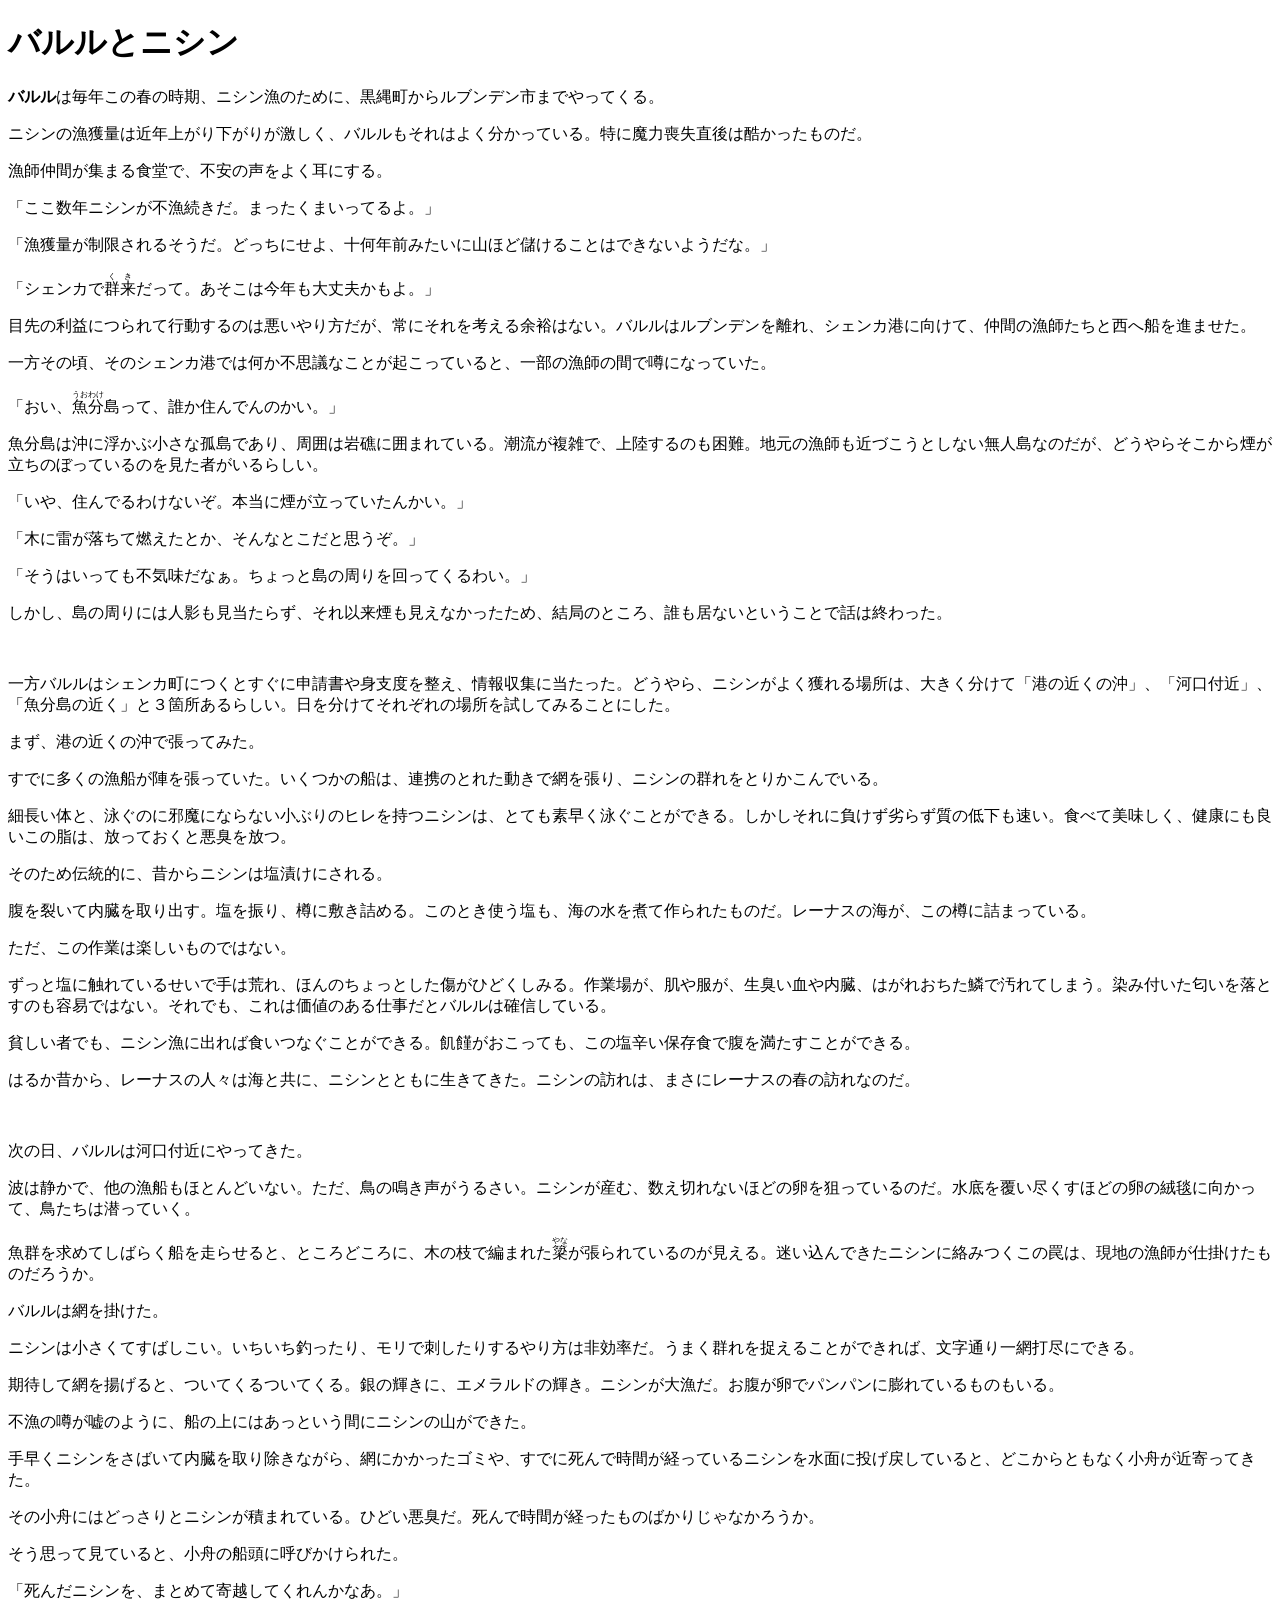
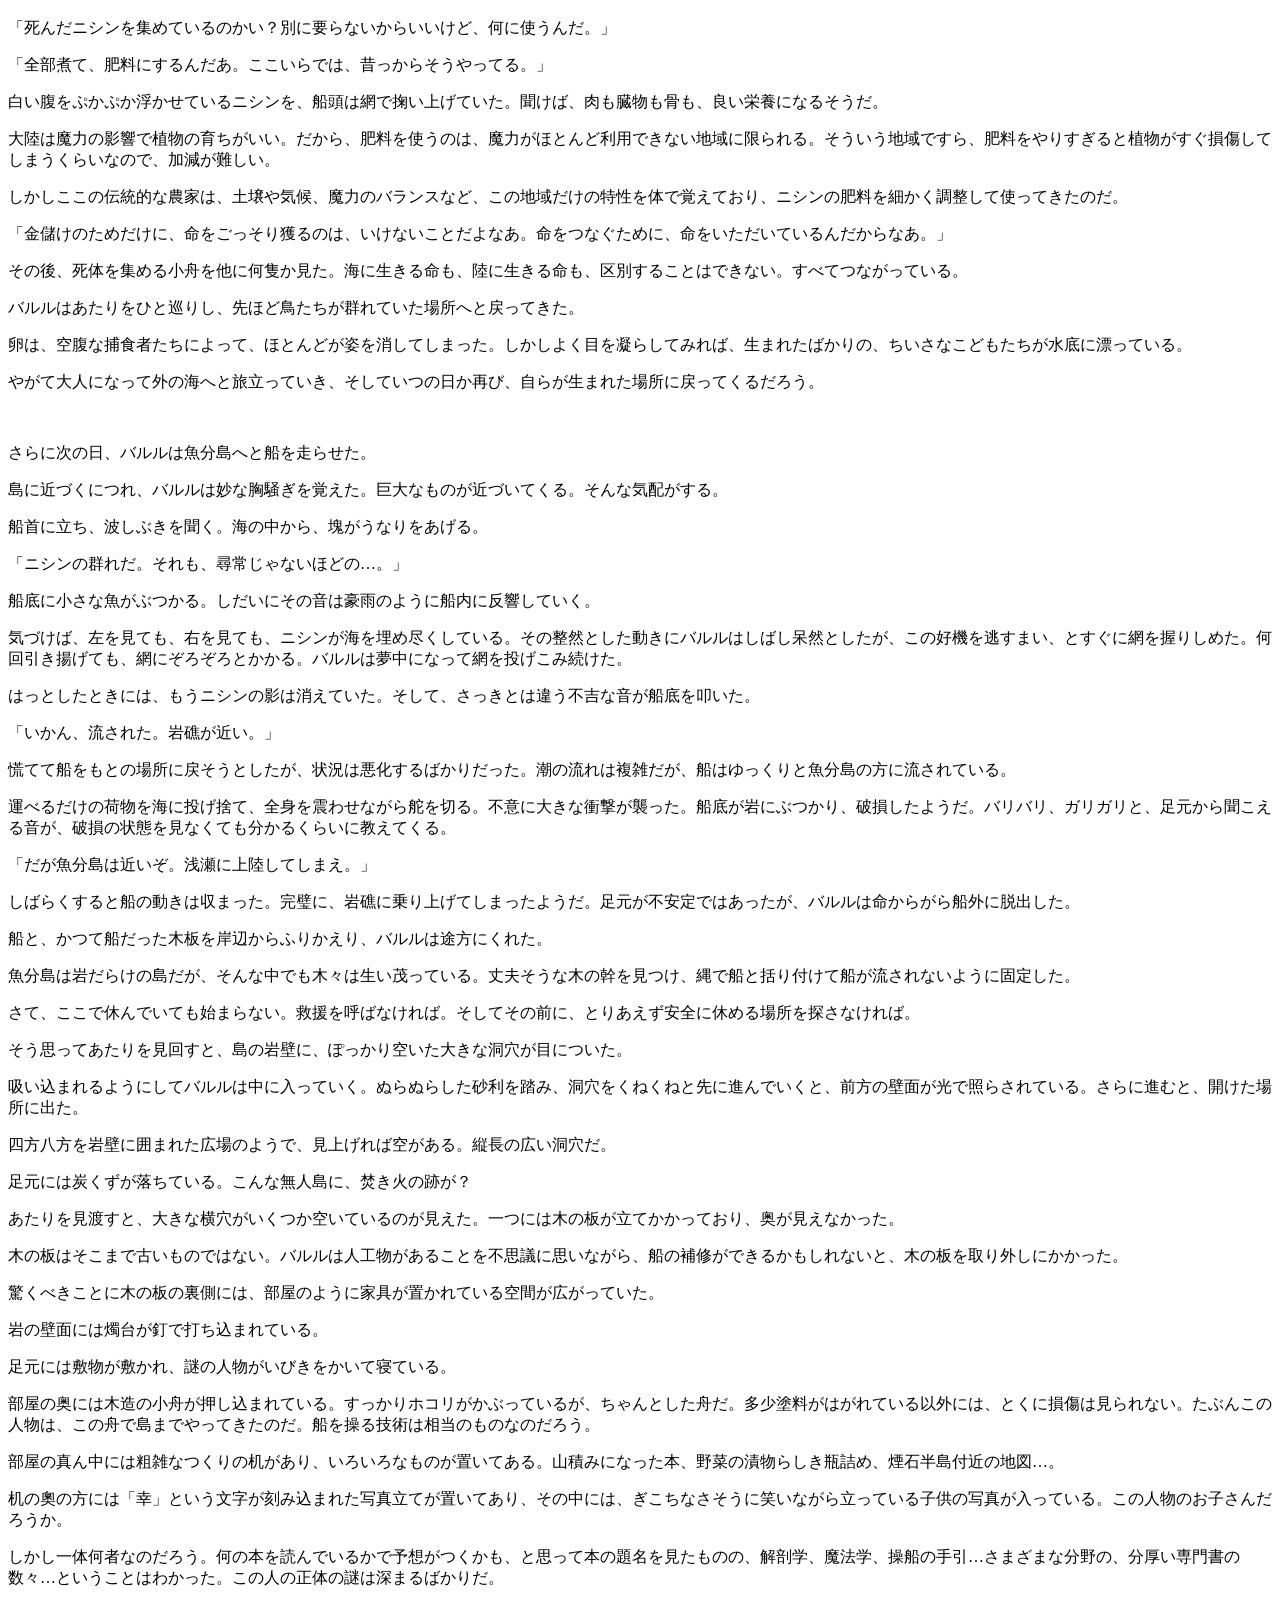
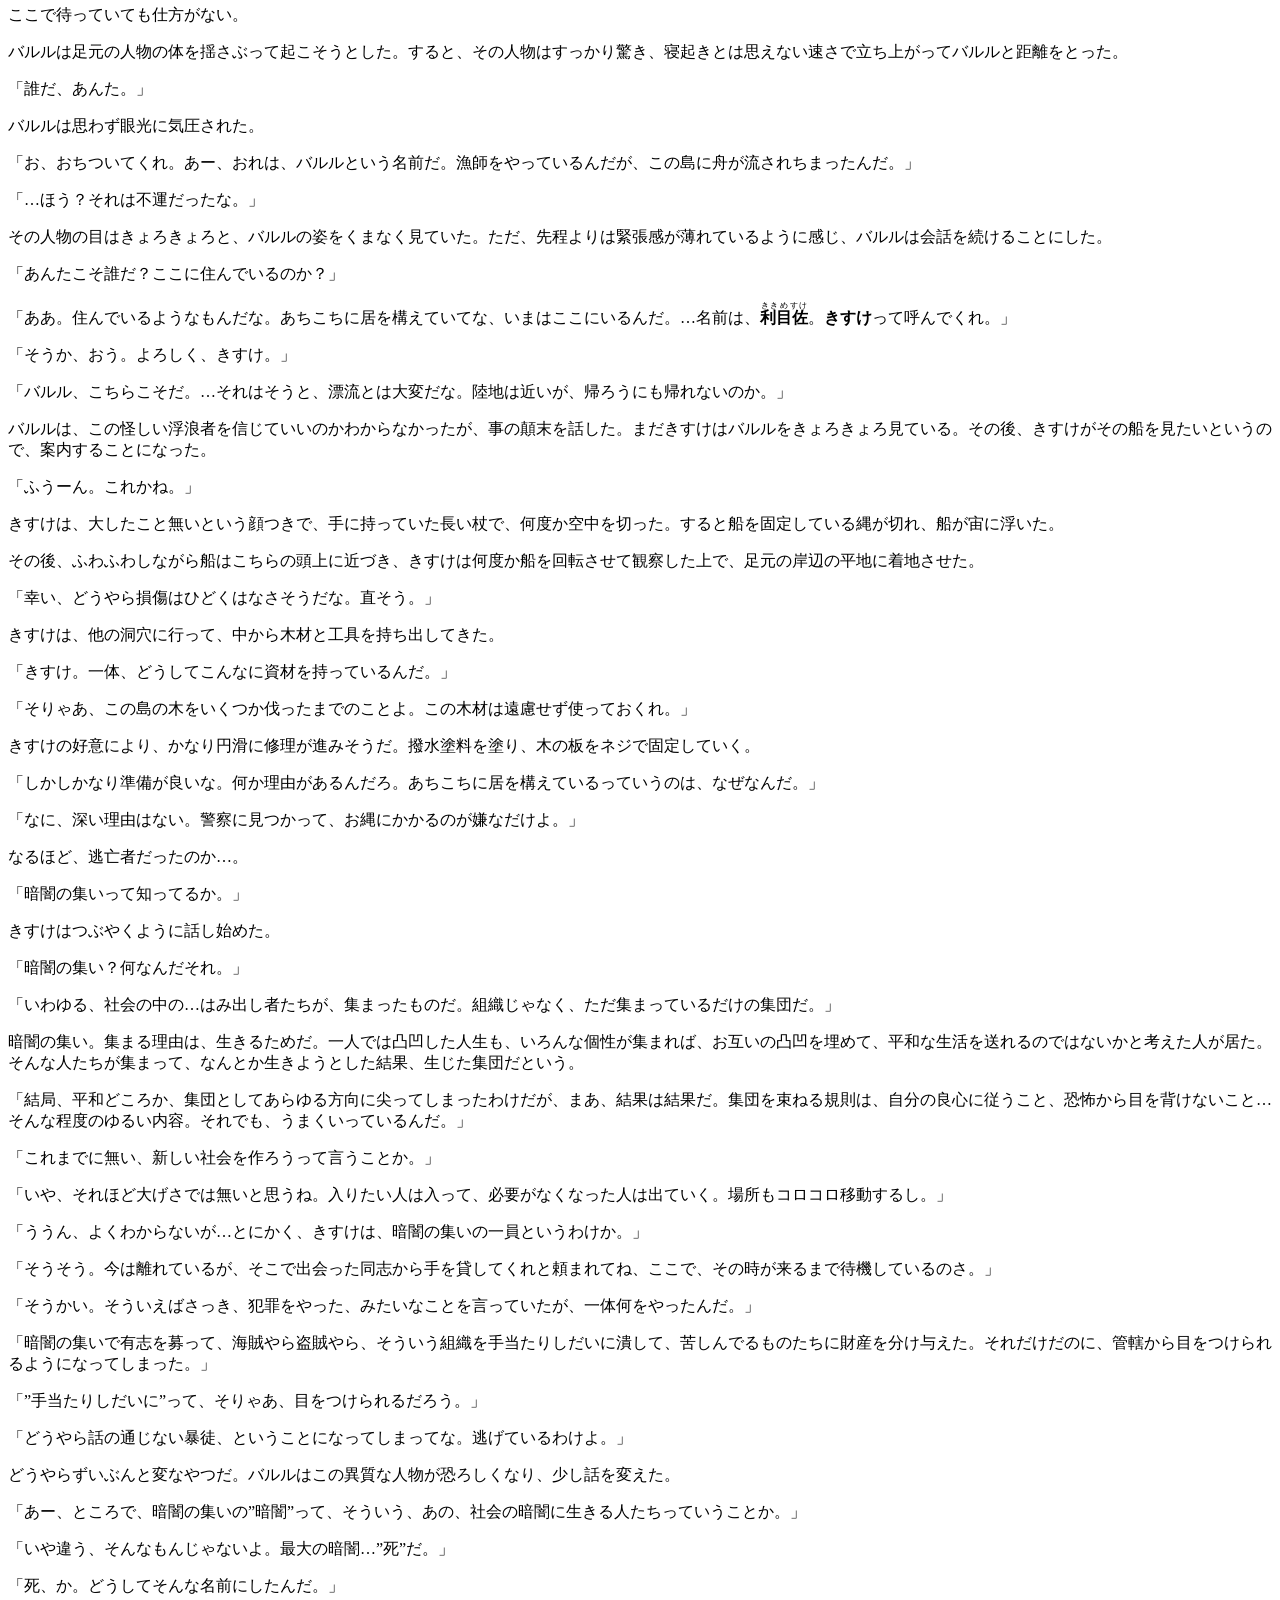
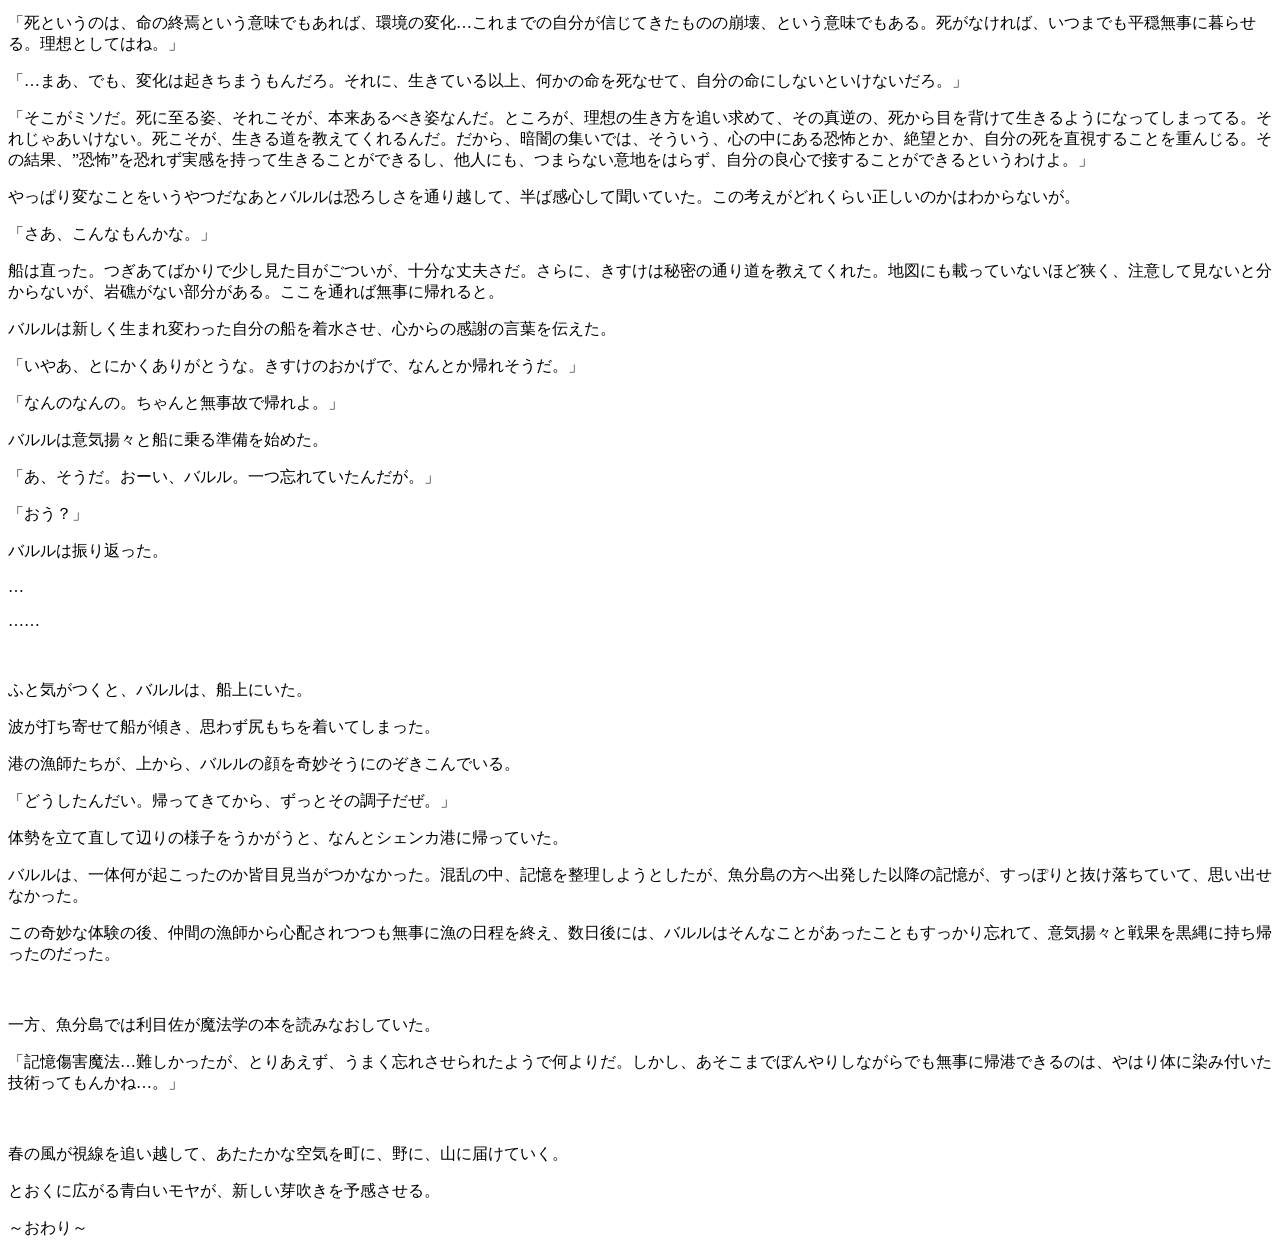
<file: StoryCleartext/Baruru.html>
<!DOCTYPE html>

<html>
<head>
  <!--日本語対応-->
  <meta charset="UTF-8"> 
  <title>Baruru</title>
  <link href="Style/style.css" type="text/css" rel="stylesheet"/>
</head>

<body>
  <h1>バルルとニシン</h1>

  <p><b>バルル</b>は毎年この春の時期、ニシン漁のために、黒縄町からルブンデン市までやってくる。</p>

  <p>ニシンの漁獲量は近年上がり下がりが激しく、バルルもそれはよく分かっている。特に魔力喪失直後は酷かったものだ。</p>

  <p>漁師仲間が集まる食堂で、不安の声をよく耳にする。</p>

  <p>「ここ数年ニシンが不漁続きだ。まったくまいってるよ。」</p>

  <p>「漁獲量が制限されるそうだ。どっちにせよ、十何年前みたいに山ほど儲けることはできないようだな。」</p>

  <p>「シェンカで<ruby>群来<rt>くき</rt></ruby>だって。あそこは今年も大丈夫かもよ。」</p>

  <p>目先の利益につられて行動するのは悪いやり方だが、常にそれを考える余裕はない。バルルはルブンデンを離れ、シェンカ港に向けて、仲間の漁師たちと西へ船を進ませた。</p>

  <p>一方その頃、そのシェンカ港では何か不思議なことが起こっていると、一部の漁師の間で噂になっていた。</p>

  <p>「おい、<ruby>魚分<rt>うおわけ</rt></ruby>島って、誰か住んでんのかい。」</p>

  <p>魚分島は沖に浮かぶ小さな孤島であり、周囲は岩礁に囲まれている。潮流が複雑で、上陸するのも困難。地元の漁師も近づこうとしない無人島なのだが、どうやらそこから煙が立ちのぼっているのを見た者がいるらしい。</p>

  <p>「いや、住んでるわけないぞ。本当に煙が立っていたんかい。」</p>

  <p>「木に雷が落ちて燃えたとか、そんなとこだと思うぞ。」</p>

  <p>「そうはいっても不気味だなぁ。ちょっと島の周りを回ってくるわい。」</p>

  <p>しかし、島の周りには人影も見当たらず、それ以来煙も見えなかったため、結局のところ、誰も居ないということで話は終わった。</p>

  <p><br/></p>

  <p>一方バルルはシェンカ町につくとすぐに申請書や身支度を整え、情報収集に当たった。どうやら、ニシンがよく獲れる場所は、大きく分けて「港の近くの沖」、「河口付近」、「魚分島の近く」と３箇所あるらしい。日を分けてそれぞれの場所を試してみることにした。</p>

  <p>まず、港の近くの沖で張ってみた。</p>

  <p>すでに多くの漁船が陣を張っていた。いくつかの船は、連携のとれた動きで網を張り、ニシンの群れをとりかこんでいる。</p>

  <p>細長い体と、泳ぐのに邪魔にならない小ぶりのヒレを持つニシンは、とても素早く泳ぐことができる。しかしそれに負けず劣らず質の低下も速い。食べて美味しく、健康にも良いこの脂は、放っておくと悪臭を放つ。</p>

  <p>そのため伝統的に、昔からニシンは塩漬けにされる。</p>

  <p>腹を裂いて内臓を取り出す。塩を振り、樽に敷き詰める。このとき使う塩も、海の水を煮て作られたものだ。レーナスの海が、この樽に詰まっている。</p>

  <p>ただ、この作業は楽しいものではない。</p>

  <p>ずっと塩に触れているせいで手は荒れ、ほんのちょっとした傷がひどくしみる。作業場が、肌や服が、生臭い血や内臓、はがれおちた鱗で汚れてしまう。染み付いた匂いを落とすのも容易ではない。それでも、これは価値のある仕事だとバルルは確信している。</p>

  <p>貧しい者でも、ニシン漁に出れば食いつなぐことができる。飢饉がおこっても、この塩辛い保存食で腹を満たすことができる。</p>

  <p>はるか昔から、レーナスの人々は海と共に、ニシンとともに生きてきた。ニシンの訪れは、まさにレーナスの春の訪れなのだ。</p>

  <p><br/></p>

  <p>次の日、バルルは河口付近にやってきた。</p>

  <p>波は静かで、他の漁船もほとんどいない。ただ、鳥の鳴き声がうるさい。ニシンが産む、数え切れないほどの卵を狙っているのだ。水底を覆い尽くすほどの卵の絨毯に向かって、鳥たちは潜っていく。</p>

  <p>魚群を求めてしばらく船を走らせると、ところどころに、木の枝で編まれた<ruby>簗<rt>やな</rt></ruby>が張られているのが見える。迷い込んできたニシンに絡みつくこの罠は、現地の漁師が仕掛けたものだろうか。</p>

  <p>バルルは網を掛けた。</p>

  <p>ニシンは小さくてすばしこい。いちいち釣ったり、モリで刺したりするやり方は非効率だ。うまく群れを捉えることができれば、文字通り一網打尽にできる。</p>

  <p>期待して網を揚げると、ついてくるついてくる。銀の輝きに、エメラルドの輝き。ニシンが大漁だ。お腹が卵でパンパンに膨れているものもいる。</p>

  <p>不漁の噂が嘘のように、船の上にはあっという間にニシンの山ができた。</p>

  <p>手早くニシンをさばいて内臓を取り除きながら、網にかかったゴミや、すでに死んで時間が経っているニシンを水面に投げ戻していると、どこからともなく小舟が近寄ってきた。</p>

  <p>その小舟にはどっさりとニシンが積まれている。ひどい悪臭だ。死んで時間が経ったものばかりじゃなかろうか。</p>

  <p>そう思って見ていると、小舟の船頭に呼びかけられた。</p>

  <p>「死んだニシンを、まとめて寄越してくれんかなあ。」</p>

  <p>「死んだニシンを集めているのかい？別に要らないからいいけど、何に使うんだ。」</p>

  <p>「全部煮て、肥料にするんだあ。ここいらでは、昔っからそうやってる。」</p>

  <p>白い腹をぷかぷか浮かせているニシンを、船頭は網で掬い上げていた。聞けば、肉も臓物も骨も、良い栄養になるそうだ。</p>

  <p>大陸は魔力の影響で植物の育ちがいい。だから、肥料を使うのは、魔力がほとんど利用できない地域に限られる。そういう地域ですら、肥料をやりすぎると植物がすぐ損傷してしまうくらいなので、加減が難しい。</p>

  <p>しかしここの伝統的な農家は、土壌や気候、魔力のバランスなど、この地域だけの特性を体で覚えており、ニシンの肥料を細かく調整して使ってきたのだ。</p>

  <p>「金儲けのためだけに、命をごっそり獲るのは、いけないことだよなあ。命をつなぐために、命をいただいているんだからなあ。」</p>

  <p>その後、死体を集める小舟を他に何隻か見た。海に生きる命も、陸に生きる命も、区別することはできない。すべてつながっている。</p>

  <p>バルルはあたりをひと巡りし、先ほど鳥たちが群れていた場所へと戻ってきた。</p>

  <p>卵は、空腹な捕食者たちによって、ほとんどが姿を消してしまった。しかしよく目を凝らしてみれば、生まれたばかりの、ちいさなこどもたちが水底に漂っている。</p>

  <p>やがて大人になって外の海へと旅立っていき、そしていつの日か再び、自らが生まれた場所に戻ってくるだろう。</p>

  <p><br/></p>

  <p>さらに次の日、バルルは魚分島へと船を走らせた。</p>

  <p>島に近づくにつれ、バルルは妙な胸騒ぎを覚えた。巨大なものが近づいてくる。そんな気配がする。</p>

  <p>船首に立ち、波しぶきを聞く。海の中から、塊がうなりをあげる。</p>

  <p>「ニシンの群れだ。それも、尋常じゃないほどの…。」</p>

  <p>船底に小さな魚がぶつかる。しだいにその音は豪雨のように船内に反響していく。</p>

  <p>気づけば、左を見ても、右を見ても、ニシンが海を埋め尽くしている。その整然とした動きにバルルはしばし呆然としたが、この好機を逃すまい、とすぐに網を握りしめた。何回引き揚げても、網にぞろぞろとかかる。バルルは夢中になって網を投げこみ続けた。</p>

  <p>はっとしたときには、もうニシンの影は消えていた。そして、さっきとは違う不吉な音が船底を叩いた。</p>

  <p>「いかん、流された。岩礁が近い。」</p>

  <p>慌てて船をもとの場所に戻そうとしたが、状況は悪化するばかりだった。潮の流れは複雑だが、船はゆっくりと魚分島の方に流されている。</p>

  <p>運べるだけの荷物を海に投げ捨て、全身を震わせながら舵を切る。不意に大きな衝撃が襲った。船底が岩にぶつかり、破損したようだ。バリバリ、ガリガリと、足元から聞こえる音が、破損の状態を見なくても分かるくらいに教えてくる。</p>

  <p>「だが魚分島は近いぞ。浅瀬に上陸してしまえ。」</p>

  <p>しばらくすると船の動きは収まった。完璧に、岩礁に乗り上げてしまったようだ。足元が不安定ではあったが、バルルは命からがら船外に脱出した。</p>

  <p>船と、かつて船だった木板を岸辺からふりかえり、バルルは途方にくれた。</p>

  <p>魚分島は岩だらけの島だが、そんな中でも木々は生い茂っている。丈夫そうな木の幹を見つけ、縄で船と括り付けて船が流されないように固定した。</p>

  <p>さて、ここで休んでいても始まらない。救援を呼ばなければ。そしてその前に、とりあえず安全に休める場所を探さなければ。</p>

  <p>そう思ってあたりを見回すと、島の岩壁に、ぽっかり空いた大きな洞穴が目についた。</p>

  <p>吸い込まれるようにしてバルルは中に入っていく。ぬらぬらした砂利を踏み、洞穴をくねくねと先に進んでいくと、前方の壁面が光で照らされている。さらに進むと、開けた場所に出た。</p>

  <p>四方八方を岩壁に囲まれた広場のようで、見上げれば空がある。縦長の広い洞穴だ。</p>

  <p>足元には炭くずが落ちている。こんな無人島に、焚き火の跡が？&#160;</p>

  <p>あたりを見渡すと、大きな横穴がいくつか空いているのが見えた。一つには木の板が立てかかっており、奥が見えなかった。</p>

  <p>木の板はそこまで古いものではない。バルルは人工物があることを不思議に思いながら、船の補修ができるかもしれないと、木の板を取り外しにかかった。</p>

  <p>驚くべきことに木の板の裏側には、部屋のように家具が置かれている空間が広がっていた。</p>

  <p>岩の壁面には燭台が釘で打ち込まれている。</p>

  <p>足元には敷物が敷かれ、謎の人物がいびきをかいて寝ている。</p>

  <p>部屋の奥には木造の小舟が押し込まれている。すっかりホコリがかぶっているが、ちゃんとした舟だ。多少塗料がはがれている以外には、とくに損傷は見られない。たぶんこの人物は、この舟で島までやってきたのだ。船を操る技術は相当のものなのだろう。</p>

  <p>部屋の真ん中には粗雑なつくりの机があり、いろいろなものが置いてある。山積みになった本、野菜の漬物らしき瓶詰め、煙石半島付近の地図…。</p>

  <p>机の奧の方には「幸」という文字が刻み込まれた写真立てが置いてあり、その中には、ぎこちなさそうに笑いながら立っている子供の写真が入っている。この人物のお子さんだろうか。</p>

  <p>しかし一体何者なのだろう。何の本を読んでいるかで予想がつくかも、と思って本の題名を見たものの、解剖学、魔法学、操船の手引…さまざまな分野の、分厚い専門書の数々…ということはわかった。この人の正体の謎は深まるばかりだ。</p>

  <p>ここで待っていても仕方がない。</p>

  <p>バルルは足元の人物の体を揺さぶって起こそうとした。すると、その人物はすっかり驚き、寝起きとは思えない速さで立ち上がってバルルと距離をとった。</p>

  <p>「誰だ、あんた。」</p>

  <p>バルルは思わず眼光に気圧された。</p>

  <p>「お、おちついてくれ。あー、おれは、バルルという名前だ。漁師をやっているんだが、この島に舟が流されちまったんだ。」</p>

  <p>「…ほう？それは不運だったな。」</p>

  <p>その人物の目はきょろきょろと、バルルの姿をくまなく見ていた。ただ、先程よりは緊張感が薄れているように感じ、バルルは会話を続けることにした。</p>

  <p>「あんたこそ誰だ？ここに住んでいるのか？」</p>

  <p>「ああ。住んでいるようなもんだな。あちこちに居を構えていてな、いまはここにいるんだ。…名前は、<ruby><b>利目佐</b><rt>ききめすけ</rt></ruby>。<b>きすけ</b>って呼んでくれ。」</p>

  <p>「そうか、おう。よろしく、きすけ。」</p>

  <p>「バルル、こちらこそだ。…それはそうと、漂流とは大変だな。陸地は近いが、帰ろうにも帰れないのか。」</p>

  <p>バルルは、この怪しい浮浪者を信じていいのかわからなかったが、事の顛末を話した。まだきすけはバルルをきょろきょろ見ている。その後、きすけがその船を見たいというので、案内することになった。</p>

  <p>「ふうーん。これかね。」</p>

  <p>きすけは、大したこと無いという顔つきで、手に持っていた長い杖で、何度か空中を切った。すると船を固定している縄が切れ、船が宙に浮いた。</p>

  <p>その後、ふわふわしながら船はこちらの頭上に近づき、きすけは何度か船を回転させて観察した上で、足元の岸辺の平地に着地させた。</p>

  <p>「幸い、どうやら損傷はひどくはなさそうだな。直そう。」</p>

  <p>きすけは、他の洞穴に行って、中から木材と工具を持ち出してきた。</p>

  <p>「きすけ。一体、どうしてこんなに資材を持っているんだ。」</p>

  <p>「そりゃあ、この島の木をいくつか伐ったまでのことよ。この木材は遠慮せず使っておくれ。」</p>

  <p>きすけの好意により、かなり円滑に修理が進みそうだ。撥水塗料を塗り、木の板をネジで固定していく。</p>

  <p>「しかしかなり準備が良いな。何か理由があるんだろ。あちこちに居を構えているっていうのは、なぜなんだ。」</p>

  <p>「なに、深い理由はない。警察に見つかって、お縄にかかるのが嫌なだけよ。」</p>

  <p>なるほど、逃亡者だったのか…。</p>

  <p>「暗闇の集いって知ってるか。」</p>

  <p>きすけはつぶやくように話し始めた。</p>

  <p>「暗闇の集い？何なんだそれ。」</p>

  <p>「いわゆる、社会の中の…はみ出し者たちが、集まったものだ。組織じゃなく、ただ集まっているだけの集団だ。」</p>

  <p>暗闇の集い。集まる理由は、生きるためだ。一人では凸凹した人生も、いろんな個性が集まれば、お互いの凸凹を埋めて、平和な生活を送れるのではないかと考えた人が居た。そんな人たちが集まって、なんとか生きようとした結果、生じた集団だという。</p>

  <p>「結局、平和どころか、集団としてあらゆる方向に尖ってしまったわけだが、まあ、結果は結果だ。集団を束ねる規則は、自分の良心に従うこと、恐怖から目を背けないこと…そんな程度のゆるい内容。それでも、うまくいっているんだ。」</p>

  <p>「これまでに無い、新しい社会を作ろうって言うことか。」</p>

  <p>「いや、それほど大げさでは無いと思うね。入りたい人は入って、必要がなくなった人は出ていく。場所もコロコロ移動するし。」</p>

  <p>「ううん、よくわからないが…とにかく、きすけは、暗闇の集いの一員というわけか。」</p>

  <p>「そうそう。今は離れているが、そこで出会った同志から手を貸してくれと頼まれてね、ここで、その時が来るまで待機しているのさ。」</p>

  <p>「そうかい。そういえばさっき、犯罪をやった、みたいなことを言っていたが、一体何をやったんだ。」</p>

  <p>「暗闇の集いで有志を募って、海賊やら盗賊やら、そういう組織を手当たりしだいに潰して、苦しんでるものたちに財産を分け与えた。それだけだのに、管轄から目をつけられるようになってしまった。」</p>

  <p>「”手当たりしだいに”って、そりゃあ、目をつけられるだろう。」</p>

  <p>「どうやら話の通じない暴徒、ということになってしまってな。逃げているわけよ。」</p>

  <p>どうやらずいぶんと変なやつだ。バルルはこの異質な人物が恐ろしくなり、少し話を変えた。</p>

  <p>「あー、ところで、暗闇の集いの”暗闇”って、そういう、あの、社会の暗闇に生きる人たちっていうことか。」</p>

  <p>「いや違う、そんなもんじゃないよ。最大の暗闇…”死”だ。」</p>

  <p>「死、か。どうしてそんな名前にしたんだ。」</p>

  <p>「死というのは、命の終焉という意味でもあれば、環境の変化…これまでの自分が信じてきたものの崩壊、という意味でもある。死がなければ、いつまでも平穏無事に暮らせる。理想としてはね。」</p>

  <p>「…まあ、でも、変化は起きちまうもんだろ。それに、生きている以上、何かの命を死なせて、自分の命にしないといけないだろ。」</p>

  <p>「そこがミソだ。死に至る姿、それこそが、本来あるべき姿なんだ。ところが、理想の生き方を追い求めて、その真逆の、死から目を背けて生きるようになってしまってる。それじゃあいけない。死こそが、生きる道を教えてくれるんだ。だから、暗闇の集いでは、そういう、心の中にある恐怖とか、絶望とか、自分の死を直視することを重んじる。その結果、”恐怖”を恐れず実感を持って生きることができるし、他人にも、つまらない意地をはらず、自分の良心で接することができるというわけよ。」</p>

  <p>やっぱり変なことをいうやつだなあとバルルは恐ろしさを通り越して、半ば感心して聞いていた。この考えがどれくらい正しいのかはわからないが。</p>

  <p>「さあ、こんなもんかな。」</p>

  <p>船は直った。つぎあてばかりで少し見た目がごついが、十分な丈夫さだ。さらに、きすけは秘密の通り道を教えてくれた。地図にも載っていないほど狭く、注意して見ないと分からないが、岩礁がない部分がある。ここを通れば無事に帰れると。</p>

  <p>バルルは新しく生まれ変わった自分の船を着水させ、心からの感謝の言葉を伝えた。</p>

  <p>「いやあ、とにかくありがとうな。きすけのおかげで、なんとか帰れそうだ。」</p>

  <p>「なんのなんの。ちゃんと無事故で帰れよ。」</p>

  <p>バルルは意気揚々と船に乗る準備を始めた。</p>

  <p>「あ、そうだ。おーい、バルル。一つ忘れていたんだが。」</p>

  <p>「おう？」</p>

  <p>バルルは振り返った。</p>

  <p>…</p>

  <p>……</p>

  <p><br/></p>

  <p>ふと気がつくと、バルルは、船上にいた。</p>

  <p>波が打ち寄せて船が傾き、思わず尻もちを着いてしまった。</p>

  <p>港の漁師たちが、上から、バルルの顔を奇妙そうにのぞきこんでいる。</p>

  <p>「どうしたんだい。帰ってきてから、ずっとその調子だぜ。」</p>

  <p>体勢を立て直して辺りの様子をうかがうと、なんとシェンカ港に帰っていた。</p>

  <p>バルルは、一体何が起こったのか皆目見当がつかなかった。混乱の中、記憶を整理しようとしたが、魚分島の方へ出発した以降の記憶が、すっぽりと抜け落ちていて、思い出せなかった。</p>

  <p>この奇妙な体験の後、仲間の漁師から心配されつつも無事に漁の日程を終え、数日後には、バルルはそんなことがあったこともすっかり忘れて、意気揚々と戦果を黒縄に持ち帰ったのだった。</p>

  <p><br/></p>

  <p>一方、魚分島では利目佐が魔法学の本を読みなおしていた。</p>

  <p>「記憶傷害魔法…難しかったが、とりあえず、うまく忘れさせられたようで何よりだ。しかし、あそこまでぼんやりしながらでも無事に帰港できるのは、やはり体に染み付いた技術ってもんかね…。」</p>

  <p><br/></p>

  <p>春の風が視線を追い越して、あたたかな空気を町に、野に、山に届けていく。</p>

  <p>とおくに広がる青白いモヤが、新しい芽吹きを予感させる。</p>

  <p>
  ～おわり～
  </p>
</body>
</html>
</file>
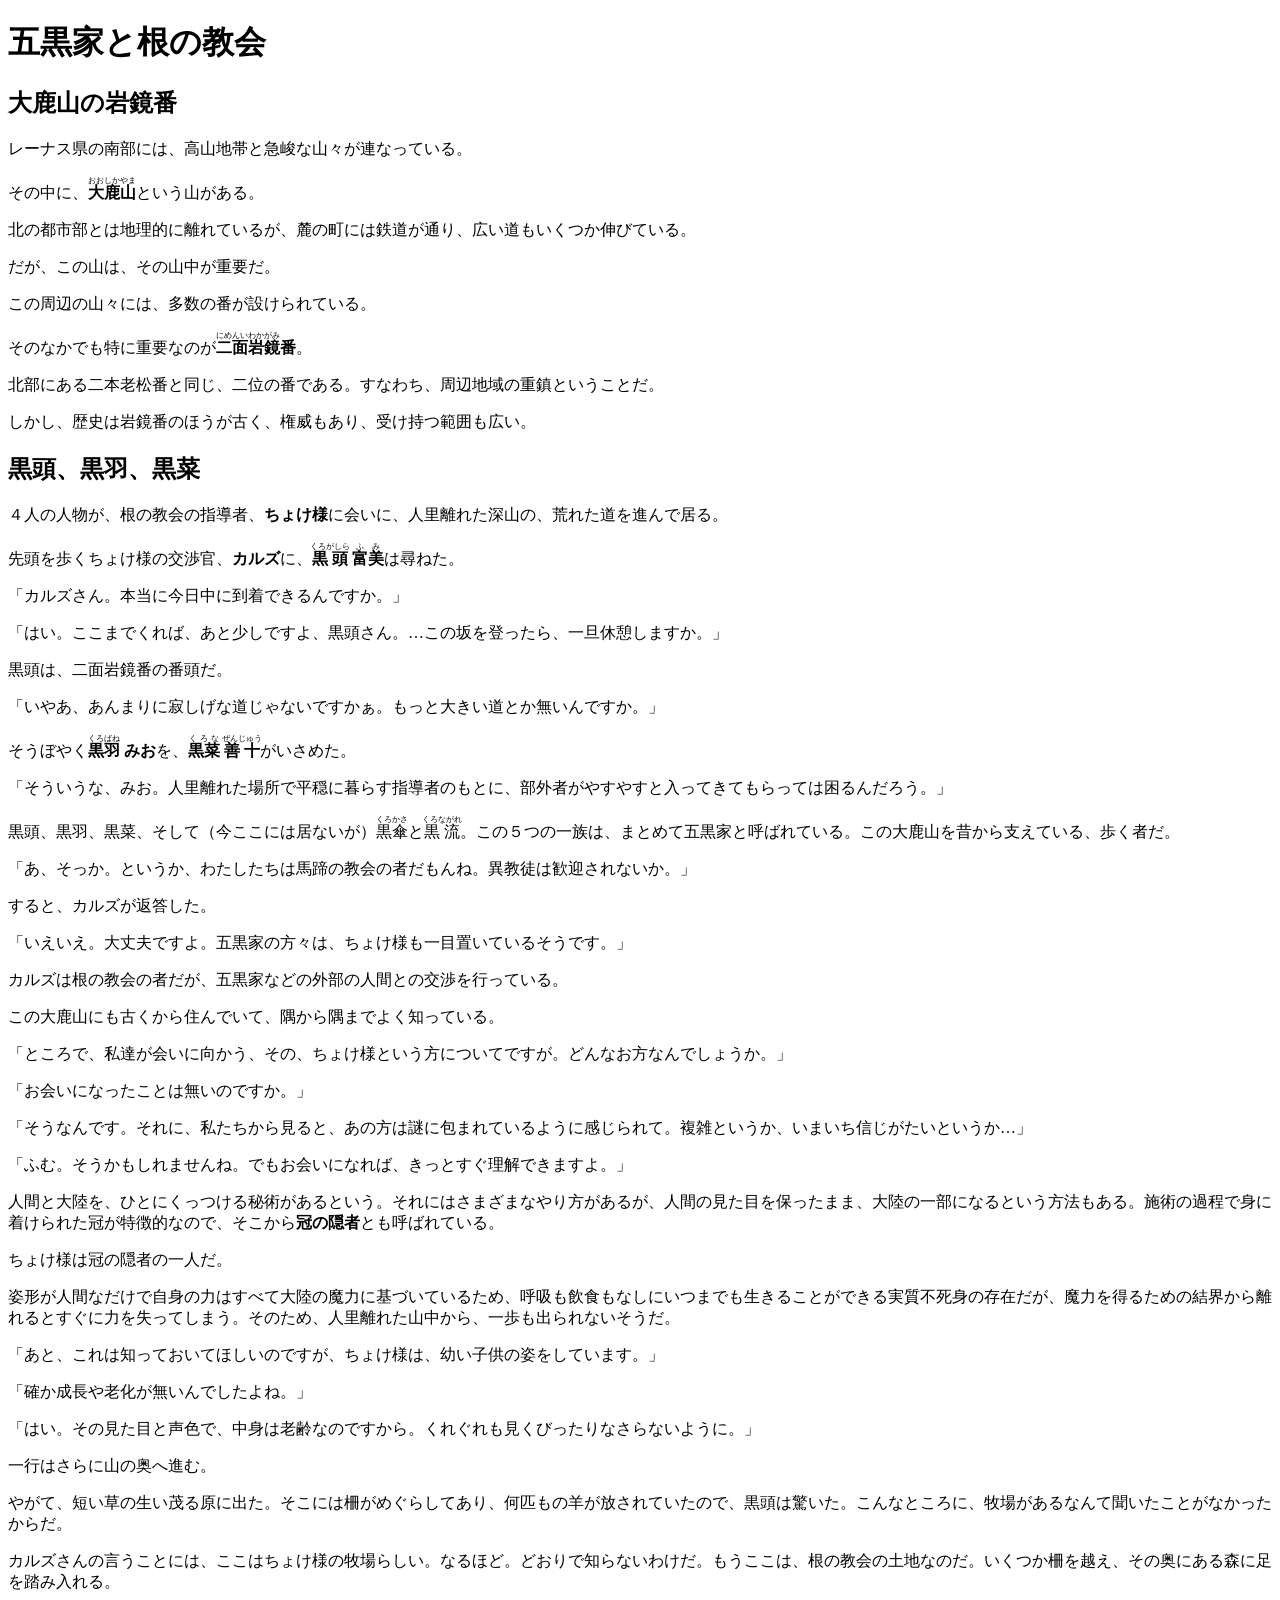
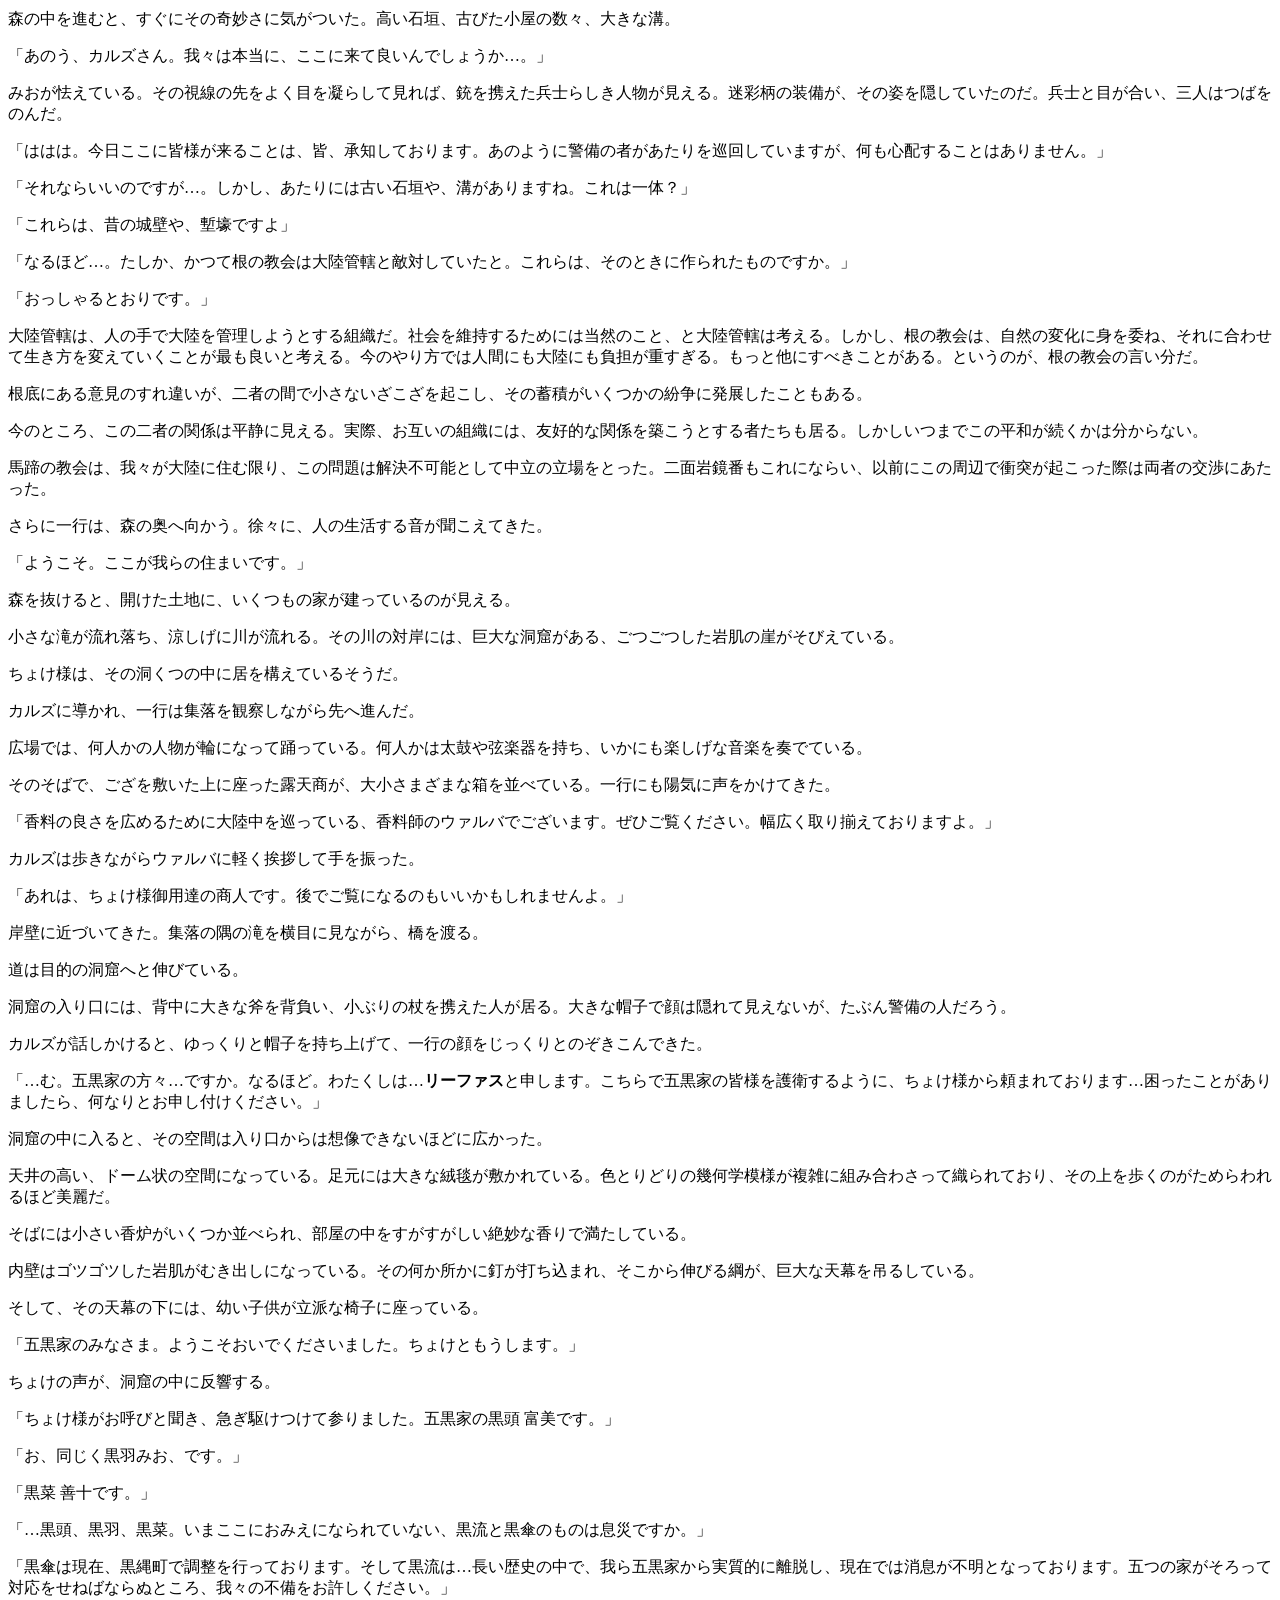
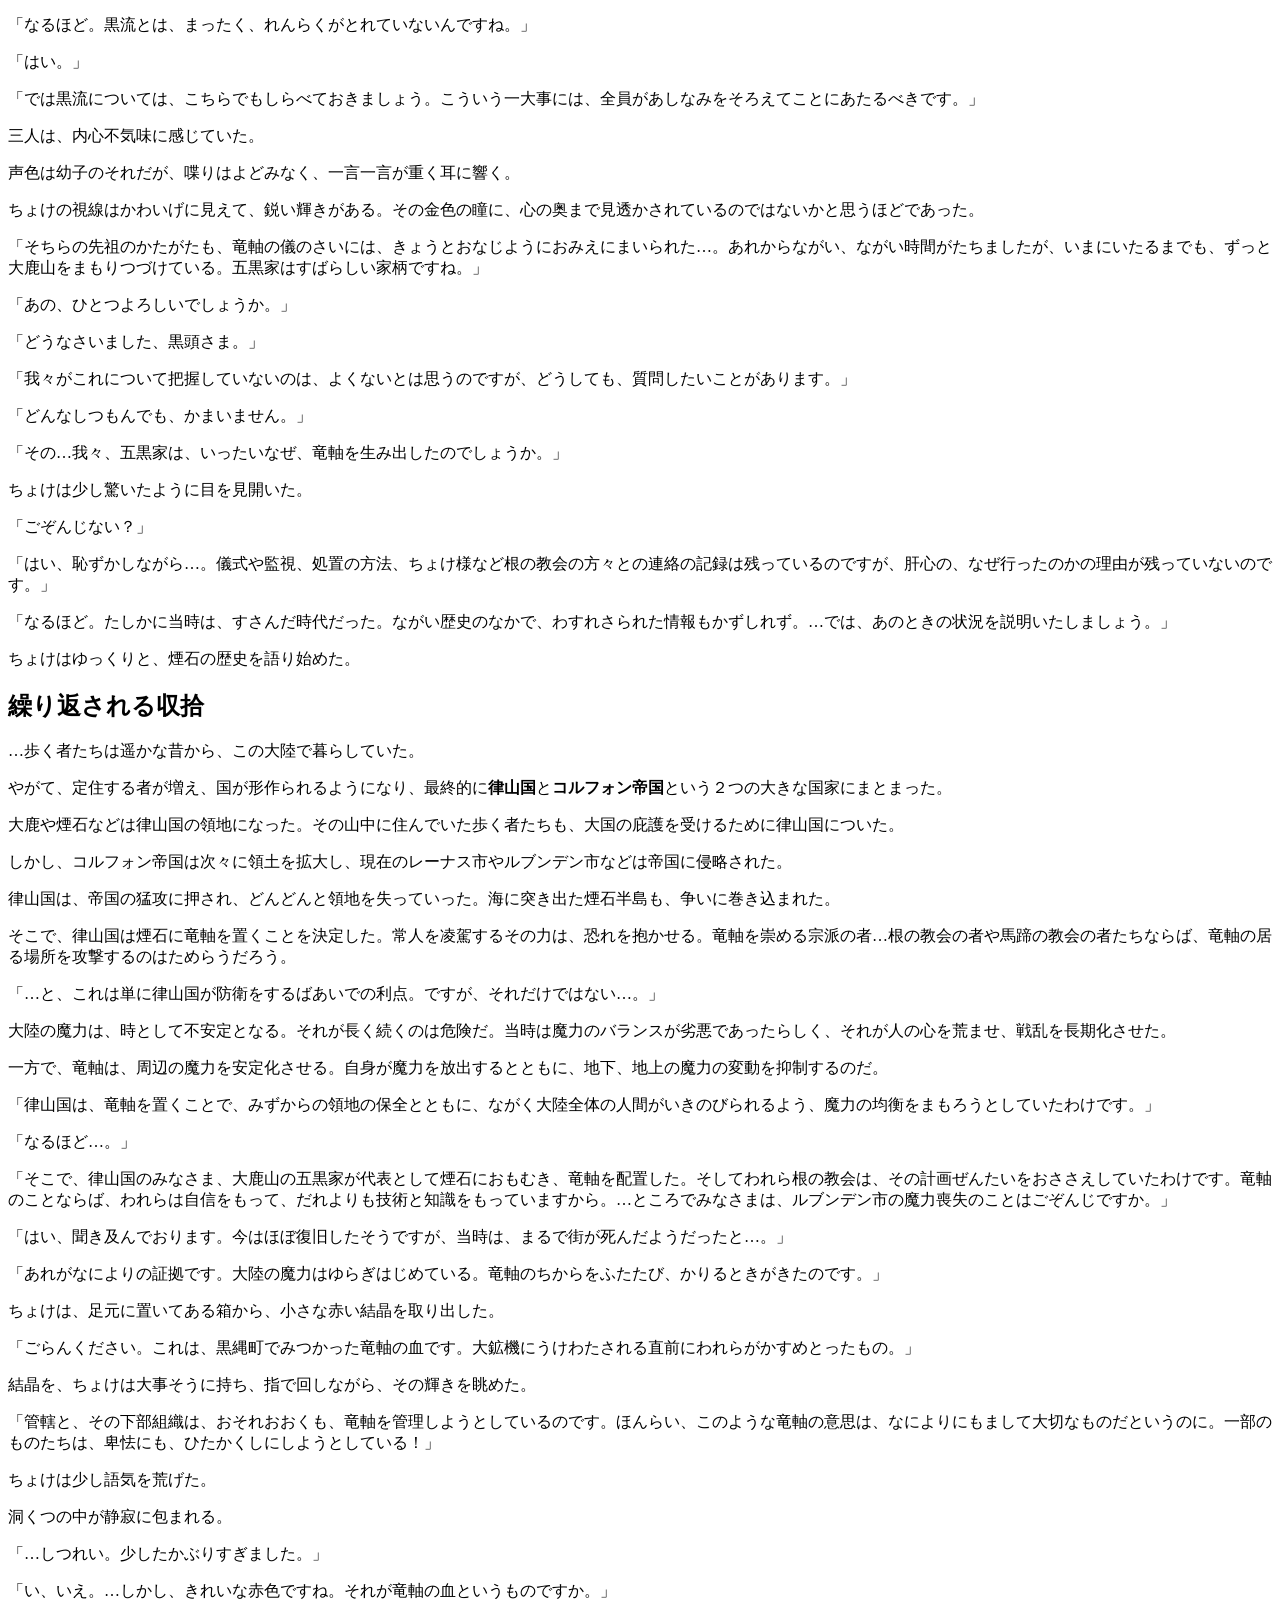
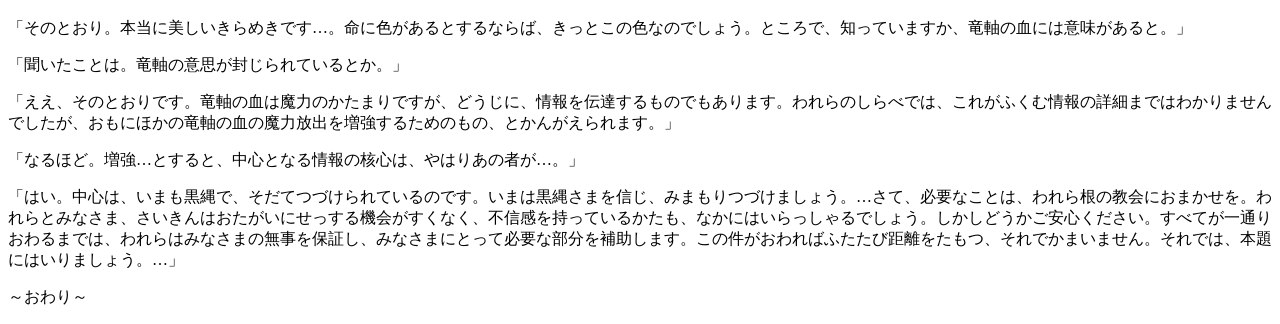
<file: StoryCleartext/Fumi.html>
<!DOCTYPE html>

<html>
<head>
  <!--日本語対応-->
  <meta charset="UTF-8"> 
  <title>Fumi</title>
  <link href="Style/style.css" type="text/css" rel="stylesheet"/>
</head>

<body>
  <h1>五黒家と根の教会</h1>

  <h2>大鹿山の岩鏡番</h2>

  <p>レーナス県の南部には、高山地帯と急峻な山々が連なっている。</p>

  <p>その中に、<ruby><b>大鹿山</b><rt>おおしかやま</rt></ruby>という山がある。</p>

  <p>北の都市部とは地理的に離れているが、麓の町には鉄道が通り、広い道もいくつか伸びている。</p>

  <p>だが、この山は、その山中が重要だ。</p>

  <p>この周辺の山々には、多数の番が設けられている。</p>

  <p>そのなかでも特に重要なのが<ruby><b>二面岩鏡</b><rt>にめんいわかがみ</rt></ruby><b>番</b>。</p>

  <p>北部にある二本老松番と同じ、二位の番である。すなわち、周辺地域の重鎮ということだ。</p>

  <p>しかし、歴史は岩鏡番のほうが古く、権威もあり、受け持つ範囲も広い。</p>

  <h2>黒頭、黒羽、黒菜</h2>

  <p>４人の人物が、根の教会の指導者、<b>ちょけ様</b>に会いに、人里離れた深山の、荒れた道を進んで居る。</p>

  <p>先頭を歩くちょけ様の交渉官、<b>カルズ</b>に、<ruby><b>黒頭</b><rt>くろがしら</rt></ruby> <ruby><b>富美</b><rt>ふみ</rt></ruby>は尋ねた。</p>

  <p>「カルズさん。本当に今日中に到着できるんですか。」</p>

  <p>「はい。ここまでくれば、あと少しですよ、黒頭さん。…この坂を登ったら、一旦休憩しますか。」</p>

  <p>黒頭は、二面岩鏡番の番頭だ。</p>

  <p>「いやあ、あんまりに寂しげな道じゃないですかぁ。もっと大きい道とか無いんですか。」</p>

  <p>そうぼやく<ruby><b>黒羽</b><rt>くろばね</rt></ruby> <b>みお</b>を、<ruby><b>黒菜</b><rt>くろな</rt></ruby> <ruby><b>善十</b><rt>ぜんじゅう</rt></ruby>がいさめた。</p>

  <p>「そういうな、みお。人里離れた場所で平穏に暮らす指導者のもとに、部外者がやすやすと入ってきてもらっては困るんだろう。」</p>

  <p>黒頭、黒羽、黒菜、そして（今ここには居ないが）<ruby>黒傘<rt>くろかさ</rt></ruby>と<ruby>黒流<rt>くろながれ</rt></ruby>。この５つの一族は、まとめて五黒家と呼ばれている。この大鹿山を昔から支えている、歩く者だ。</p>

  <p>「あ、そっか。というか、わたしたちは馬蹄の教会の者だもんね。異教徒は歓迎されないか。」</p>

  <p>すると、カルズが返答した。</p>

  <p>「いえいえ。大丈夫ですよ。五黒家の方々は、ちょけ様も一目置いているそうです。」</p>

  <p>カルズは根の教会の者だが、五黒家などの外部の人間との交渉を行っている。</p>

  <p>この大鹿山にも古くから住んでいて、隅から隅までよく知っている。</p>

  <p>「ところで、私達が会いに向かう、その、ちょけ様という方についてですが。どんなお方なんでしょうか。」</p>

  <p>「お会いになったことは無いのですか。」</p>

  <p>「そうなんです。それに、私たちから見ると、あの方は謎に包まれているように感じられて。複雑というか、いまいち信じがたいというか…」</p>

  <p>「ふむ。そうかもしれませんね。でもお会いになれば、きっとすぐ理解できますよ。」</p>

  <p>人間と大陸を、ひとにくっつける秘術があるという。それにはさまざまなやり方があるが、人間の見た目を保ったまま、大陸の一部になるという方法もある。施術の過程で身に着けられた冠が特徴的なので、そこから<b>冠の隠者</b>とも呼ばれている。</p>

  <p>ちょけ様は冠の隠者の一人だ。</p>

  <p>姿形が人間なだけで自身の力はすべて大陸の魔力に基づいているため、呼吸も飲食もなしにいつまでも生きることができる実質不死身の存在だが、魔力を得るための結界から離れるとすぐに力を失ってしまう。そのため、人里離れた山中から、一歩も出られないそうだ。</p>

  <p>「あと、これは知っておいてほしいのですが、ちょけ様は、幼い子供の姿をしています。」</p>

  <p>「確か成長や老化が無いんでしたよね。」</p>

  <p>「はい。その見た目と声色で、中身は老齢なのですから。くれぐれも見くびったりなさらないように。」</p>

  <p>一行はさらに山の奥へ進む。</p>

  <p>やがて、短い草の生い茂る原に出た。そこには柵がめぐらしてあり、何匹もの羊が放されていたので、黒頭は驚いた。こんなところに、牧場があるなんて聞いたことがなかったからだ。</p>

  <p>カルズさんの言うことには、ここはちょけ様の牧場らしい。なるほど。どおりで知らないわけだ。もうここは、根の教会の土地なのだ。いくつか柵を越え、その奥にある森に足を踏み入れる。</p>

  <p>森の中を進むと、すぐにその奇妙さに気がついた。高い石垣、古びた小屋の数々、大きな溝。</p>

  <p>「あのう、カルズさん。我々は本当に、ここに来て良いんでしょうか…。」</p>

  <p>みおが怯えている。その視線の先をよく目を凝らして見れば、銃を携えた兵士らしき人物が見える。迷彩柄の装備が、その姿を隠していたのだ。兵士と目が合い、三人はつばをのんだ。</p>

  <p>「ははは。今日ここに皆様が来ることは、皆、承知しております。あのように警備の者があたりを巡回していますが、何も心配することはありません。」</p>

  <p>「それならいいのですが…。しかし、あたりには古い石垣や、溝がありますね。これは一体？」</p>

  <p>「これらは、昔の城壁や、塹壕ですよ」</p>

  <p>「なるほど…。たしか、かつて根の教会は大陸管轄と敵対していたと。これらは、そのときに作られたものですか。」</p>

  <p>「おっしゃるとおりです。」</p>

  <p>大陸管轄は、人の手で大陸を管理しようとする組織だ。社会を維持するためには当然のこと、と大陸管轄は考える。しかし、根の教会は、自然の変化に身を委ね、それに合わせて生き方を変えていくことが最も良いと考える。今のやり方では人間にも大陸にも負担が重すぎる。もっと他にすべきことがある。というのが、根の教会の言い分だ。</p>

  <p>根底にある意見のすれ違いが、二者の間で小さないざこざを起こし、その蓄積がいくつかの紛争に発展したこともある。</p>

  <p>今のところ、この二者の関係は平静に見える。実際、お互いの組織には、友好的な関係を築こうとする者たちも居る。しかしいつまでこの平和が続くかは分からない。</p>

  <p>馬蹄の教会は、我々が大陸に住む限り、この問題は解決不可能として中立の立場をとった。二面岩鏡番もこれにならい、以前にこの周辺で衝突が起こった際は両者の交渉にあたった。</p>

  <p>さらに一行は、森の奥へ向かう。徐々に、人の生活する音が聞こえてきた。</p>

  <p>「ようこそ。ここが我らの住まいです。」</p>

  <p>森を抜けると、開けた土地に、いくつもの家が建っているのが見える。</p>

  <p>小さな滝が流れ落ち、涼しげに川が流れる。その川の対岸には、巨大な洞窟がある、ごつごつした岩肌の崖がそびえている。</p>

  <p>ちょけ様は、その洞くつの中に居を構えているそうだ。</p>

  <p>カルズに導かれ、一行は集落を観察しながら先へ進んだ。</p>

  <p>広場では、何人かの人物が輪になって踊っている。何人かは太鼓や弦楽器を持ち、いかにも楽しげな音楽を奏でている。</p>

  <p>そのそばで、ござを敷いた上に座った露天商が、大小さまざまな箱を並べている。一行にも陽気に声をかけてきた。</p>

  <p>「香料の良さを広めるために大陸中を巡っている、香料師のウァルバでございます。ぜひご覧ください。幅広く取り揃えておりますよ。」</p>

  <p>カルズは歩きながらウァルバに軽く挨拶して手を振った。</p>

  <p>「あれは、ちょけ様御用達の商人です。後でご覧になるのもいいかもしれませんよ。」</p>

  <p>岸壁に近づいてきた。集落の隅の滝を横目に見ながら、橋を渡る。</p>

  <p>道は目的の洞窟へと伸びている。</p>

  <p>洞窟の入り口には、背中に大きな斧を背負い、小ぶりの杖を携えた人が居る。大きな帽子で顔は隠れて見えないが、たぶん警備の人だろう。</p>

  <p>カルズが話しかけると、ゆっくりと帽子を持ち上げて、一行の顔をじっくりとのぞきこんできた。</p>

  <p>「…む。五黒家の方々…ですか。なるほど。わたくしは…<b>リーファス</b>と申します。こちらで五黒家の皆様を護衛するように、ちょけ様から頼まれております…困ったことがありましたら、何なりとお申し付けください。」</p>

  <p>洞窟の中に入ると、その空間は入り口からは想像できないほどに広かった。</p>

  <p>天井の高い、ドーム状の空間になっている。足元には大きな絨毯が敷かれている。色とりどりの幾何学模様が複雑に組み合わさって織られており、その上を歩くのがためらわれるほど美麗だ。</p>

  <p>そばには小さい香炉がいくつか並べられ、部屋の中をすがすがしい絶妙な香りで満たしている。</p>

  <p>内壁はゴツゴツした岩肌がむき出しになっている。その何か所かに釘が打ち込まれ、そこから伸びる綱が、巨大な天幕を吊るしている。</p>

  <p>そして、その天幕の下には、幼い子供が立派な椅子に座っている。</p>

  <p>「五黒家のみなさま。ようこそおいでくださいました。ちょけともうします。」</p>

  <p>ちょけの声が、洞窟の中に反響する。</p>

  <p>「ちょけ様がお呼びと聞き、急ぎ駆けつけて参りました。五黒家の黒頭 富美です。」</p>

  <p>「お、同じく黒羽みお、です。」</p>

  <p>「黒菜 善十です。」</p>

  <p>「…黒頭、黒羽、黒菜。いまここにおみえになられていない、黒流と黒傘のものは息災ですか。」</p>

  <p>「黒傘は現在、黒縄町で調整を行っております。そして黒流は…長い歴史の中で、我ら五黒家から実質的に離脱し、現在では消息が不明となっております。五つの家がそろって対応をせねばならぬところ、我々の不備をお許しください。」</p>

  <p>「なるほど。黒流とは、まったく、れんらくがとれていないんですね。」</p>

  <p>「はい。」</p>

  <p>「では黒流については、こちらでもしらべておきましょう。こういう一大事には、全員があしなみをそろえてことにあたるべきです。」</p>

  <p>三人は、内心不気味に感じていた。</p>

  <p>声色は幼子のそれだが、喋りはよどみなく、一言一言が重く耳に響く。</p>

  <p>ちょけの視線はかわいげに見えて、鋭い輝きがある。その金色の瞳に、心の奥まで見透かされているのではないかと思うほどであった。</p>

  <p>「そちらの先祖のかたがたも、竜軸の儀のさいには、きょうとおなじようにおみえにまいられた…。あれからながい、ながい時間がたちましたが、いまにいたるまでも、ずっと大鹿山をまもりつづけている。五黒家はすばらしい家柄ですね。」</p>

  <p>「あの、ひとつよろしいでしょうか。」</p>

  <p>「どうなさいました、黒頭さま。」</p>

  <p>「我々がこれについて把握していないのは、よくないとは思うのですが、どうしても、質問したいことがあります。」</p>

  <p>「どんなしつもんでも、かまいません。」</p>

  <p>「その…我々、五黒家は、いったいなぜ、竜軸を生み出したのでしょうか。」</p>

  <p>ちょけは少し驚いたように目を見開いた。</p>

  <p>「ごぞんじない？」</p>

  <p>「はい、恥ずかしながら…。儀式や監視、処置の方法、ちょけ様など根の教会の方々との連絡の記録は残っているのですが、肝心の、なぜ行ったのかの理由が残っていないのです。」</p>

  <p>「なるほど。たしかに当時は、すさんだ時代だった。ながい歴史のなかで、わすれさられた情報もかずしれず。…では、あのときの状況を説明いたしましょう。」</p>

  <p>ちょけはゆっくりと、煙石の歴史を語り始めた。</p>

  <h2>繰り返される収拾</h2>

  <p>…歩く者たちは遥かな昔から、この大陸で暮らしていた。</p>

  <p>やがて、定住する者が増え、国が形作られるようになり、最終的に<b>律山国</b>と<b>コルフォン帝国</b>という２つの大きな国家にまとまった。</p>

  <p>大鹿や煙石などは律山国の領地になった。その山中に住んでいた歩く者たちも、大国の庇護を受けるために律山国についた。</p>

  <p>しかし、コルフォン帝国は次々に領土を拡大し、現在のレーナス市やルブンデン市などは帝国に侵略された。</p>

  <p>律山国は、帝国の猛攻に押され、どんどんと領地を失っていった。海に突き出た煙石半島も、争いに巻き込まれた。</p>

  <p>そこで、律山国は煙石に竜軸を置くことを決定した。常人を凌駕するその力は、恐れを抱かせる。竜軸を崇める宗派の者…根の教会の者や馬蹄の教会の者たちならば、竜軸の居る場所を攻撃するのはためらうだろう。</p>

  <p>「…と、これは単に律山国が防衛をするばあいでの利点。ですが、それだけではない…。」</p>

  <p>大陸の魔力は、時として不安定となる。それが長く続くのは危険だ。当時は魔力のバランスが劣悪であったらしく、それが人の心を荒ませ、戦乱を長期化させた。</p>

  <p>一方で、竜軸は、周辺の魔力を安定化させる。自身が魔力を放出するとともに、地下、地上の魔力の変動を抑制するのだ。</p>

  <p>「律山国は、竜軸を置くことで、みずからの領地の保全とともに、ながく大陸全体の人間がいきのびられるよう、魔力の均衡をまもろうとしていたわけです。」</p>

  <p>「なるほど…。」</p>

  <p>「そこで、律山国のみなさま、大鹿山の五黒家が代表として煙石におもむき、竜軸を配置した。そしてわれら根の教会は、その計画ぜんたいをおささえしていたわけです。竜軸のことならば、われらは自信をもって、だれよりも技術と知識をもっていますから。…ところでみなさまは、ルブンデン市の魔力喪失のことはごぞんじですか。」</p>

  <p>「はい、聞き及んでおります。今はほぼ復旧したそうですが、当時は、まるで街が死んだようだったと…。」</p>

  <p>「あれがなによりの証拠です。大陸の魔力はゆらぎはじめている。竜軸のちからをふたたび、かりるときがきたのです。」</p>

  <p>ちょけは、足元に置いてある箱から、小さな赤い結晶を取り出した。</p>

  <p>「ごらんください。これは、黒縄町でみつかった竜軸の血です。大鉱機にうけわたされる直前にわれらがかすめとったもの。」</p>

  <p>結晶を、ちょけは大事そうに持ち、指で回しながら、その輝きを眺めた。</p>

  <p>「管轄と、その下部組織は、おそれおおくも、竜軸を管理しようとしているのです。ほんらい、このような竜軸の意思は、なによりにもまして大切なものだというのに。一部のものたちは、卑怯にも、ひたかくしにしようとしている！」</p>

  <p>ちょけは少し語気を荒げた。</p>

  <p>洞くつの中が静寂に包まれる。</p>

  <p>「…しつれい。少したかぶりすぎました。」</p>

  <p>「い、いえ。…しかし、きれいな赤色ですね。それが竜軸の血というものですか。」</p>

  <p>「そのとおり。本当に美しいきらめきです…。命に色があるとするならば、きっとこの色なのでしょう。ところで、知っていますか、竜軸の血には意味があると。」</p>

  <p>「聞いたことは。竜軸の意思が封じられているとか。」</p>

  <p>「ええ、そのとおりです。竜軸の血は魔力のかたまりですが、どうじに、情報を伝達するものでもあります。われらのしらべでは、これがふくむ情報の詳細まではわかりませんでしたが、おもにほかの竜軸の血の魔力放出を増強するためのもの、とかんがえられます。」</p>

  <p>「なるほど。増強…とすると、中心となる情報の核心は、やはりあの者が…。」</p>

  <p>「はい。中心は、いまも黒縄で、そだてつづけられているのです。いまは黒縄さまを信じ、みまもりつづけましょう。…さて、必要なことは、われら根の教会におまかせを。われらとみなさま、さいきんはおたがいにせっする機会がすくなく、不信感を持っているかたも、なかにはいらっしゃるでしょう。しかしどうかご安心ください。すべてが一通りおわるまでは、われらはみなさまの無事を保証し、みなさまにとって必要な部分を補助します。この件がおわればふたたび距離をたもつ、それでかまいません。それでは、本題にはいりましょう。…」</p>

  <p>
  ～おわり～
  </p>
</body>
</html>
</file>
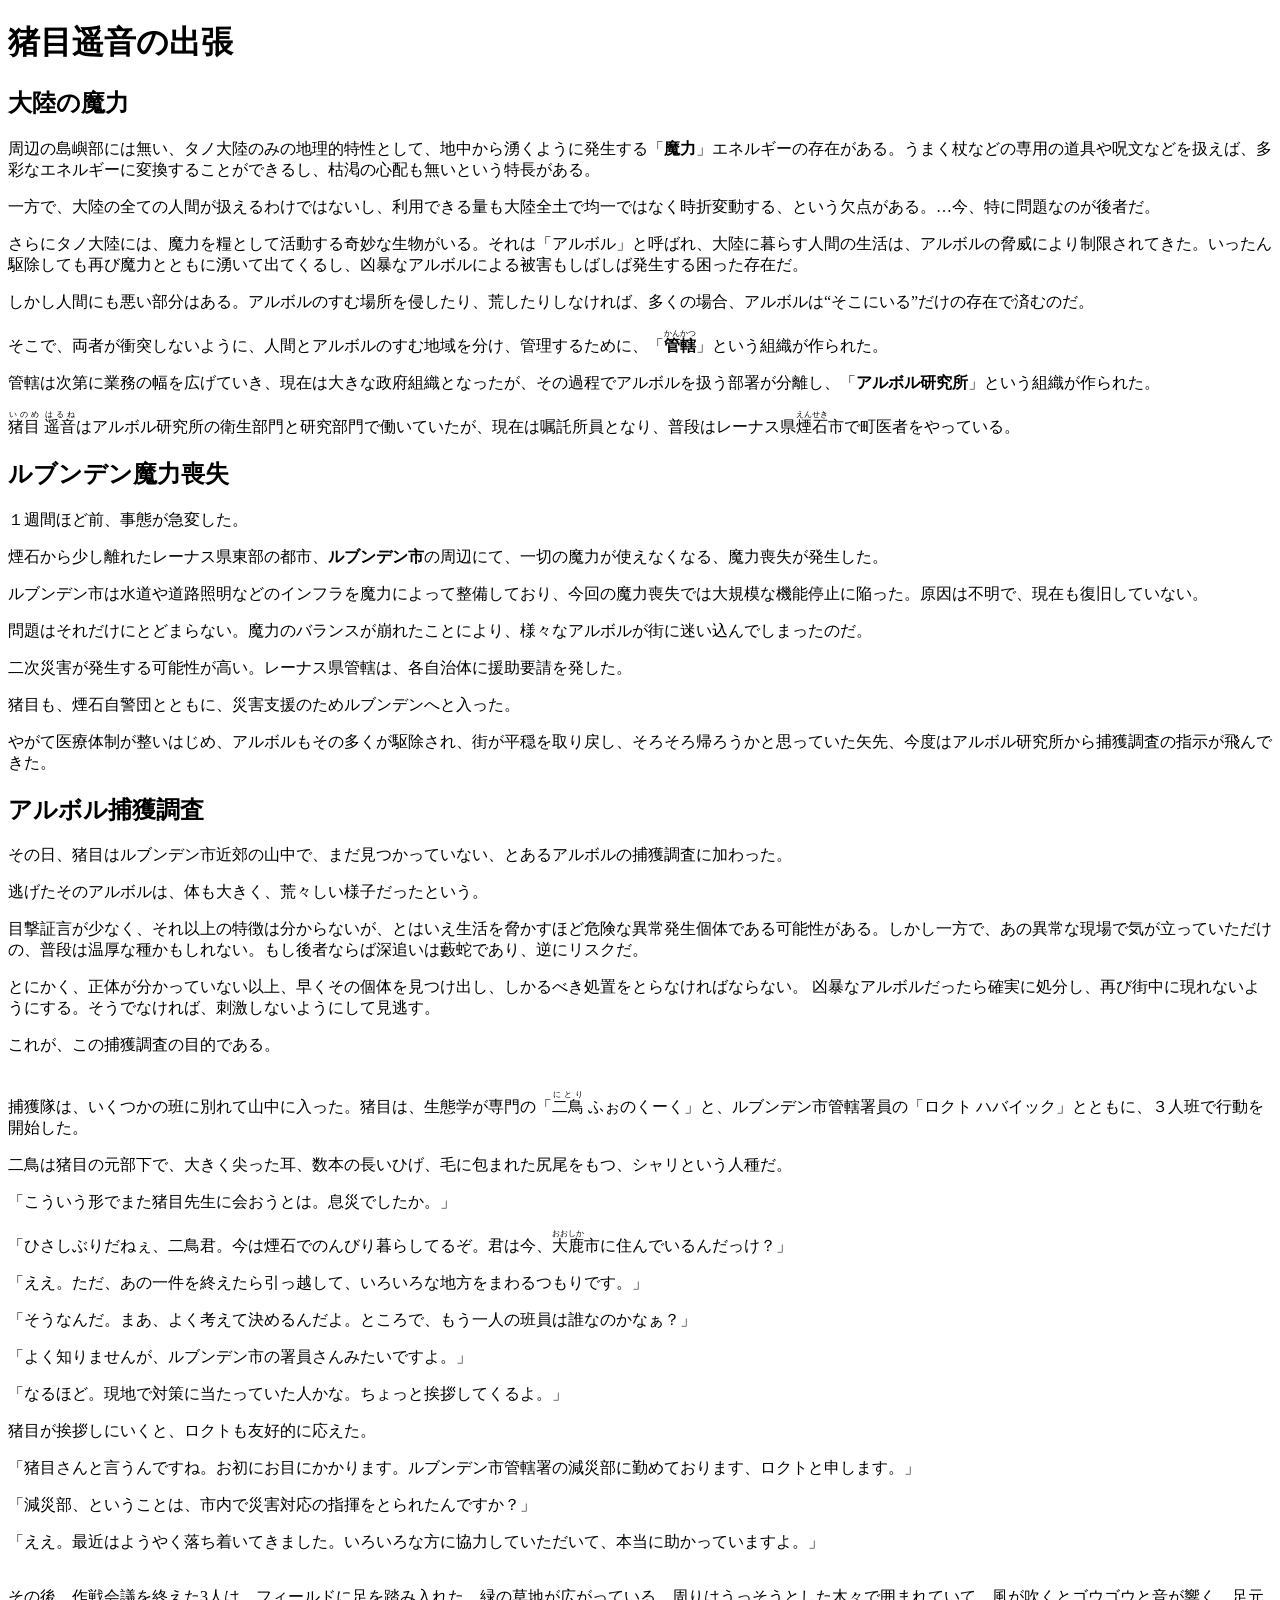
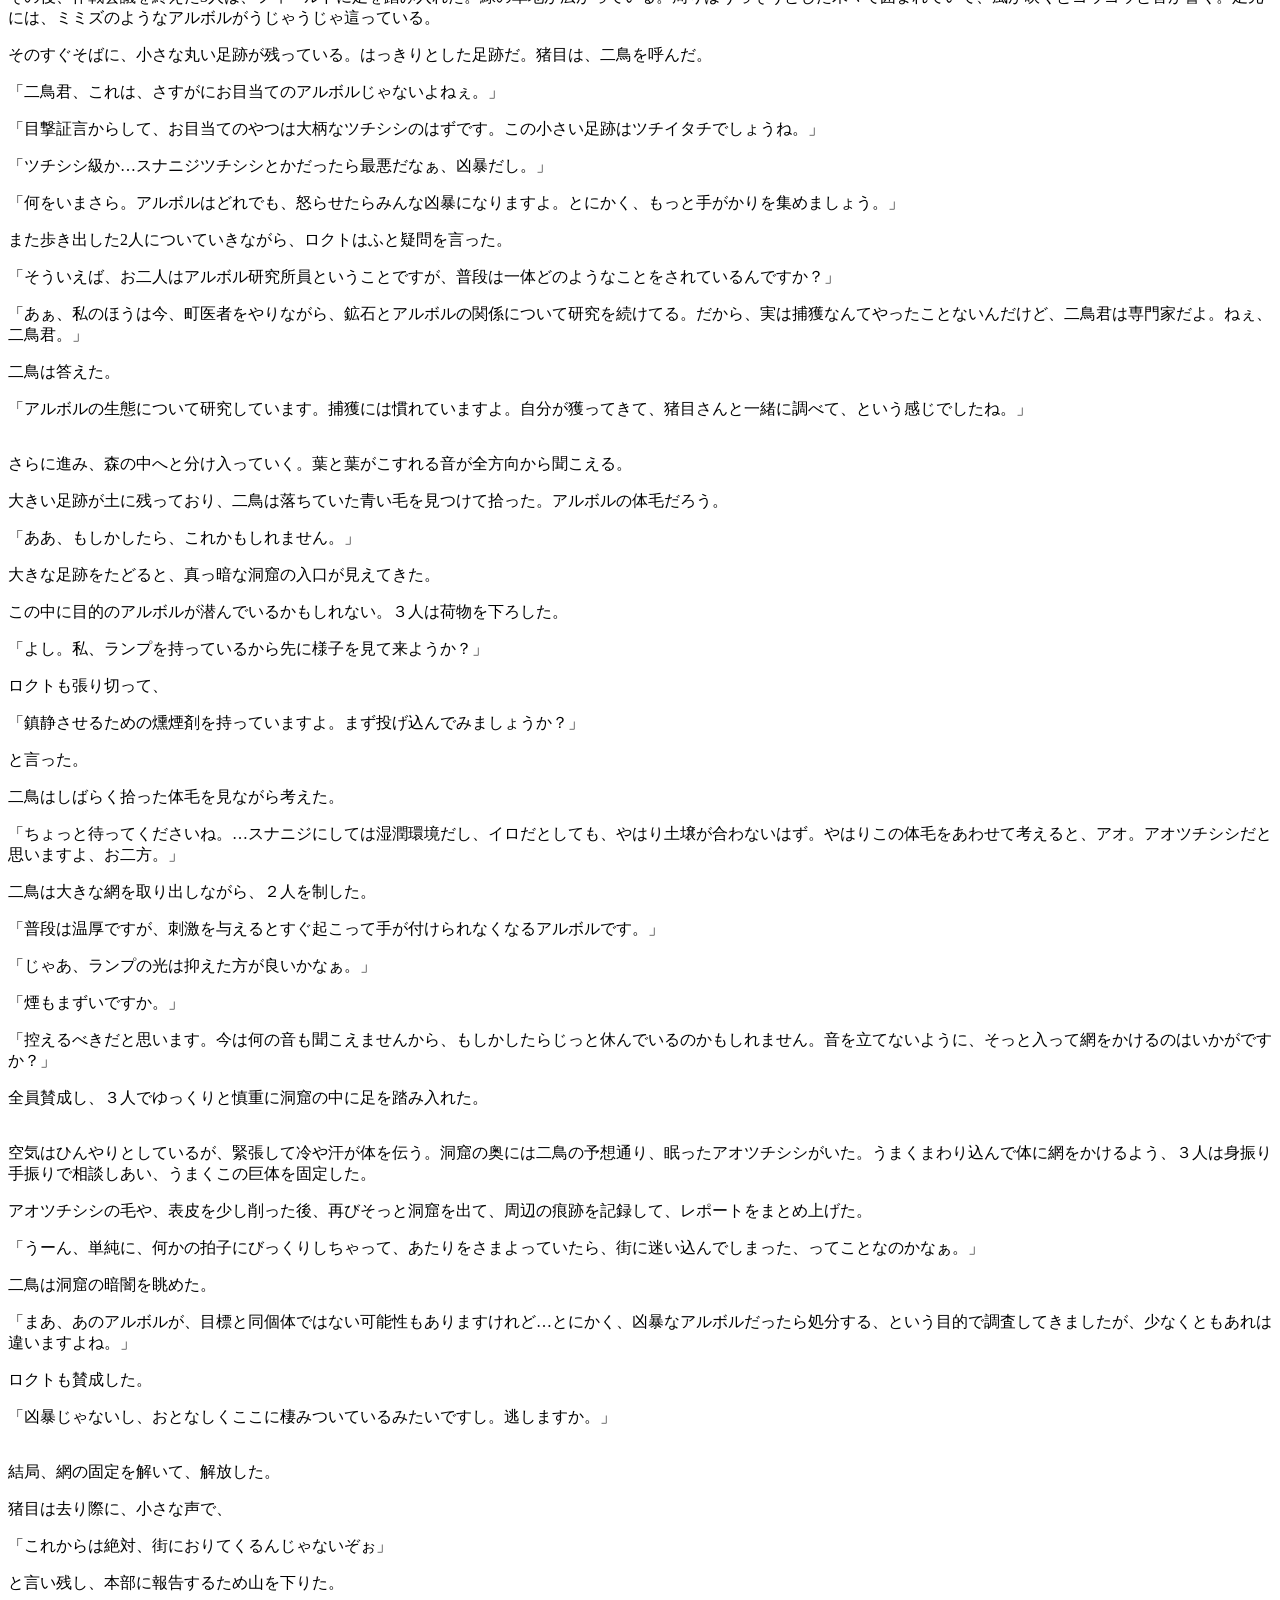
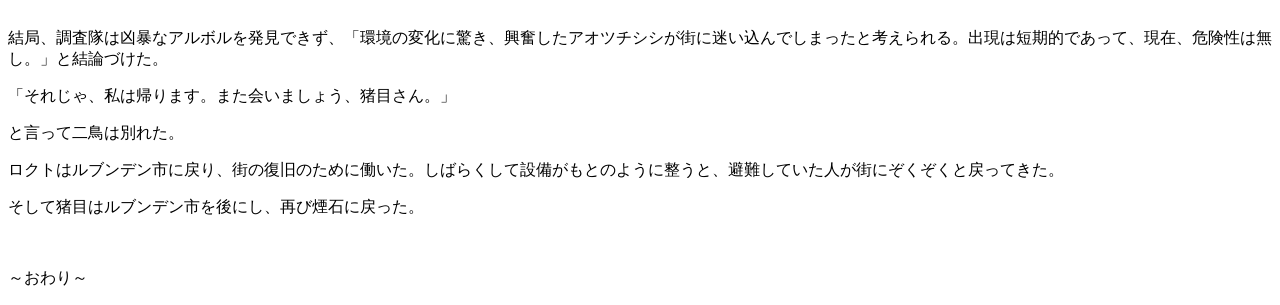
<file: StoryCleartext/Inome.html>
<!DOCTYPE html>

<html>
<head>
  <!--日本語対応-->
  <meta charset="UTF-8"> 
  <title>Inome</title>
  <link href="Style/style.css" type="text/css" rel="stylesheet"/>
</head>

<body>

  <h1>猪目遥音の出張</h1>

  <h2>大陸の魔力</h2>

  <p></p>

  <p></p>

  <p>周辺の島嶼部には無い、タノ大陸のみの地理的特性として、地中から湧くように発生する「<b>魔力</b>」エネルギーの存在がある。うまく杖などの専用の道具や呪文などを扱えば、多彩なエネルギーに変換することができるし、枯渇の心配も無いという特長がある。</p>

  <p>一方で、大陸の全ての人間が扱えるわけではないし、利用できる量も大陸全土で均一ではなく時折変動する、という欠点がある。…今、特に問題なのが後者だ。</p>

  <p>さらにタノ大陸には、魔力を糧として活動する奇妙な生物がいる。それは「アルボル」と呼ばれ、大陸に暮らす人間の生活は、アルボルの脅威により制限されてきた。いったん駆除しても再び魔力とともに湧いて出てくるし、凶暴なアルボルによる被害もしばしば発生する困った存在だ。</p>

  <p>しかし人間にも悪い部分はある。アルボルのすむ場所を侵したり、荒したりしなければ、多くの場合、アルボルは“そこにいる”だけの存在で済むのだ。</p>

  <p>そこで、両者が衝突しないように、人間とアルボルのすむ地域を分け、管理するために、「<ruby><b>管轄</b><rt>かんかつ</rt></ruby>」という組織が作られた。</p>

  <p>管轄は次第に業務の幅を広げていき、現在は大きな政府組織となったが、その過程でアルボルを扱う部署が分離し、「<b>アルボル研究所</b>」という組織が作られた。</p>

  <p><ruby>猪目<rt>いのめ</rt></ruby> <ruby>遥音<rt>はるね</rt></ruby>はアルボル研究所の衛生部門と研究部門で働いていたが、現在は嘱託所員となり、普段はレーナス県<ruby>煙石<rt>えんせき</rt></ruby>市で町医者をやっている。</p>

  <h2>ルブンデン魔力喪失</h2>

  <p>１週間ほど前、事態が急変した。</p>

  <p>煙石から少し離れたレーナス県東部の都市、<b>ルブンデン市</b>の周辺にて、一切の魔力が使えなくなる、魔力喪失が発生した。</p>

  <p>ルブンデン市は水道や道路照明などのインフラを魔力によって整備しており、今回の魔力喪失では大規模な機能停止に陥った。原因は不明で、現在も復旧していない。</p>

  <p>問題はそれだけにとどまらない。魔力のバランスが崩れたことにより、様々なアルボルが街に迷い込んでしまったのだ。</p>

  <p>二次災害が発生する可能性が高い。レーナス県管轄は、各自治体に援助要請を発した。</p>

  <p>猪目も、煙石自警団とともに、災害支援のためルブンデンへと入った。</p>

  <p>やがて医療体制が整いはじめ、アルボルもその多くが駆除され、街が平穏を取り戻し、そろそろ帰ろうかと思っていた矢先、今度はアルボル研究所から捕獲調査の指示が飛んできた。</p>

  <h2>アルボル捕獲調査</h2>

  <p>その日、猪目はルブンデン市近郊の山中で、まだ見つかっていない、とあるアルボルの捕獲調査に加わった。</p>

  <p>逃げたそのアルボルは、体も大きく、荒々しい様子だったという。</p>
  <p>目撃証言が少なく、それ以上の特徴は分からないが、とはいえ生活を脅かすほど危険な異常発生個体である可能性がある。しかし一方で、あの異常な現場で気が立っていただけの、普段は温厚な種かもしれない。もし後者ならば深追いは藪蛇であり、逆にリスクだ。</p>
  
  <p>とにかく、正体が分かっていない以上、早くその個体を見つけ出し、しかるべき処置をとらなければならない。
  凶暴なアルボルだったら確実に処分し、再び街中に現れないようにする。そうでなければ、刺激しないようにして見逃す。</p>

  <p>これが、この捕獲調査の目的である。<br><br></p>
  
  <p>捕獲隊は、いくつかの班に別れて山中に入った。猪目は、生態学が専門の「<ruby>二鳥<rt>にとり</rt></ruby> ふぉのくーく」と、ルブンデン市管轄署員の「ロクト ハバイック」とともに、３人班で行動を開始した。</p>

  <p>二鳥は猪目の元部下で、大きく尖った耳、数本の長いひげ、毛に包まれた尻尾をもつ、シャリという人種だ。</p>

  <p>「こういう形でまた猪目先生に会おうとは。息災でしたか。」</p>

  <p>「ひさしぶりだねぇ、二鳥君。今は煙石でのんびり暮らしてるぞ。君は今、<ruby>大鹿<rt>おおしか</rt></ruby>市に住んでいるんだっけ？」</p>

  <p>「ええ。ただ、あの一件を終えたら引っ越して、いろいろな地方をまわるつもりです。」</p>

  <p>「そうなんだ。まあ、よく考えて決めるんだよ。ところで、もう一人の班員は誰なのかなぁ？」</p>

  <p>「よく知りませんが、ルブンデン市の署員さんみたいですよ。」</p>

  <p>「なるほど。現地で対策に当たっていた人かな。ちょっと挨拶してくるよ。」</p>

  <p>猪目が挨拶しにいくと、ロクトも友好的に応えた。</p>

  <p>「猪目さんと言うんですね。お初にお目にかかります。ルブンデン市管轄署の減災部に勤めております、ロクトと申します。」</p>

  <p>「減災部、ということは、市内で災害対応の指揮をとられたんですか？」</p>

  <p>「ええ。最近はようやく落ち着いてきました。いろいろな方に協力していただいて、本当に助かっていますよ。」<br><br></p>

  <p>その後、作戦会議を終えた3人は、フィールドに足を踏み入れた。緑の草地が広がっている。周りはうっそうとした木々で囲まれていて、風が吹くとゴウゴウと音が響く。足元には、ミミズのようなアルボルがうじゃうじゃ這っている。</p>

  <p>そのすぐそばに、小さな丸い足跡が残っている。はっきりとした足跡だ。猪目は、二鳥を呼んだ。</p>

  <p>「二鳥君、これは、さすがにお目当てのアルボルじゃないよねぇ。」</p>

  <p>「目撃証言からして、お目当てのやつは大柄なツチシシのはずです。この小さい足跡はツチイタチでしょうね。」</p>

  <p>「ツチシシ級か…スナニジツチシシとかだったら最悪だなぁ、凶暴だし。」</p>
  
  <p>「何をいまさら。アルボルはどれでも、怒らせたらみんな凶暴になりますよ。とにかく、もっと手がかりを集めましょう。」</p>
  
  <p>また歩き出した2人についていきながら、ロクトはふと疑問を言った。</p>

  <p>「そういえば、お二人はアルボル研究所員ということですが、普段は一体どのようなことをされているんですか？」</p>

  <p>「あぁ、私のほうは今、町医者をやりながら、鉱石とアルボルの関係について研究を続けてる。だから、実は捕獲なんてやったことないんだけど、二鳥君は専門家だよ。ねぇ、二鳥君。」</p>

  <p>二鳥は答えた。</p>

  <p>「アルボルの生態について研究しています。捕獲には慣れていますよ。自分が獲ってきて、猪目さんと一緒に調べて、という感じでしたね。」<br><br></p>

  <p>さらに進み、森の中へと分け入っていく。葉と葉がこすれる音が全方向から聞こえる。</p>

  <p>大きい足跡が土に残っており、二鳥は落ちていた青い毛を見つけて拾った。アルボルの体毛だろう。</p>

  <p>「ああ、もしかしたら、これかもしれません。」</p>

  <p>大きな足跡をたどると、真っ暗な洞窟の入口が見えてきた。</p>

  <p>この中に目的のアルボルが潜んでいるかもしれない。３人は荷物を下ろした。</p>

  <p>「よし。私、ランプを持っているから先に様子を見て来ようか？」</p>

  <p>ロクトも張り切って、</p>

  <p>「鎮静させるための燻煙剤を持っていますよ。まず投げ込んでみましょうか？」</p>

  <p>と言った。</p>

  <p>二鳥はしばらく拾った体毛を見ながら考えた。</p>

  <p>「ちょっと待ってくださいね。…スナニジにしては湿潤環境だし、イロだとしても、やはり土壌が合わないはず。やはりこの体毛をあわせて考えると、アオ。アオツチシシだと思いますよ、お二方。」</p>

  <p>二鳥は大きな網を取り出しながら、２人を制した。</p>

  <p>「普段は温厚ですが、刺激を与えるとすぐ起こって手が付けられなくなるアルボルです。」</p>

  <p>「じゃあ、ランプの光は抑えた方が良いかなぁ。」</p>

  <p>「煙もまずいですか。」</p>

  <p>「控えるべきだと思います。今は何の音も聞こえませんから、もしかしたらじっと休んでいるのかもしれません。音を立てないように、そっと入って網をかけるのはいかがですか？」</p>

  <p>全員賛成し、３人でゆっくりと慎重に洞窟の中に足を踏み入れた。<br><br></p>

  <p>空気はひんやりとしているが、緊張して冷や汗が体を伝う。洞窟の奥には二鳥の予想通り、眠ったアオツチシシがいた。うまくまわり込んで体に網をかけるよう、３人は身振り手振りで相談しあい、うまくこの巨体を固定した。</p>

  <p>アオツチシシの毛や、表皮を少し削った後、再びそっと洞窟を出て、周辺の痕跡を記録して、レポートをまとめ上げた。</p>

  <p>「うーん、単純に、何かの拍子にびっくりしちゃって、あたりをさまよっていたら、街に迷い込んでしまった、ってことなのかなぁ。」</p>

  <p>二鳥は洞窟の暗闇を眺めた。</p>

  <p>「まあ、あのアルボルが、目標と同個体ではない可能性もありますけれど…とにかく、凶暴なアルボルだったら処分する、という目的で調査してきましたが、少なくともあれは違いますよね。」</p>

  <p>ロクトも賛成した。</p>

  <p>「凶暴じゃないし、おとなしくここに棲みついているみたいですし。逃しますか。」<br><br></p>

  <p>結局、網の固定を解いて、解放した。</p>

  <p>猪目は去り際に、小さな声で、</p>

  <p>「これからは絶対、街におりてくるんじゃないぞぉ」</p>

  <p>と言い残し、本部に報告するため山を下りた。<br><br></p>

  <p>結局、調査隊は凶暴なアルボルを発見できず、「環境の変化に驚き、興奮したアオツチシシが街に迷い込んでしまったと考えられる。出現は短期的であって、現在、危険性は無し。」と結論づけた。</p>

  <p>「それじゃ、私は帰ります。また会いましょう、猪目さん。」</p>

  <p>と言って二鳥は別れた。</p>

  <p>ロクトはルブンデン市に戻り、街の復旧のために働いた。しばらくして設備がもとのように整うと、避難していた人が街にぞくぞくと戻ってきた。</p>

  <p></p>

  <p>そして猪目はルブンデン市を後にし、再び煙石に戻った。</p>

  <p><br></p>

  <p>
  ～おわり～
  </p>
</body>
</html>
</file>
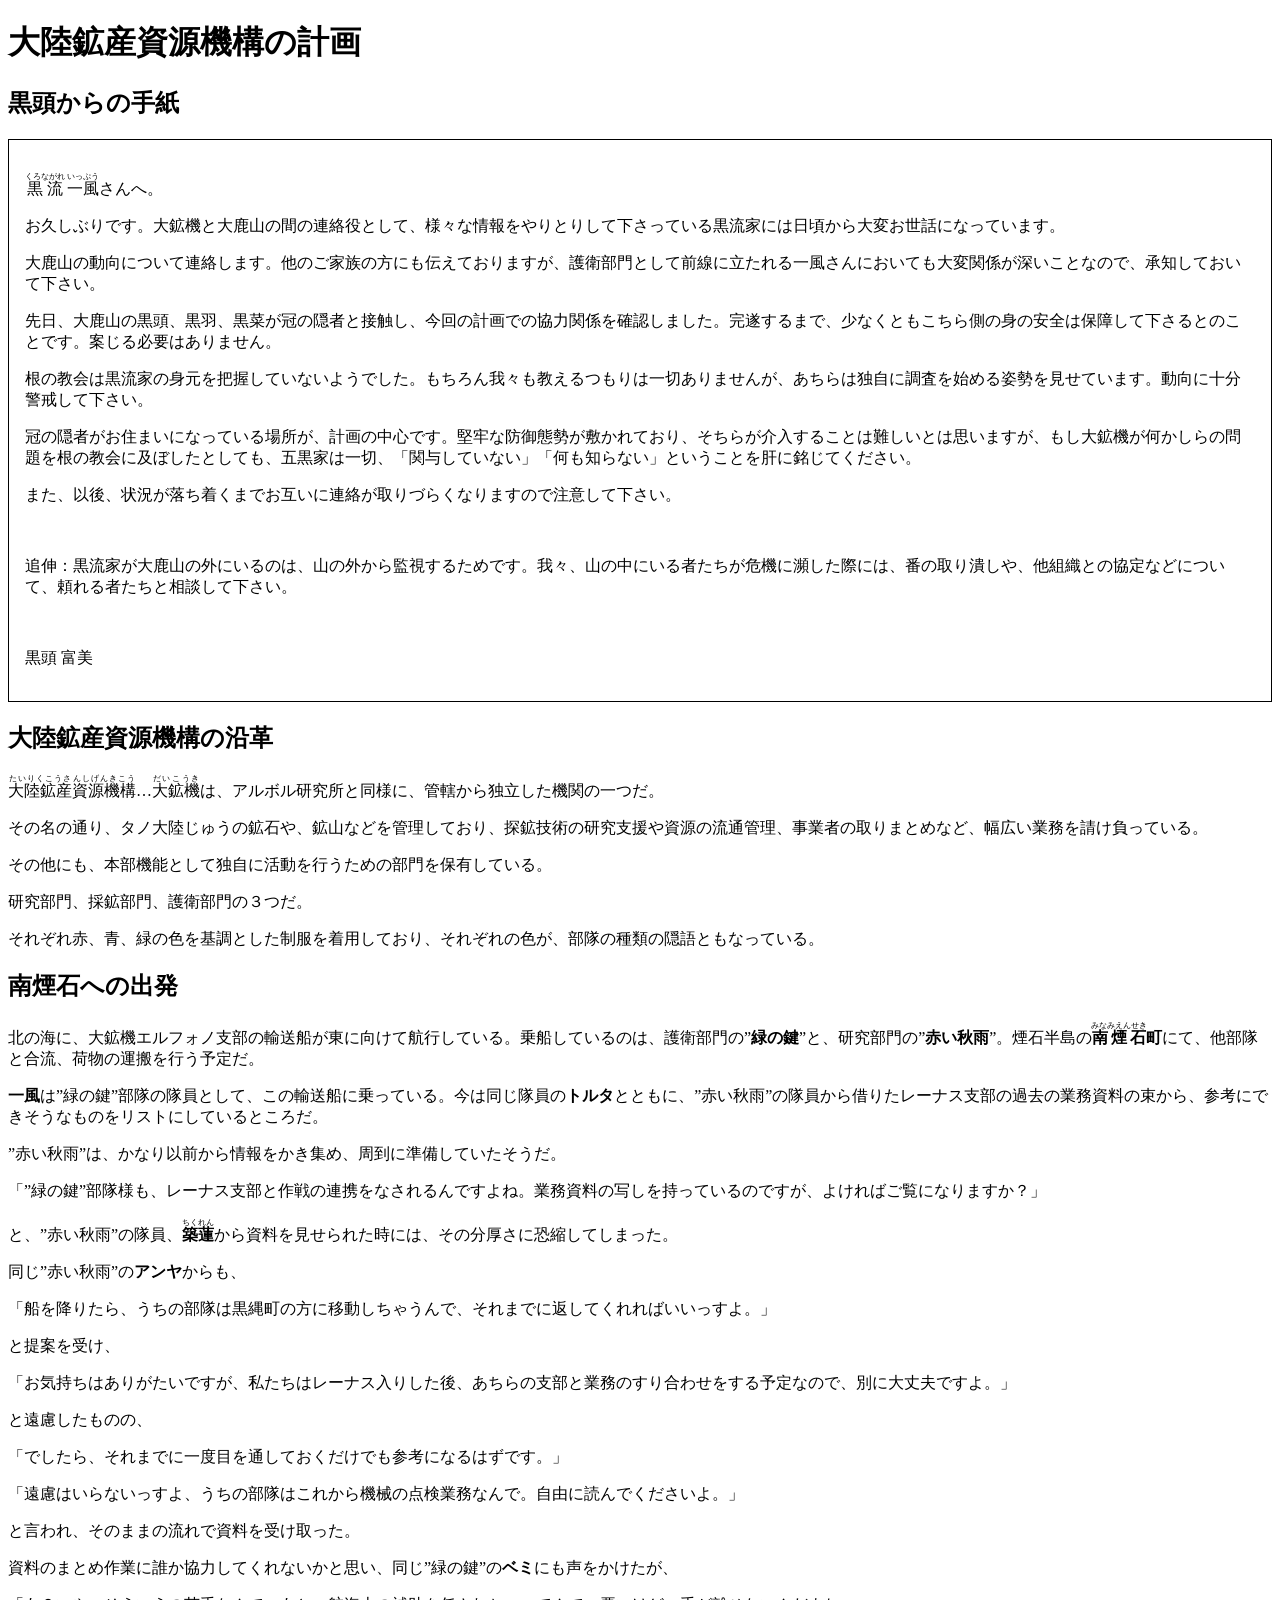
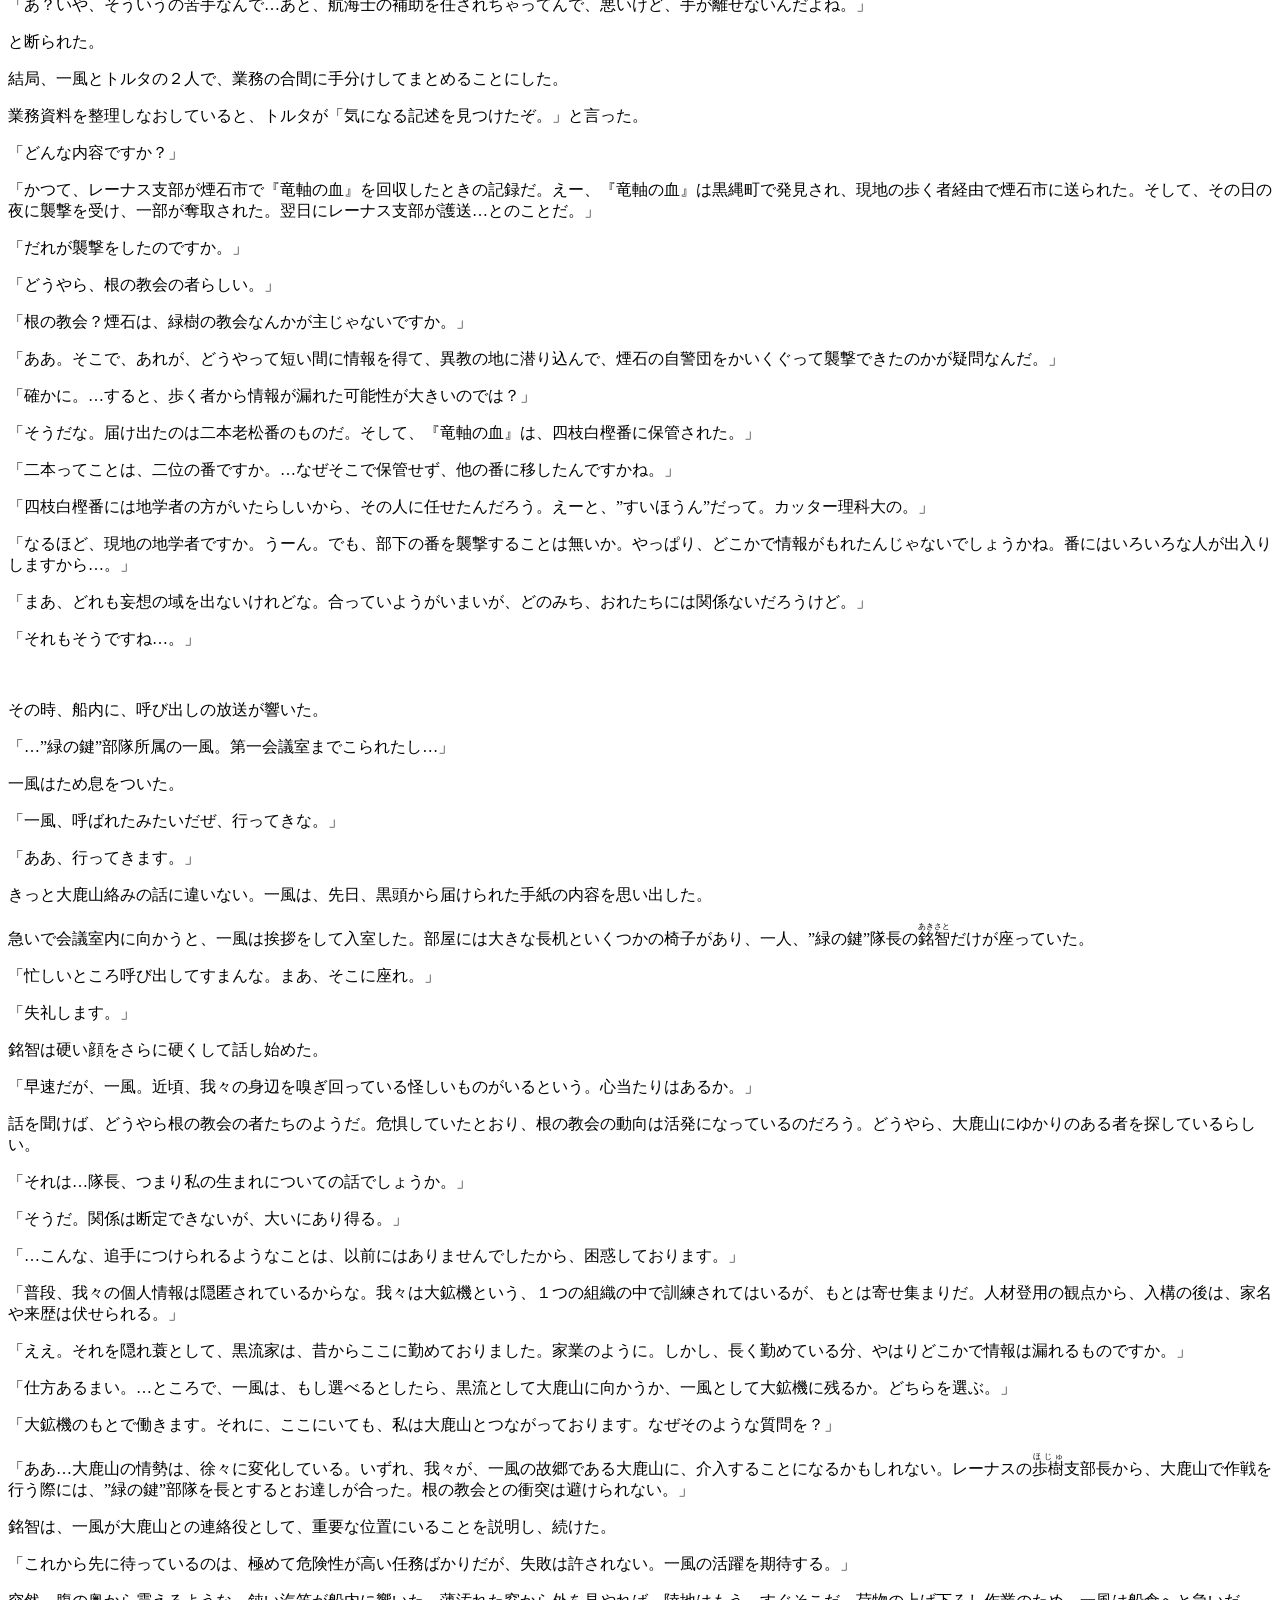
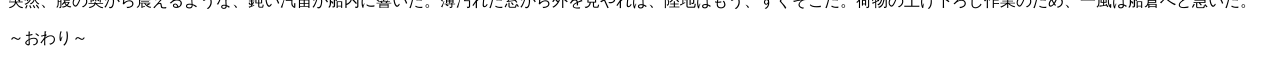
<file: StoryCleartext/Ippu.html>
<!DOCTYPE html>

<html>
<head>
  <!--日本語対応-->
  <meta charset="UTF-8"> 
  <title>Ippu</title>
  <link href="Style/style.css" type="text/css" rel="stylesheet"/>
</head>

<body>

  <h1>大陸鉱産資源機構の計画<br/></h1>

  <h2>黒頭からの手紙</h2>

  <div class="kakomi">
    <p><ruby>黒流<rt>くろながれ</rt></ruby> <ruby>一風<rt>いっぷう</rt></ruby>さんへ。</p>

    <p>お久しぶりです。大鉱機と大鹿山の間の連絡役として、様々な情報をやりとりして下さっている黒流家には日頃から大変お世話になっています。</p>

    <p>大鹿山の動向について連絡します。他のご家族の方にも伝えておりますが、護衛部門として前線に立たれる一風さんにおいても大変関係が深いことなので、承知しておいて下さい。</p>

    <p>先日、大鹿山の黒頭、黒羽、黒菜が冠の隠者と接触し、今回の計画での協力関係を確認しました。完遂するまで、少なくともこちら側の身の安全は保障して下さるとのことです。案じる必要はありません。</p>

    <p>根の教会は黒流家の身元を把握していないようでした。もちろん我々も教えるつもりは一切ありませんが、あちらは独自に調査を始める姿勢を見せています。動向に十分警戒して下さい。</p>

    <p>冠の隠者がお住まいになっている場所が、計画の中心です。堅牢な防御態勢が敷かれており、そちらが介入することは難しいとは思いますが、もし大鉱機が何かしらの問題を根の教会に及ぼしたとしても、五黒家は一切、「関与していない」「何も知らない」ということを肝に銘じてください。</p>

    <p>また、以後、状況が落ち着くまでお互いに連絡が取りづらくなりますので注意して下さい。</p>

    <p><br/></p>

    <p>追伸：黒流家が大鹿山の外にいるのは、山の外から監視するためです。我々、山の中にいる者たちが危機に瀕した際には、番の取り潰しや、他組織との協定などについて、頼れる者たちと相談して下さい。</p>

    <p><br/></p>

    <p>黒頭 富美</p>
  </div>

  <h2>大陸鉱産資源機構の沿革</h2>

  <p><ruby>大陸鉱産資源機構<rt>たいりくこうさんしげんきこう</rt></ruby>…<ruby>大鉱機<rt>だいこうき</rt></ruby>は、アルボル研究所と同様に、管轄から独立した機関の一つだ。</p>

  <p>その名の通り、タノ大陸じゅうの鉱石や、鉱山などを管理しており、探鉱技術の研究支援や資源の流通管理、事業者の取りまとめなど、幅広い業務を請け負っている。</p>

  <p>その他にも、本部機能として独自に活動を行うための部門を保有している。</p>

  <p>研究部門、採鉱部門、護衛部門の３つだ。</p>

  <p>それぞれ赤、青、緑の色を基調とした制服を着用しており、それぞれの色が、部隊の種類の隠語ともなっている。</p>

  <h2>南煙石への出発</h2>

  <p>北の海に、大鉱機エルフォノ支部の輸送船が東に向けて航行している。乗船しているのは、護衛部門の”<b>緑の鍵</b>”と、研究部門の”<b>赤い秋雨</b>”。煙石半島の<ruby><b>南煙石</b><rt>みなみえんせき</rt></ruby><b>町</b>にて、他部隊と合流、荷物の運搬を行う予定だ。</p>

  <p><b>一風</b>は”緑の鍵”部隊の隊員として、この輸送船に乗っている。今は同じ隊員の<b>トルタ</b>とともに、”赤い秋雨”の隊員から借りたレーナス支部の過去の業務資料の束から、参考にできそうなものをリストにしているところだ。</p>

  <p>”赤い秋雨”は、かなり以前から情報をかき集め、周到に準備していたそうだ。</p>

  <p>「”緑の鍵”部隊様も、レーナス支部と作戦の連携をなされるんですよね。業務資料の写しを持っているのですが、よければご覧になりますか？」</p>

  <p>と、”赤い秋雨”の隊員、<ruby><b>築蓮</b><rt>ちくれん</rt></ruby>から資料を見せられた時には、その分厚さに恐縮してしまった。</p>

  <p>同じ”赤い秋雨”の<b>アンヤ</b>からも、</p>

  <p>「船を降りたら、うちの部隊は黒縄町の方に移動しちゃうんで、それまでに返してくれればいいっすよ。」</p>

  <p>と提案を受け、</p>

  <p>「お気持ちはありがたいですが、私たちはレーナス入りした後、あちらの支部と業務のすり合わせをする予定なので、別に大丈夫ですよ。」</p>

  <p>と遠慮したものの、</p>

  <p>「でしたら、それまでに一度目を通しておくだけでも参考になるはずです。」</p>

  <p>「遠慮はいらないっすよ、うちの部隊はこれから機械の点検業務なんで。自由に読んでくださいよ。」</p>

  <p>と言われ、そのままの流れで資料を受け取った。</p>

  <p>資料のまとめ作業に誰か協力してくれないかと思い、同じ”緑の鍵”の<b>ベミ</b>にも声をかけたが、</p>

  <p>「あ？いや、そういうの苦手なんで…あと、航海士の補助を任されちゃってんで、悪いけど、手が離せないんだよね。」</p>

  <p>と断られた。</p>

  <p>結局、一風とトルタの２人で、業務の合間に手分けしてまとめることにした。</p>

  <p>業務資料を整理しなおしていると、トルタが「気になる記述を見つけたぞ。」と言った。</p>

  <p>「どんな内容ですか？」</p>

  <p>「かつて、レーナス支部が煙石市で『竜軸の血』を回収したときの記録だ。えー、『竜軸の血』は黒縄町で発見され、現地の歩く者経由で煙石市に送られた。そして、その日の夜に襲撃を受け、一部が奪取された。翌日にレーナス支部が護送…とのことだ。」</p>

  <p>「だれが襲撃をしたのですか。」</p>

  <p>「どうやら、根の教会の者らしい。」</p>

  <p>「根の教会？煙石は、緑樹の教会なんかが主じゃないですか。」</p>

  <p>「ああ。そこで、あれが、どうやって短い間に情報を得て、異教の地に潜り込んで、煙石の自警団をかいくぐって襲撃できたのかが疑問なんだ。」</p>

  <p>「確かに。…すると、歩く者から情報が漏れた可能性が大きいのでは？」</p>

  <p>「そうだな。届け出たのは二本老松番のものだ。そして、『竜軸の血』は、四枝白樫番に保管された。」</p>

  <p>「二本ってことは、二位の番ですか。…なぜそこで保管せず、他の番に移したんですかね。」</p>

  <p>「四枝白樫番には地学者の方がいたらしいから、その人に任せたんだろう。えーと、”すいほうん”だって。カッター理科大の。」</p>

  <p>「なるほど、現地の地学者ですか。うーん。でも、部下の番を襲撃することは無いか。やっぱり、どこかで情報がもれたんじゃないでしょうかね。番にはいろいろな人が出入りしますから…。」</p>

  <p>「まあ、どれも妄想の域を出ないけれどな。合っていようがいまいが、どのみち、おれたちには関係ないだろうけど。」</p>

  <p>「それもそうですね…。」</p>

  <p><br/></p>

  <p>その時、船内に、呼び出しの放送が響いた。</p>

  <p>「…”緑の鍵”部隊所属の一風。第一会議室までこられたし…」</p>

  <p>一風はため息をついた。</p>

  <p>「一風、呼ばれたみたいだぜ、行ってきな。」</p>

  <p>「ああ、行ってきます。」</p>

  <p>きっと大鹿山絡みの話に違いない。一風は、先日、黒頭から届けられた手紙の内容を思い出した。</p>

  <p>急いで会議室内に向かうと、一風は挨拶をして入室した。部屋には大きな長机といくつかの椅子があり、一人、”緑の鍵”隊長の<ruby>銘智<rt>あきさと</rt></ruby>だけが座っていた。</p>

  <p>「忙しいところ呼び出してすまんな。まあ、そこに座れ。」</p>

  <p>「失礼します。」</p>

  <p>銘智は硬い顔をさらに硬くして話し始めた。</p>

  <p>「早速だが、一風。近頃、我々の身辺を嗅ぎ回っている怪しいものがいるという。心当たりはあるか。」</p>

  <p>話を聞けば、どうやら根の教会の者たちのようだ。危惧していたとおり、根の教会の動向は活発になっているのだろう。どうやら、大鹿山にゆかりのある者を探しているらしい。</p>

  <p>「それは…隊長、つまり私の生まれについての話でしょうか。」</p>

  <p>「そうだ。関係は断定できないが、大いにあり得る。」</p>

  <p>「…こんな、追手につけられるようなことは、以前にはありませんでしたから、困惑しております。」</p>

  <p>「普段、我々の個人情報は隠匿されているからな。我々は大鉱機という、１つの組織の中で訓練されてはいるが、もとは寄せ集まりだ。人材登用の観点から、入構の後は、家名や来歴は伏せられる。」</p>

  <p>「ええ。それを隠れ蓑として、黒流家は、昔からここに勤めておりました。家業のように。しかし、長く勤めている分、やはりどこかで情報は漏れるものですか。」</p>

  <p>「仕方あるまい。…ところで、一風は、もし選べるとしたら、黒流として大鹿山に向かうか、一風として大鉱機に残るか。どちらを選ぶ。」</p>

  <p>「大鉱機のもとで働きます。それに、ここにいても、私は大鹿山とつながっております。なぜそのような質問を？」</p>

  <p>「ああ…大鹿山の情勢は、徐々に変化している。いずれ、我々が、一風の故郷である大鹿山に、介入することになるかもしれない。レーナスの<ruby>歩樹<rt>ほじゅ</rt></ruby>支部長から、大鹿山で作戦を行う際には、”緑の鍵”部隊を長とするとお達しが合った。根の教会との衝突は避けられない。」</p>

  <p>銘智は、一風が大鹿山との連絡役として、重要な位置にいることを説明し、続けた。</p>

  <p>「これから先に待っているのは、極めて危険性が高い任務ばかりだが、失敗は許されない。一風の活躍を期待する。」</p>

  <p>突然、腹の奥から震えるような、鈍い汽笛が船内に響いた。薄汚れた窓から外を見やれば、陸地はもう、すぐそこだ。荷物の上げ下ろし作業のため、一風は船倉へと急いだ。</p>

  <p>
  ～おわり～
  </p>
</body>
</html>
</file>
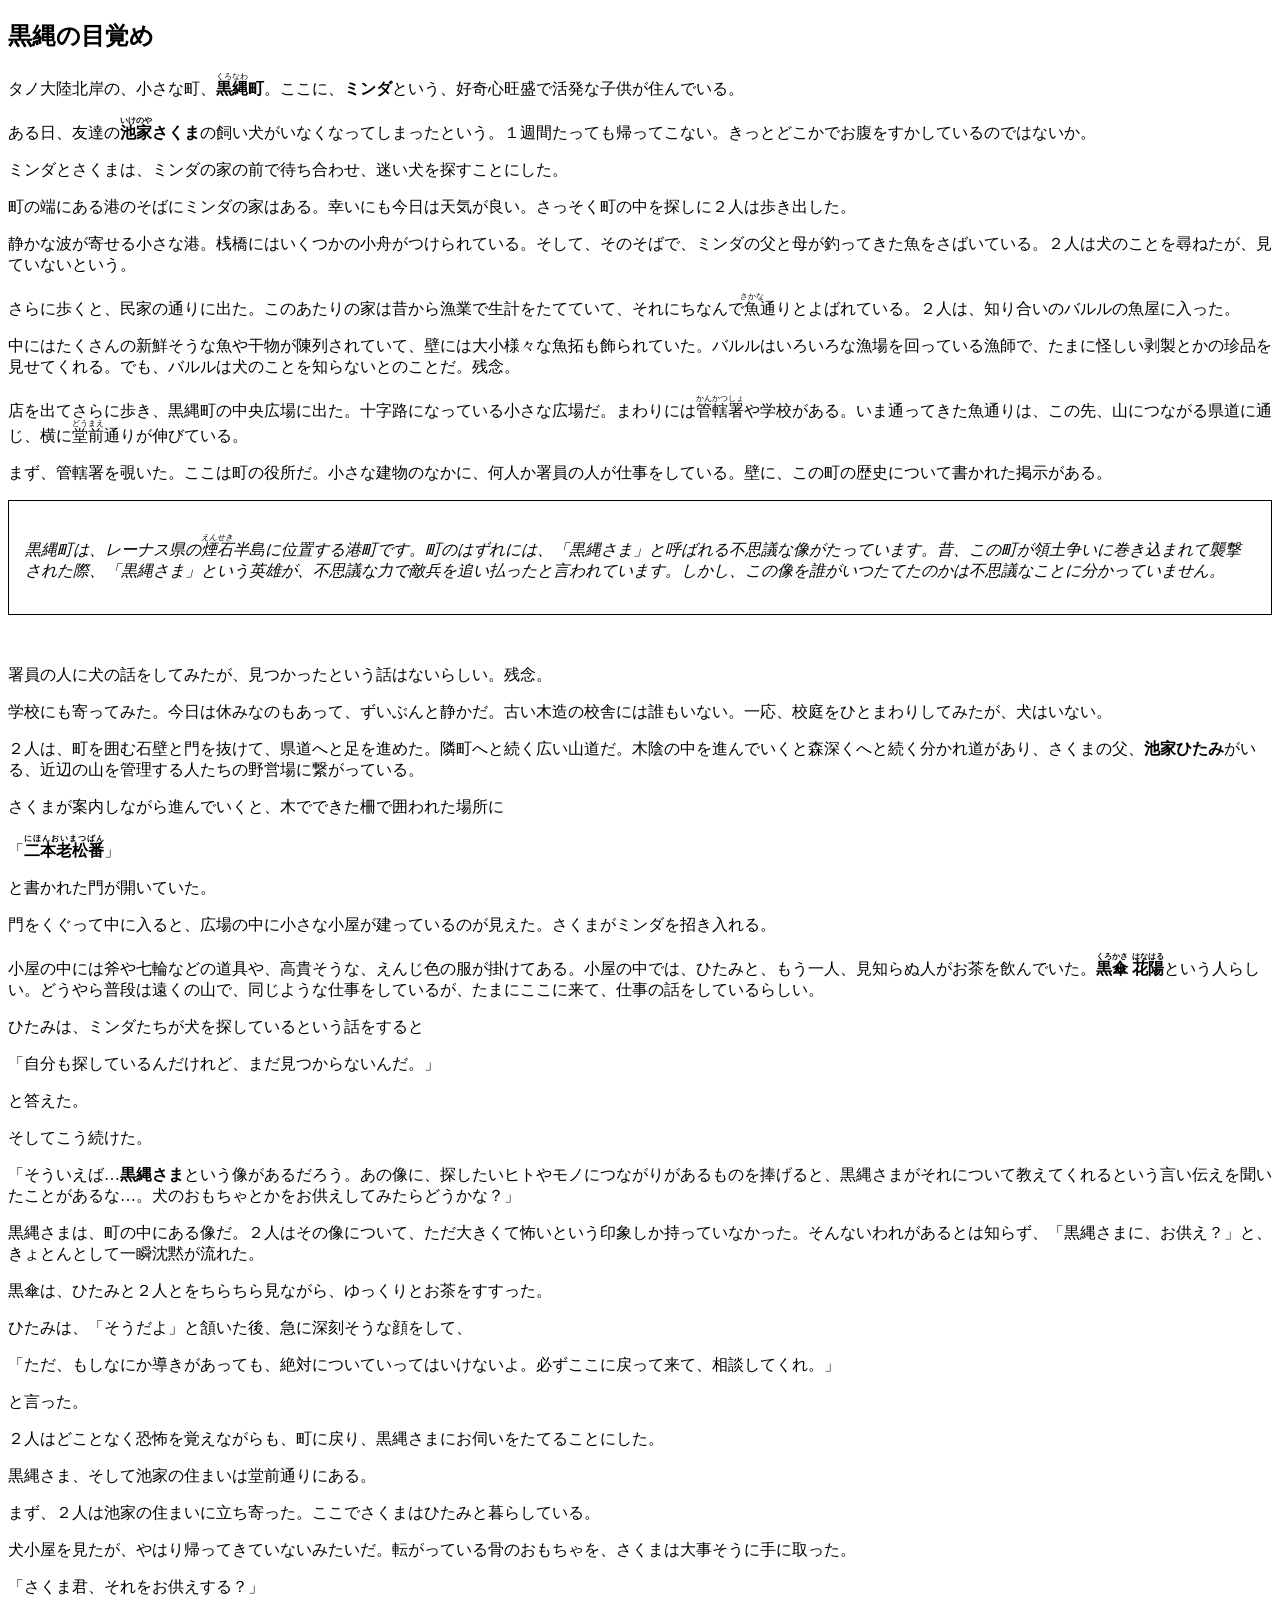
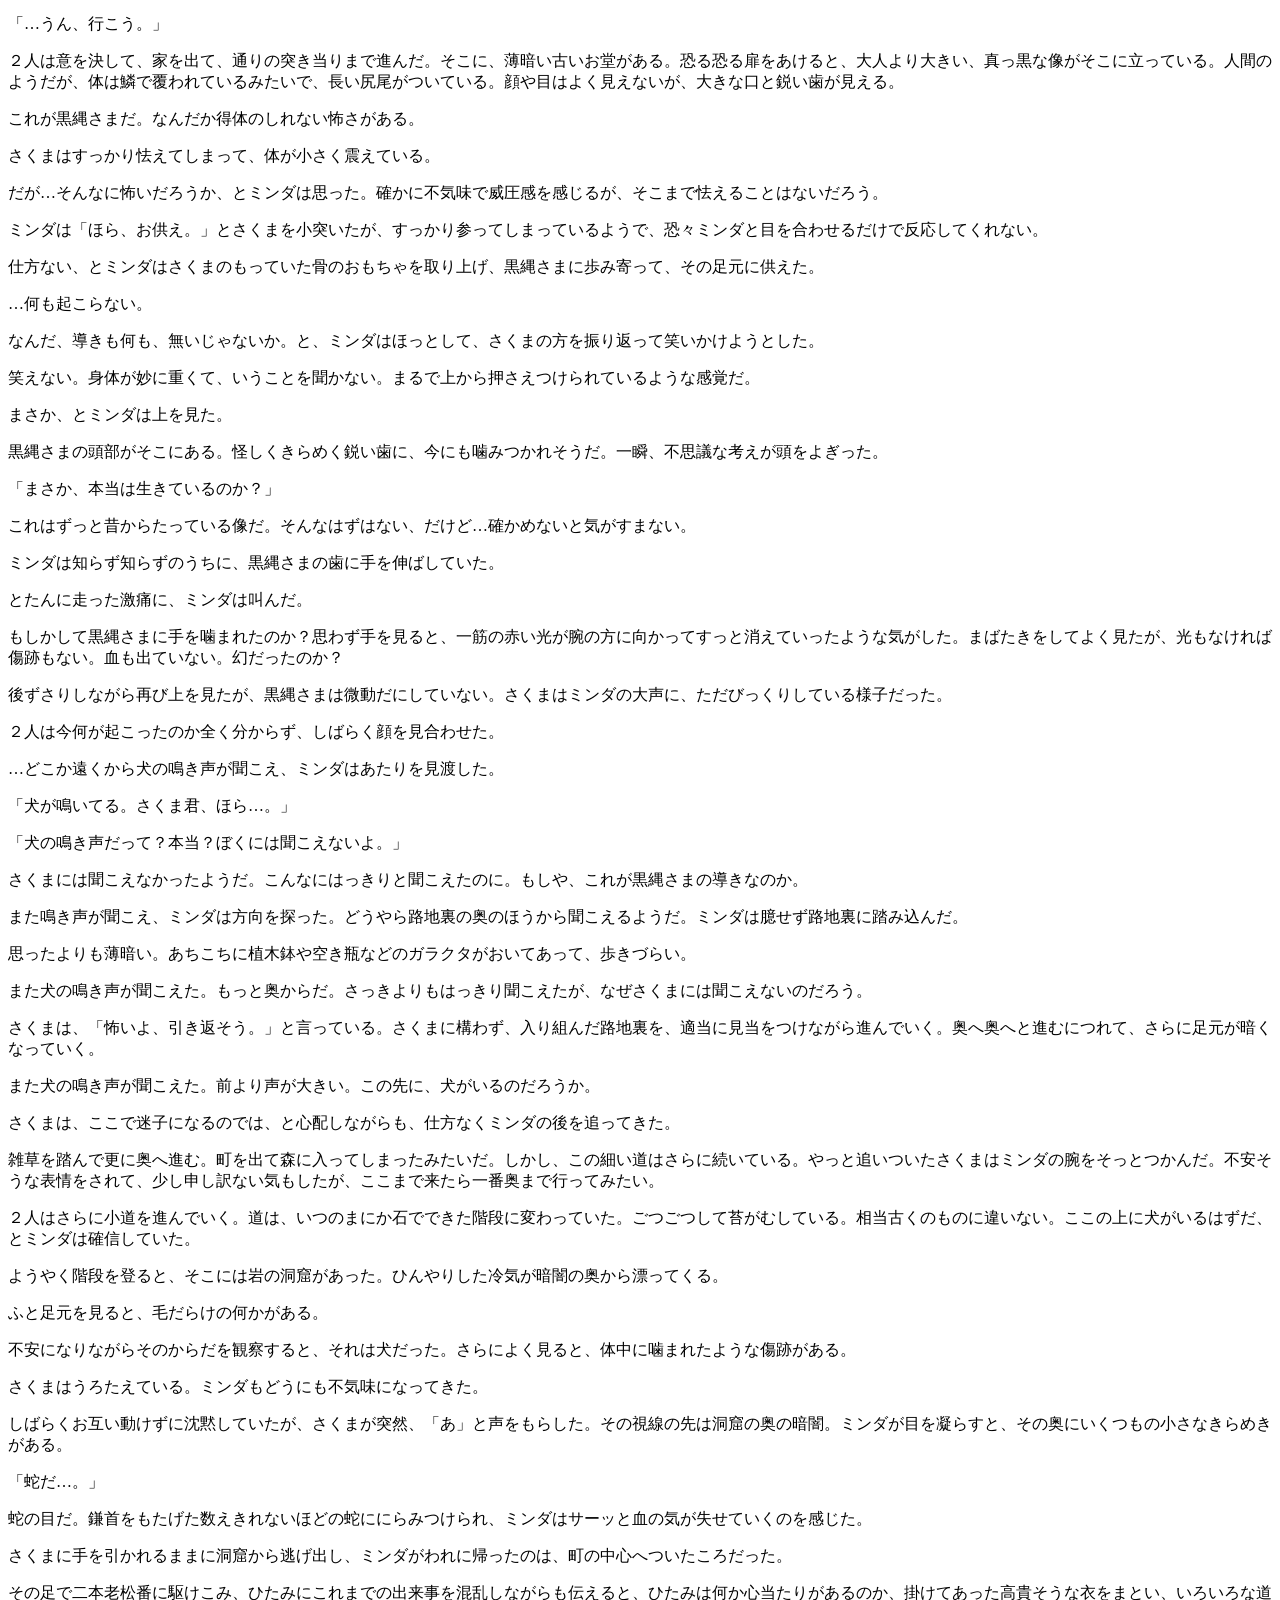
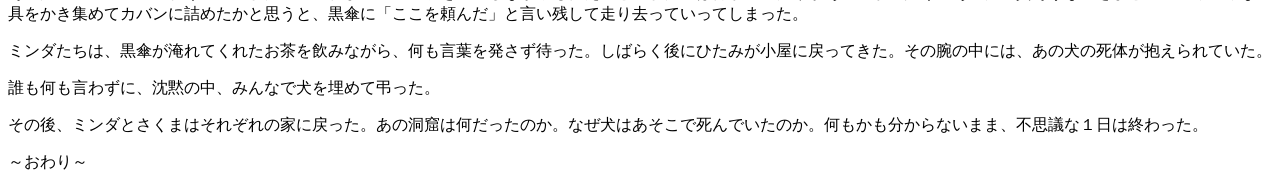
<file: StoryCleartext/Minda.html>
<!DOCTYPE html>

<html>
<head>
  <!--日本語対応-->
  <meta charset="UTF-8"> 
  <title>Minda</title>
  <link href="Style/style.css" type="text/css" rel="stylesheet"/>
</head>

<body>

<main>
<article>
  <h1>黒縄の目覚め</h1>

  <p>タノ大陸北岸の、小さな町、<ruby><b>黒縄</b><rt>くろなわ</rt></ruby><b>町</b>。ここに、<b>ミンダ</b>という、好奇心旺盛で活発な子供が住んでいる。</p>

  <p>ある日、友達の<b><ruby>池家<rt>いけのや</rt></ruby>さくま</b>の飼い犬がいなくなってしまったという。１週間たっても帰ってこない。きっとどこかでお腹をすかしているのではないか。</p>

  <p>ミンダとさくまは、ミンダの家の前で待ち合わせ、迷い犬を探すことにした。</p>

  <p>町の端にある港のそばにミンダの家はある。幸いにも今日は天気が良い。さっそく町の中を探しに２人は歩き出した。</p>

  <p>静かな波が寄せる小さな港。桟橋にはいくつかの小舟がつけられている。そして、そのそばで、ミンダの父と母が釣ってきた魚をさばいている。２人は犬のことを尋ねたが、見ていないという。</p>

  <p>さらに歩くと、民家の通りに出た。このあたりの家は昔から漁業で生計をたてていて、それにちなんで<ruby>魚<rt>さかな</rt></ruby>通りとよばれている。２人は、知り合いのバルルの魚屋に入った。</p>

  <p>中にはたくさんの新鮮そうな魚や干物が陳列されていて、壁には大小様々な魚拓も飾られていた。バルルはいろいろな漁場を回っている漁師で、たまに怪しい剥製とかの珍品を見せてくれる。でも、バルルは犬のことを知らないとのことだ。残念。</p>

  <p>店を出てさらに歩き、黒縄町の中央広場に出た。十字路になっている小さな広場だ。まわりには<ruby>管轄署<rt>かんかつしょ</rt></ruby>や学校がある。いま通ってきた魚通りは、この先、山につながる県道に通じ、横に<ruby>堂前<rt>どうまえ</rt></ruby>通りが伸びている。</p>

  <p>まず、管轄署を覗いた。ここは町の役所だ。小さな建物のなかに、何人か署員の人が仕事をしている。壁に、この町の歴史について書かれた掲示がある。</p>

  <p></p>

  <div class="kakomi">
    <p><i>黒縄町は、レーナス県の<ruby>煙石<rt>えんせき</rt>半島</ruby>に位置する港町です。</i><i>町のはずれには、「黒縄さま」と呼ばれる不思議な像がたっています。</i><i>昔、この町が領土争いに巻き込まれて襲撃された際、「黒縄さま」という英雄が、不思議な力で敵兵を追い払ったと言われています。しかし、この像を誰がいつたてたのかは不思議なことに分かっていません。</i></p>
  </div>

  <p><i><br/></i></p>

  <p>署員の人に犬の話をしてみたが、見つかったという話はないらしい。残念。</p>

  <p>学校にも寄ってみた。今日は休みなのもあって、ずいぶんと静かだ。古い木造の校舎には誰もいない。一応、校庭をひとまわりしてみたが、犬はいない。</p>

  <p>２人は、町を囲む石壁と門を抜けて、県道へと足を進めた。隣町へと続く広い山道だ。木陰の中を進んでいくと森深くへと続く分かれ道があり、さくまの父、<b>池家ひたみ</b>がいる、近辺の山を管理する人たちの野営場に繋がっている。</p>

  <p>さくまが案内しながら進んでいくと、木でできた柵で囲われた場所に</p>

  <p>「<b><ruby>二本老松番<rt>にほんおいまつばん</rt></ruby></b>」</p>

  <p>と書かれた門が開いていた。</p>

  <p>門をくぐって中に入ると、広場の中に小さな小屋が建っているのが見えた。さくまがミンダを招き入れる。</p>

  <p>小屋の中には斧や七輪などの道具や、高貴そうな、えんじ色の服が掛けてある。小屋の中では、ひたみと、もう一人、見知らぬ人がお茶を飲んでいた。<b><ruby>黒傘<rt>くろかさ</rt></ruby> <ruby>花陽<rt>はなはる</rt></ruby></b>という人らしい。どうやら普段は遠くの山で、同じような仕事をしているが、たまにここに来て、仕事の話をしているらしい。</p>

  <p>ひたみは、ミンダたちが犬を探しているという話をすると</p>

  <p>「自分も探しているんだけれど、まだ見つからないんだ。」</p>

  <p>と答えた。</p>

  <p>そしてこう続けた。</p>

  <p>「そういえば…<b>黒縄さま</b>という像があるだろう。あの像に、探したいヒトやモノにつながりがあるものを捧げると、黒縄さまがそれについて教えてくれるという言い伝えを聞いたことがあるな…。犬のおもちゃとかをお供えしてみたらどうかな？」</p>

  <p>黒縄さまは、町の中にある像だ。２人はその像について、ただ大きくて怖いという印象しか持っていなかった。そんないわれがあるとは知らず、「黒縄さまに、お供え？」と、きょとんとして一瞬沈黙が流れた。</p>

  <p>黒傘は、ひたみと２人とをちらちら見ながら、ゆっくりとお茶をすすった。</p>

  <p>ひたみは、「そうだよ」と頷いた後、急に深刻そうな顔をして、</p>

  <p>「ただ、もしなにか導きがあっても、絶対についていってはいけないよ。必ずここに戻って来て、相談してくれ。」</p>

  <p>と言った。</p>

  <p>２人はどことなく恐怖を覚えながらも、町に戻り、黒縄さまにお伺いをたてることにした。</p>

  <p>黒縄さま、そして池家の住まいは堂前通りにある。</p>

  <p>まず、２人は池家の住まいに立ち寄った。ここでさくまはひたみと暮らしている。</p>

  <p>犬小屋を見たが、やはり帰ってきていないみたいだ。転がっている骨のおもちゃを、さくまは大事そうに手に取った。</p>

  <p>「さくま君、それをお供えする？」</p>

  <p>「…うん、行こう。」</p>

  <p>２人は意を決して、家を出て、通りの突き当りまで進んだ。そこに、薄暗い古いお堂がある。恐る恐る扉をあけると、大人より大きい、真っ黒な像がそこに立っている。人間のようだが、体は鱗で覆われているみたいで、長い尻尾がついている。顔や目はよく見えないが、大きな口と鋭い歯が見える。</p>

  <p>これが黒縄さまだ。なんだか得体のしれない怖さがある。</p>

  <p>さくまはすっかり怯えてしまって、体が小さく震えている。</p>

  <p>だが…そんなに怖いだろうか、とミンダは思った。確かに不気味で威圧感を感じるが、そこまで怯えることはないだろう。</p>

  <p>ミンダは「ほら、お供え。」とさくまを小突いたが、すっかり参ってしまっているようで、恐々ミンダと目を合わせるだけで反応してくれない。</p>

  <p>仕方ない、とミンダはさくまのもっていた骨のおもちゃを取り上げ、黒縄さまに歩み寄って、その足元に供えた。</p>

  <p>…何も起こらない。</p>

  <p>なんだ、導きも何も、無いじゃないか。と、ミンダはほっとして、さくまの方を振り返って笑いかけようとした。</p>

  <p>笑えない。身体が妙に重くて、いうことを聞かない。まるで上から押さえつけられているような感覚だ。</p>

  <p>まさか、とミンダは上を見た。</p>

  <p>黒縄さまの頭部がそこにある。怪しくきらめく鋭い歯に、今にも噛みつかれそうだ。一瞬、不思議な考えが頭をよぎった。</p>

  <p>「まさか、本当は生きているのか？」</p>

  <p>これはずっと昔からたっている像だ。そんなはずはない、だけど…確かめないと気がすまない。</p>

  <p>ミンダは知らず知らずのうちに、黒縄さまの歯に手を伸ばしていた。</p>

  <p>とたんに走った激痛に、ミンダは叫んだ。</p>

  <p>もしかして黒縄さまに手を噛まれたのか？思わず手を見ると、一筋の赤い光が腕の方に向かってすっと消えていったような気がした。まばたきをしてよく見たが、光もなければ傷跡もない。血も出ていない。幻だったのか？</p>

  <p>後ずさりしながら再び上を見たが、黒縄さまは微動だにしていない。さくまはミンダの大声に、ただびっくりしている様子だった。</p>

  <p>２人は今何が起こったのか全く分からず、しばらく顔を見合わせた。</p>

  <p>…どこか遠くから犬の鳴き声が聞こえ、ミンダはあたりを見渡した。</p>

  <p>「犬が鳴いてる。さくま君、ほら…。」</p>

  <p>「犬の鳴き声だって？本当？ぼくには聞こえないよ。」</p>

  <p>さくまには聞こえなかったようだ。こんなにはっきりと聞こえたのに。もしや、これが黒縄さまの導きなのか。</p>

  <p>また鳴き声が聞こえ、ミンダは方向を探った。どうやら路地裏の奥のほうから聞こえるようだ。ミンダは臆せず路地裏に踏み込んだ。</p>

  <p>思ったよりも薄暗い。あちこちに植木鉢や空き瓶などのガラクタがおいてあって、歩きづらい。</p>

  <p>また犬の鳴き声が聞こえた。もっと奥からだ。さっきよりもはっきり聞こえたが、なぜさくまには聞こえないのだろう。</p>

  <p>さくまは、「怖いよ、引き返そう。」と言っている。さくまに構わず、入り組んだ路地裏を、適当に見当をつけながら進んでいく。奥へ奥へと進むにつれて、さらに足元が暗くなっていく。</p>

  <p>また犬の鳴き声が聞こえた。前より声が大きい。この先に、犬がいるのだろうか。</p>

  <p>さくまは、ここで迷子になるのでは、と心配しながらも、仕方なくミンダの後を追ってきた。</p>

  <p>雑草を踏んで更に奥へ進む。町を出て森に入ってしまったみたいだ。しかし、この細い道はさらに続いている。やっと追いついたさくまはミンダの腕をそっとつかんだ。不安そうな表情をされて、少し申し訳ない気もしたが、ここまで来たら一番奥まで行ってみたい。</p>

  <p>２人はさらに小道を進んでいく。道は、いつのまにか石でできた階段に変わっていた。ごつごつして苔がむしている。相当古くのものに違いない。ここの上に犬がいるはずだ、とミンダは確信していた。</p>

  <p>ようやく階段を登ると、そこには岩の洞窟があった。ひんやりした冷気が暗闇の奥から漂ってくる。</p>

  <p>ふと足元を見ると、毛だらけの何かがある。</p>

  <p>不安になりながらそのからだを観察すると、それは犬だった。さらによく見ると、体中に噛まれたような傷跡がある。</p>

  <p>さくまはうろたえている。ミンダもどうにも不気味になってきた。</p>

  <p>しばらくお互い動けずに沈黙していたが、さくまが突然、「あ」と声をもらした。その視線の先は洞窟の奥の暗闇。ミンダが目を凝らすと、その奥にいくつもの小さなきらめきがある。</p>

  <p>「蛇だ…。」</p>

  <p>蛇の目だ。鎌首をもたげた数えきれないほどの蛇ににらみつけられ、ミンダはサーッと血の気が失せていくのを感じた。</p>

  <p>さくまに手を引かれるままに洞窟から逃げ出し、ミンダがわれに帰ったのは、町の中心へついたころだった。</p>

  <p>その足で二本老松番に駆けこみ、ひたみにこれまでの出来事を混乱しながらも伝えると、ひたみは何か心当たりがあるのか、掛けてあった高貴そうな衣をまとい、いろいろな道具をかき集めてカバンに詰めたかと思うと、黒傘に「ここを頼んだ」と言い残して走り去っていってしまった。</p>

  <p>ミンダたちは、黒傘が淹れてくれたお茶を飲みながら、何も言葉を発さず待った。しばらく後にひたみが小屋に戻ってきた。その腕の中には、あの犬の死体が抱えられていた。</p>

  <p>誰も何も言わずに、沈黙の中、みんなで犬を埋めて弔った。</p>

  <p>その後、ミンダとさくまはそれぞれの家に戻った。あの洞窟は何だったのか。なぜ犬はあそこで死んでいたのか。何もかも分からないまま、不思議な１日は終わった。</p>

  <p>
  ～おわり～
  </p>
 
</article>
</main>
</body>
</html>
</file>
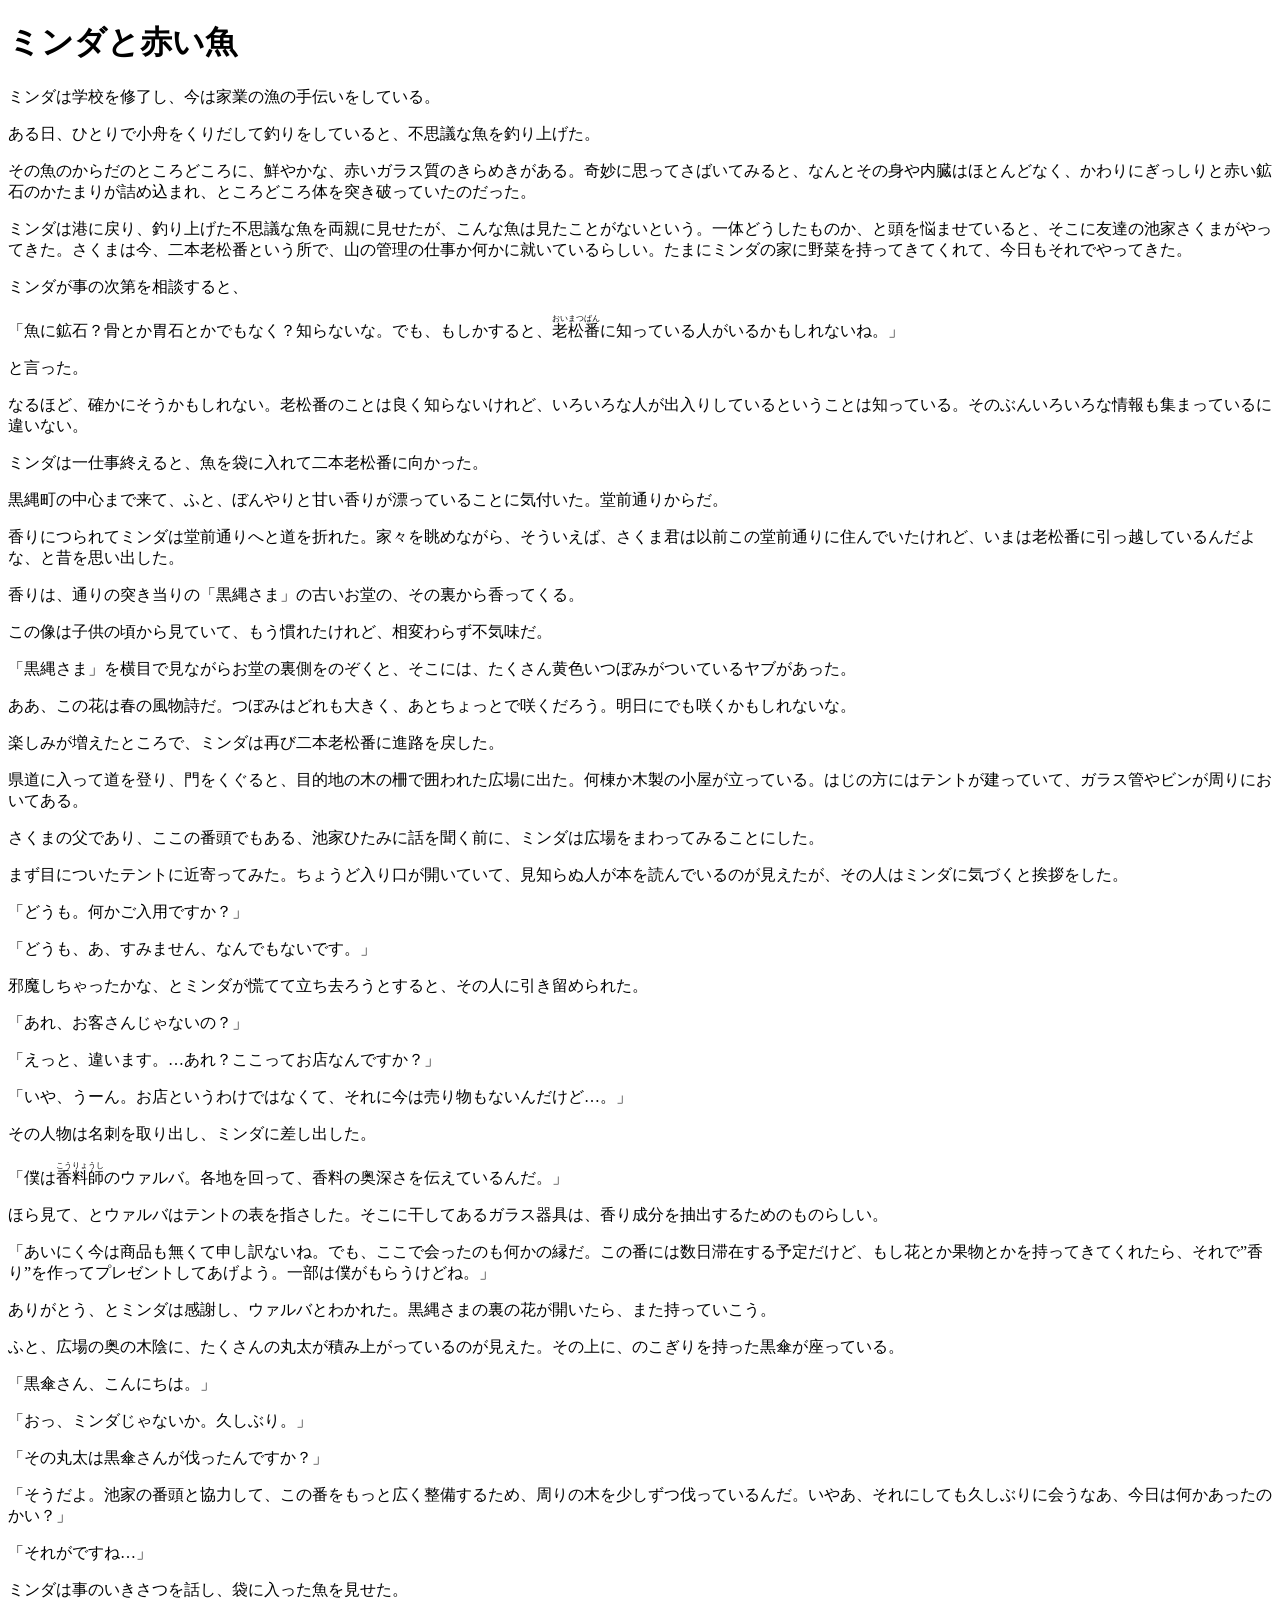
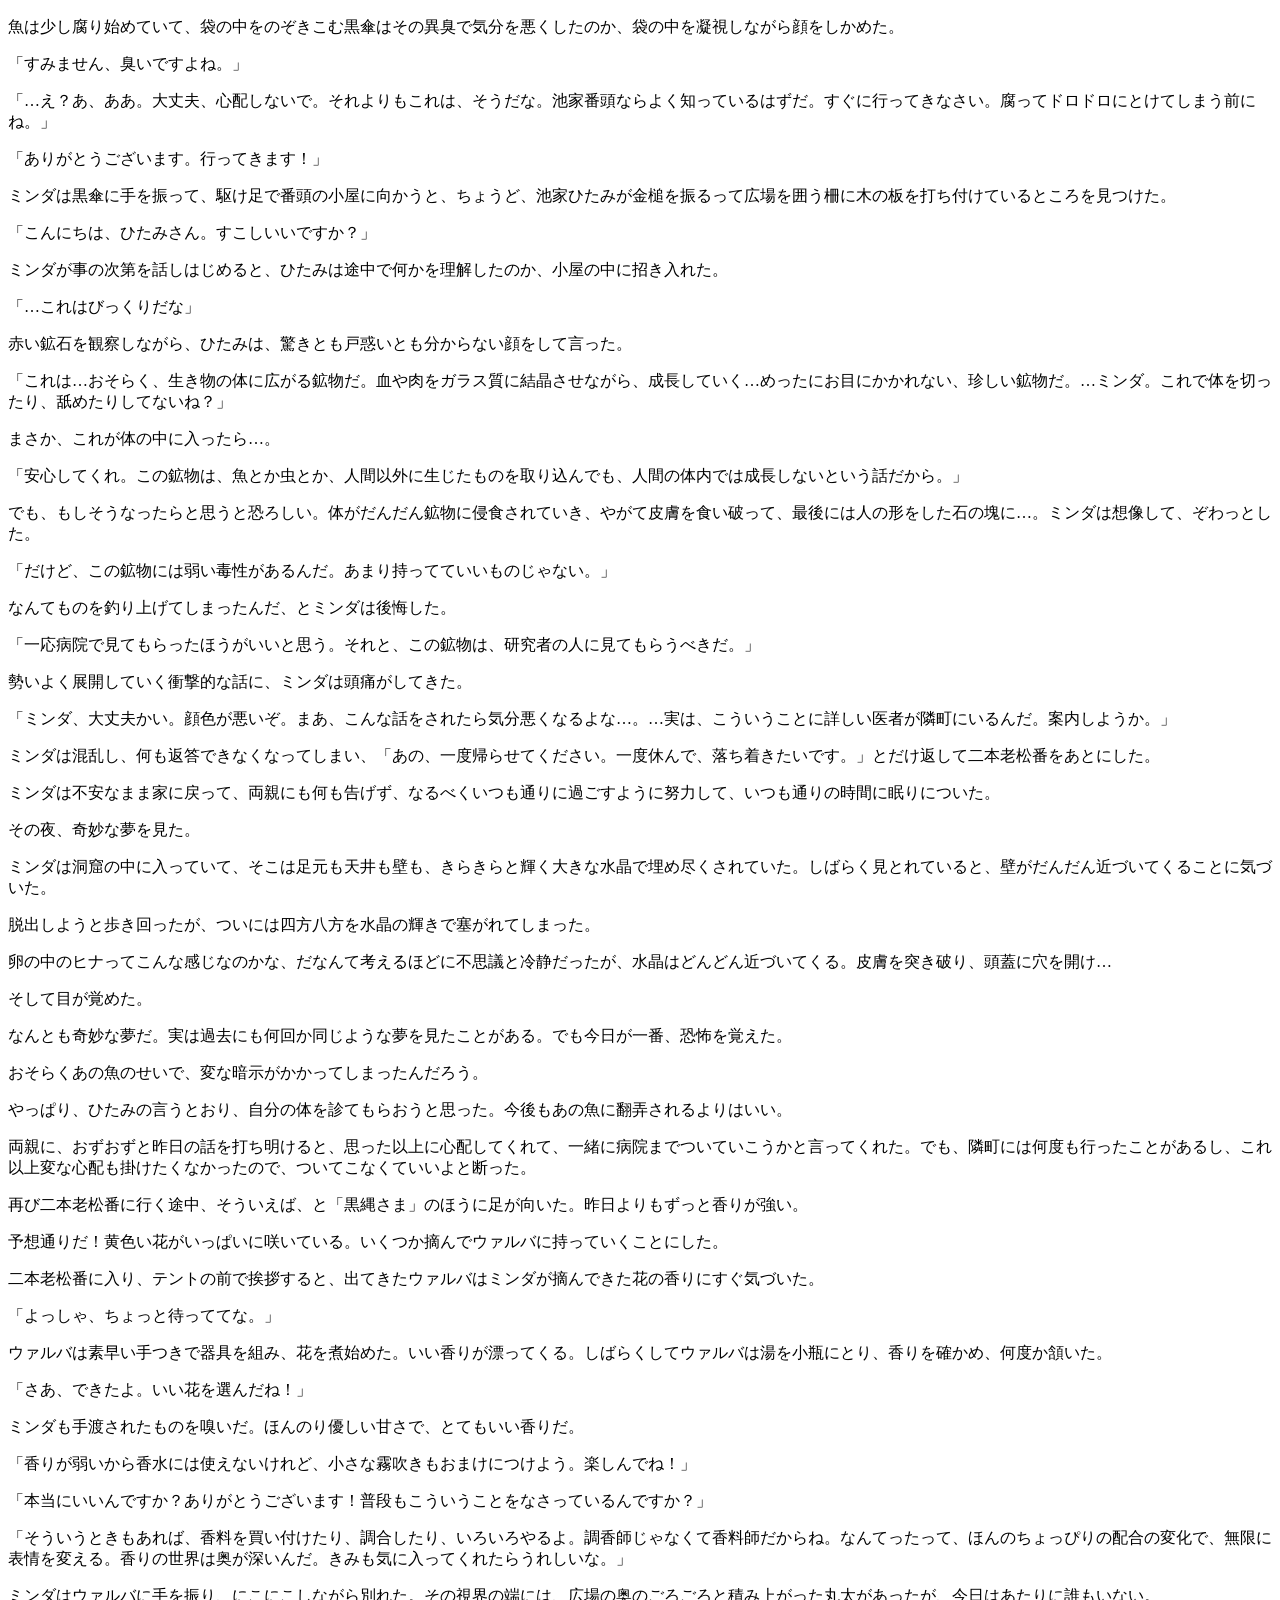
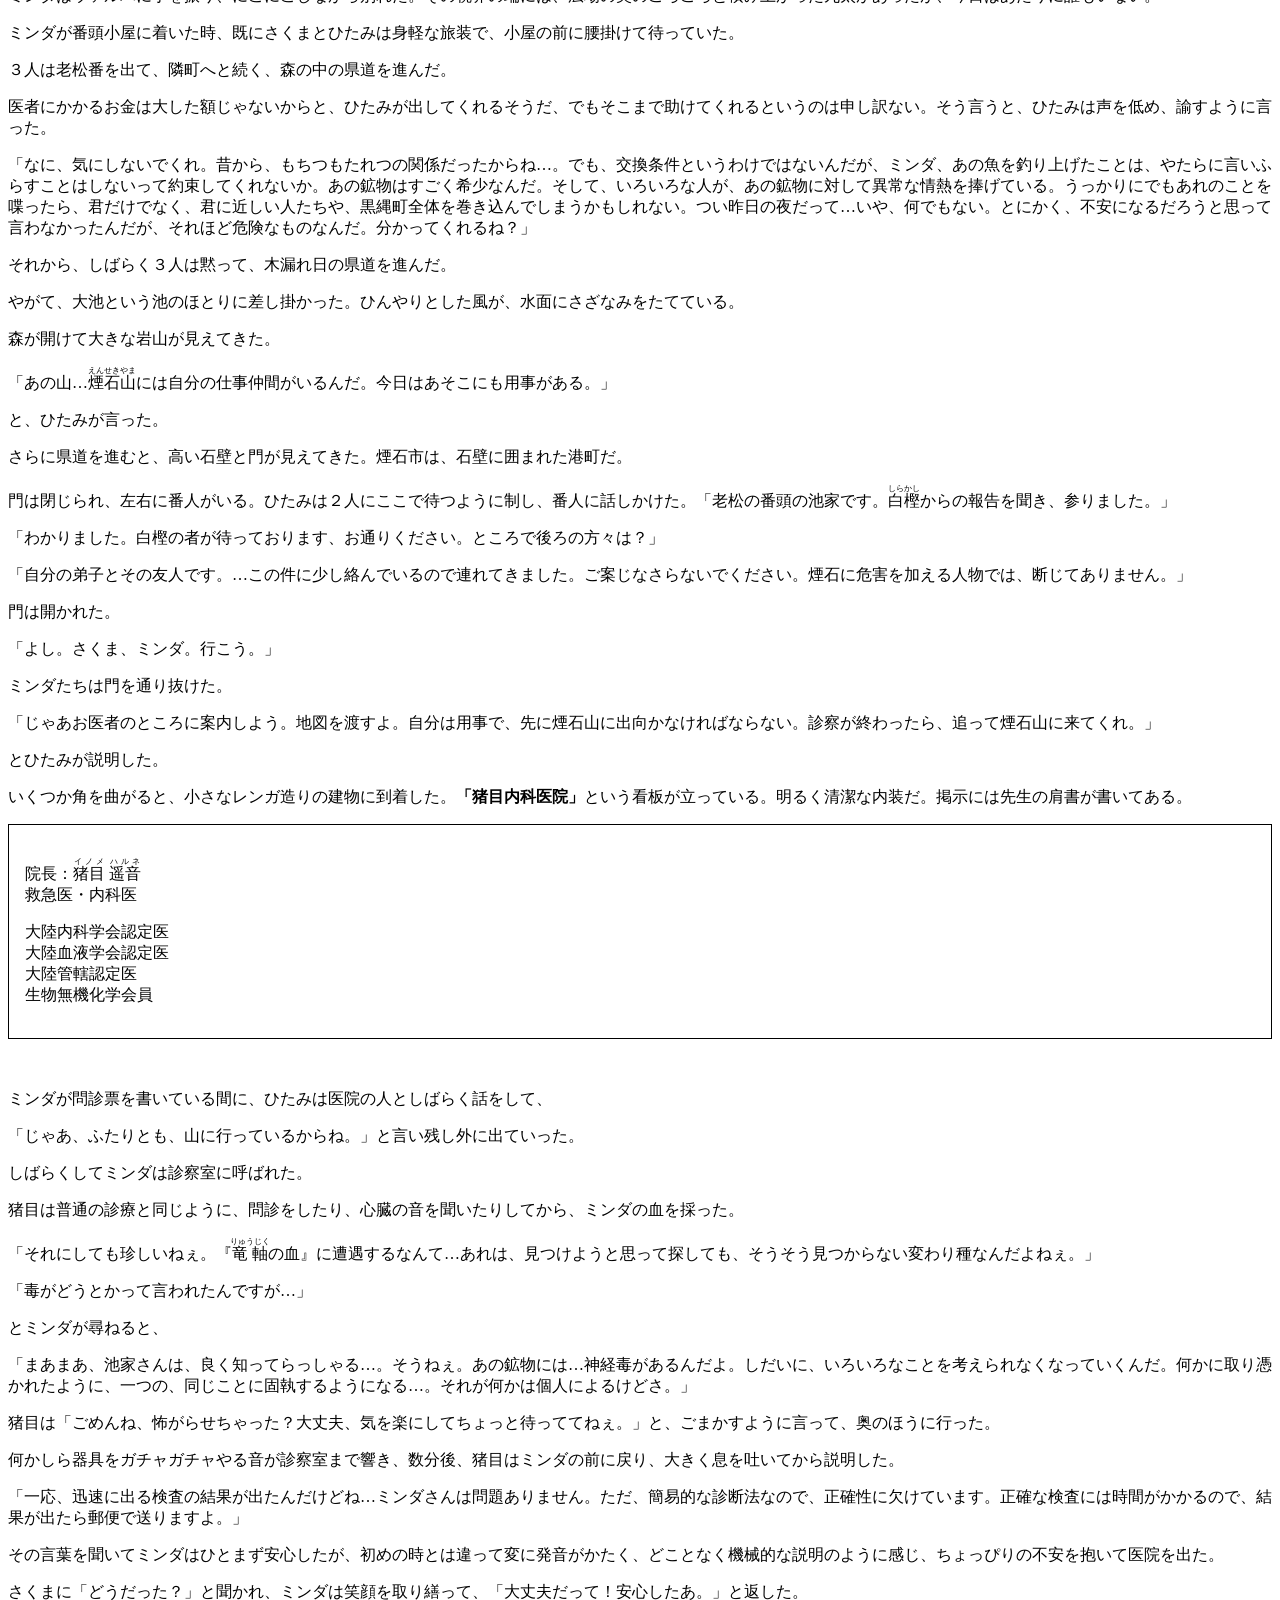
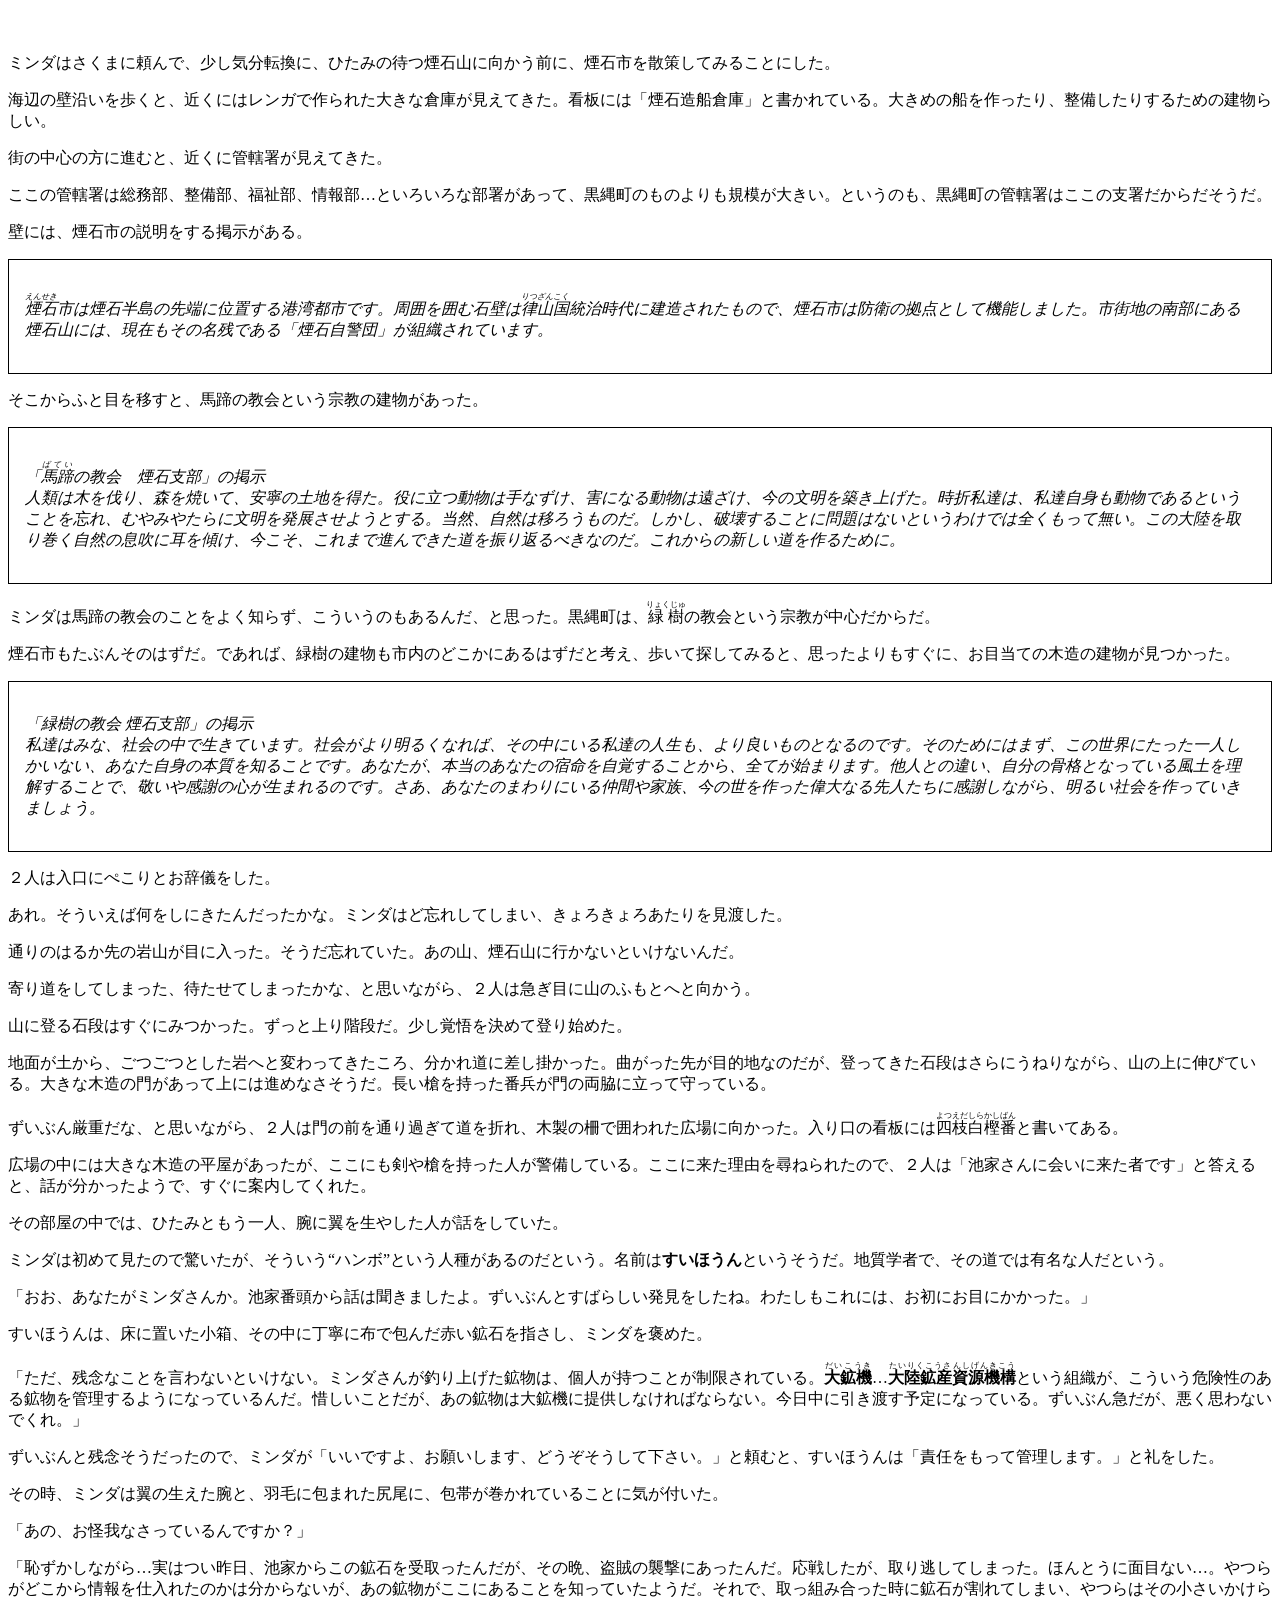
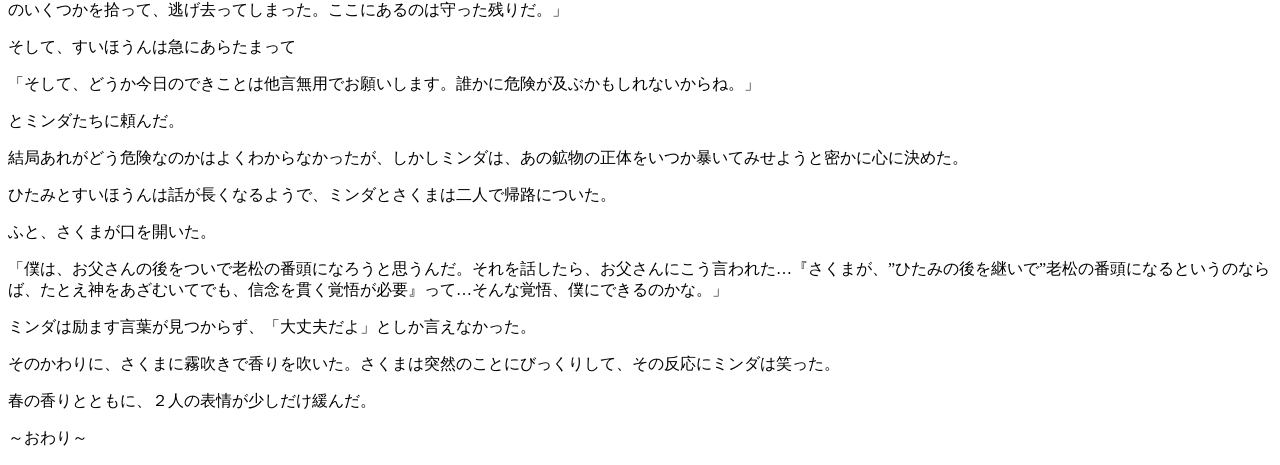
<file: StoryCleartext/Minda2.html>
<!DOCTYPE html>

<html>
<head>
  <!--日本語対応-->
  <meta charset="UTF-8"> 
  <title>Minda2</title>
  <link href="Style/style.css" type="text/css" rel="stylesheet"/>
</head>

<body>

  <h1>ミンダと赤い魚</h1>

  <p>ミンダは学校を修了し、今は家業の漁の手伝いをしている。</p>

  <p>ある日、ひとりで小舟をくりだして釣りをしていると、不思議な魚を釣り上げた。</p>

  <p>その魚のからだのところどころに、鮮やかな、赤いガラス質のきらめきがある。奇妙に思ってさばいてみると、なんとその身や内臓はほとんどなく、かわりにぎっしりと赤い鉱石のかたまりが詰め込まれ、ところどころ体を突き破っていたのだった。</p>

  <p>ミンダは港に戻り、釣り上げた不思議な魚を両親に見せたが、こんな魚は見たことがないという。一体どうしたものか、と頭を悩ませていると、そこに友達の池家さくまがやってきた。さくまは今、二本老松番という所で、山の管理の仕事か何かに就いているらしい。たまにミンダの家に野菜を持ってきてくれて、今日もそれでやってきた。</p>

  <p>ミンダが事の次第を相談すると、</p>

  <p>「魚に鉱石？骨とか胃石とかでもなく？知らないな。でも、もしかすると、<ruby>老松番<rt>おいまつばん</rt></ruby>に知っている人がいるかもしれないね。」</p>

  <p>と言った。</p>

  <p>なるほど、確かにそうかもしれない。老松番のことは良く知らないけれど、いろいろな人が出入りしているということは知っている。そのぶんいろいろな情報も集まっているに違いない。</p>

  <p>ミンダは一仕事終えると、魚を袋に入れて二本老松番に向かった。</p>

  <p>黒縄町の中心まで来て、ふと、ぼんやりと甘い香りが漂っていることに気付いた。堂前通りからだ。</p>

  <p>香りにつられてミンダは堂前通りへと道を折れた。家々を眺めながら、そういえば、さくま君は以前この堂前通りに住んでいたけれど、いまは老松番に引っ越しているんだよな、と昔を思い出した。</p>

  <p>香りは、通りの突き当りの「黒縄さま」の古いお堂の、その裏から香ってくる。</p>

  <p>この像は子供の頃から見ていて、もう慣れたけれど、相変わらず不気味だ。</p>

  <p>「黒縄さま」を横目で見ながらお堂の裏側をのぞくと、そこには、たくさん黄色いつぼみがついているヤブがあった。</p>

  <p>ああ、この花は春の風物詩だ。つぼみはどれも大きく、あとちょっとで咲くだろう。明日にでも咲くかもしれないな。</p>

  <p>楽しみが増えたところで、ミンダは再び二本老松番に進路を戻した。</p>

  <p>県道に入って道を登り、門をくぐると、目的地の木の柵で囲われた広場に出た。何棟か木製の小屋が立っている。はじの方にはテントが建っていて、ガラス管やビンが周りにおいてある。</p>

  <p>さくまの父であり、ここの番頭でもある、池家ひたみに話を聞く前に、ミンダは広場をまわってみることにした。</p>

  <p>まず目についたテントに近寄ってみた。ちょうど入り口が開いていて、見知らぬ人が本を読んでいるのが見えたが、その人はミンダに気づくと挨拶をした。</p>

  <p>「どうも。何かご入用ですか？」</p>

  <p>「どうも、あ、すみません、なんでもないです。」</p>

  <p>邪魔しちゃったかな、とミンダが慌てて立ち去ろうとすると、その人に引き留められた。</p>

  <p>「あれ、お客さんじゃないの？」</p>

  <p>「えっと、違います。…あれ？ここってお店なんですか？」</p>

  <p>「いや、うーん。お店というわけではなくて、それに今は売り物もないんだけど…。」</p>

  <p>その人物は名刺を取り出し、ミンダに差し出した。</p>

  <p>「僕は<ruby>香料師<rt>こうりょうし</rt></ruby>のウァルバ。各地を回って、香料の奥深さを伝えているんだ。」</p>

  <p>ほら見て、とウァルバはテントの表を指さした。そこに干してあるガラス器具は、香り成分を抽出するためのものらしい。</p>

  <p>「あいにく今は商品も無くて申し訳ないね。でも、ここで会ったのも何かの縁だ。この番には数日滞在する予定だけど、もし花とか果物とかを持ってきてくれたら、それで”香り”を作ってプレゼントしてあげよう。一部は僕がもらうけどね。」</p>

  <p>ありがとう、とミンダは感謝し、ウァルバとわかれた。黒縄さまの裏の花が開いたら、また持っていこう。</p>

  <p>ふと、広場の奥の木陰に、たくさんの丸太が積み上がっているのが見えた。その上に、のこぎりを持った黒傘が座っている。</p>

  <p>「黒傘さん、こんにちは。」</p>

  <p>「おっ、ミンダじゃないか。久しぶり。」</p>

  <p>「その丸太は黒傘さんが伐ったんですか？」</p>

  <p>「そうだよ。池家の番頭と協力して、この番をもっと広く整備するため、周りの木を少しずつ伐っているんだ。いやあ、それにしても久しぶりに会うなあ、今日は何かあったのかい？」</p>

  <p>「それがですね…」</p>

  <p>ミンダは事のいきさつを話し、袋に入った魚を見せた。</p>

  <p>魚は少し腐り始めていて、袋の中をのぞきこむ黒傘はその異臭で気分を悪くしたのか、袋の中を凝視しながら顔をしかめた。</p>

  <p>「すみません、臭いですよね。」</p>

  <p>「…え？あ、ああ。大丈夫、心配しないで。それよりもこれは、そうだな。池家番頭ならよく知っているはずだ。すぐに行ってきなさい。腐ってドロドロにとけてしまう前にね。」</p>

  <p>「ありがとうございます。行ってきます！」</p>

  <p>ミンダは黒傘に手を振って、駆け足で番頭の小屋に向かうと、ちょうど、池家ひたみが金槌を振るって広場を囲う柵に木の板を打ち付けているところを見つけた。</p>

  <p>「こんにちは、ひたみさん。すこしいいですか？」</p>

  <p>ミンダが事の次第を話しはじめると、ひたみは途中で何かを理解したのか、小屋の中に招き入れた。</p>

  <p>「…これはびっくりだな」</p>

  <p>赤い鉱石を観察しながら、ひたみは、驚きとも戸惑いとも分からない顔をして言った。</p>

  <p>「これは…おそらく、生き物の体に広がる鉱物だ。血や肉をガラス質に結晶させながら、成長していく…めったにお目にかかれない、珍しい鉱物だ。…ミンダ。これで体を切ったり、舐めたりしてないね？」</p>

  <p>まさか、これが体の中に入ったら…。</p>

  <p>「安心してくれ。この鉱物は、魚とか虫とか、人間以外に生じたものを取り込んでも、人間の体内では成長しないという話だから。」</p>

  <p>でも、もしそうなったらと思うと恐ろしい。体がだんだん鉱物に侵食されていき、やがて皮膚を食い破って、最後には人の形をした石の塊に…。ミンダは想像して、ぞわっとした。</p>

  <p>「だけど、この鉱物には弱い毒性があるんだ。あまり持ってていいものじゃない。」</p>

  <p>なんてものを釣り上げてしまったんだ、とミンダは後悔した。</p>

  <p>「一応病院で見てもらったほうがいいと思う。それと、この鉱物は、研究者の人に見てもらうべきだ。」</p>

  <p>勢いよく展開していく衝撃的な話に、ミンダは頭痛がしてきた。</p>

  <p>「ミンダ、大丈夫かい。顔色が悪いぞ。まあ、こんな話をされたら気分悪くなるよな…。…実は、こういうことに詳しい医者が隣町にいるんだ。案内しようか。」</p>

  <p>ミンダは混乱し、何も返答できなくなってしまい、「あの、一度帰らせてください。一度休んで、落ち着きたいです。」とだけ返して二本老松番をあとにした。</p>

  <p>ミンダは不安なまま家に戻って、両親にも何も告げず、なるべくいつも通りに過ごすように努力して、いつも通りの時間に眠りについた。</p>

  <p>その夜、奇妙な夢を見た。</p>

  <p>ミンダは洞窟の中に入っていて、そこは足元も天井も壁も、きらきらと輝く大きな水晶で埋め尽くされていた。しばらく見とれていると、壁がだんだん近づいてくることに気づいた。</p>

  <p>脱出しようと歩き回ったが、ついには四方八方を水晶の輝きで塞がれてしまった。</p>

  <p>卵の中のヒナってこんな感じなのかな、だなんて考えるほどに不思議と冷静だったが、水晶はどんどん近づいてくる。皮膚を突き破り、頭蓋に穴を開け…</p>

  <p>そして目が覚めた。</p>

  <p>なんとも奇妙な夢だ。実は過去にも何回か同じような夢を見たことがある。でも今日が一番、恐怖を覚えた。</p>

  <p>おそらくあの魚のせいで、変な暗示がかかってしまったんだろう。</p>

  <p>やっぱり、ひたみの言うとおり、自分の体を診てもらおうと思った。今後もあの魚に翻弄されるよりはいい。</p>

  <p>両親に、おずおずと昨日の話を打ち明けると、思った以上に心配してくれて、一緒に病院までついていこうかと言ってくれた。でも、隣町には何度も行ったことがあるし、これ以上変な心配も掛けたくなかったので、ついてこなくていいよと断った。</p>

  <p>再び二本老松番に行く途中、そういえば、と「黒縄さま」のほうに足が向いた。昨日よりもずっと香りが強い。</p>

  <p>予想通りだ！黄色い花がいっぱいに咲いている。いくつか摘んでウァルバに持っていくことにした。</p>

  <p>二本老松番に入り、テントの前で挨拶すると、出てきたウァルバはミンダが摘んできた花の香りにすぐ気づいた。</p>

  <p>「よっしゃ、ちょっと待っててな。」</p>

  <p>ウァルバは素早い手つきで器具を組み、花を煮始めた。いい香りが漂ってくる。しばらくしてウァルバは湯を小瓶にとり、香りを確かめ、何度か頷いた。</p>

  <p>「さあ、できたよ。いい花を選んだね！」</p>

  <p>ミンダも手渡されたものを嗅いだ。ほんのり優しい甘さで、とてもいい香りだ。</p>

  <p>「香りが弱いから香水には使えないけれど、小さな霧吹きもおまけにつけよう。楽しんでね！」</p>

  <p>「本当にいいんですか？ありがとうございます！普段もこういうことをなさっているんですか？」</p>

  <p>「そういうときもあれば、香料を買い付けたり、調合したり、いろいろやるよ。調香師じゃなくて香料師だからね。なんてったって、ほんのちょっぴりの配合の変化で、無限に表情を変える。香りの世界は奥が深いんだ。きみも気に入ってくれたらうれしいな。」</p>

  <p>ミンダはウァルバに手を振り、にこにこしながら別れた。その視界の端には、広場の奥のごろごろと積み上がった丸太があったが、今日はあたりに誰もいない。</p>

  <p>ミンダが番頭小屋に着いた時、既にさくまとひたみは身軽な旅装で、小屋の前に腰掛けて待っていた。</p>

  <p>３人は老松番を出て、隣町へと続く、森の中の県道を進んだ。</p>

  <p>医者にかかるお金は大した額じゃないからと、ひたみが出してくれるそうだ、でもそこまで助けてくれるというのは申し訳ない。そう言うと、ひたみは声を低め、諭すように言った。</p>

  <p>「なに、気にしないでくれ。昔から、もちつもたれつの関係だったからね…。でも、交換条件というわけではないんだが、ミンダ、あの魚を釣り上げたことは、やたらに言いふらすことはしないって約束してくれないか。あの鉱物はすごく希少なんだ。そして、いろいろな人が、あの鉱物に対して異常な情熱を捧げている。うっかりにでもあれのことを喋ったら、君だけでなく、君に近しい人たちや、黒縄町全体を巻き込んでしまうかもしれない。つい昨日の夜だって…いや、何でもない。とにかく、不安になるだろうと思って言わなかったんだが、それほど危険なものなんだ。分かってくれるね？」</p>

  <p>それから、しばらく３人は黙って、木漏れ日の県道を進んだ。</p>

  <p>やがて、大池という池のほとりに差し掛かった。ひんやりとした風が、水面にさざなみをたてている。</p>

  <p>森が開けて大きな岩山が見えてきた。</p>

  <p>「あの山…<ruby>煙石山<rt>えんせきやま</rt></ruby>には自分の仕事仲間がいるんだ。今日はあそこにも用事がある。」</p>

  <p>と、ひたみが言った。</p>

  <p>さらに県道を進むと、高い石壁と門が見えてきた。煙石市は、石壁に囲まれた港町だ。</p>

  <p>門は閉じられ、左右に番人がいる。ひたみは２人にここで待つように制し、番人に話しかけた。「老松の番頭の池家です。<ruby>白樫<rt>しらかし</rt></ruby>からの報告を聞き、参りました。」</p>

  <p>「わかりました。白樫の者が待っております、お通りください。ところで後ろの方々は？」</p>

  <p>「自分の弟子とその友人です。…この件に少し絡んでいるので連れてきました。ご案じなさらないでください。煙石に危害を加える人物では、断じてありません。」</p>

  <p>門は開かれた。</p>

  <p>「よし。さくま、ミンダ。行こう。」</p>

  <p>ミンダたちは門を通り抜けた。</p>

  <p>「じゃあお医者のところに案内しよう。地図を渡すよ。自分は用事で、先に煙石山に出向かなければならない。診察が終わったら、追って煙石山に来てくれ。」</p>

  <p>とひたみが説明した。</p>

  <p>いくつか角を曲がると、小さなレンガ造りの建物に到着した。<b>「猪目内科医院」</b>という看板が立っている。明るく清潔な内装だ。掲示には先生の肩書が書いてある。</p>

  <div class="kakomi">
    <p>院長：<ruby>猪目<rt>イノメ</rt></ruby> <ruby>遥音<rt>ハルネ</rt></ruby><br/>救急医・内科医</p>

    <p>大陸内科学会認定医<br/>大陸血液学会認定医<br/>大陸管轄認定医<br/>生物無機化学会員<br/></p>
  </div>

  <p><br/></p>

  <p>ミンダが問診票を書いている間に、ひたみは医院の人としばらく話をして、</p>

  <p>「じゃあ、ふたりとも、山に行っているからね。」と言い残し外に出ていった。</p>

  <p>しばらくしてミンダは診察室に呼ばれた。</p>

  <p>猪目は普通の診療と同じように、問診をしたり、心臓の音を聞いたりしてから、ミンダの血を採った。</p>

  <p>「それにしても珍しいねぇ。『<ruby>竜軸<rt>りゅうじく</rt></ruby>の血』に遭遇するなんて…あれは、見つけようと思って探しても、そうそう見つからない変わり種なんだよねぇ。」</p>

  <p>「毒がどうとかって言われたんですが…」</p>

  <p>とミンダが尋ねると、</p>

  <p>「まあまあ、池家さんは、良く知ってらっしゃる…。そうねぇ。あの鉱物には…神経毒があるんだよ。しだいに、いろいろなことを考えられなくなっていくんだ。何かに取り憑かれたように、一つの、同じことに固執するようになる…。それが何かは個人によるけどさ。」</p>

  <p>猪目は「ごめんね、怖がらせちゃった？大丈夫、気を楽にしてちょっと待っててねぇ。」と、ごまかすように言って、奥のほうに行った。</p>

  <p>何かしら器具をガチャガチャやる音が診察室まで響き、数分後、猪目はミンダの前に戻り、大きく息を吐いてから説明した。</p>

  <p>「一応、迅速に出る検査の結果が出たんだけどね…ミンダさんは問題ありません。ただ、簡易的な診断法なので、正確性に欠けています。正確な検査には時間がかかるので、結果が出たら郵便で送りますよ。」</p>

  <p>その言葉を聞いてミンダはひとまず安心したが、初めの時とは違って変に発音がかたく、どことなく機械的な説明のように感じ、ちょっぴりの不安を抱いて医院を出た。</p>

  <p>さくまに「どうだった？」と聞かれ、ミンダは笑顔を取り繕って、「大丈夫だって！安心したあ。」と返した。</p>

  <p><br/></p>

  <p>ミンダはさくまに頼んで、少し気分転換に、ひたみの待つ煙石山に向かう前に、煙石市を散策してみることにした。</p>

  <p>海辺の壁沿いを歩くと、近くにはレンガで作られた大きな倉庫が見えてきた。看板には「煙石造船倉庫」と書かれている。大きめの船を作ったり、整備したりするための建物らしい。</p>

  <p>街の中心の方に進むと、近くに管轄署が見えてきた。</p>

  <p>ここの管轄署は総務部、整備部、福祉部、情報部…といろいろな部署があって、黒縄町のものよりも規模が大きい。というのも、黒縄町の管轄署はここの支署だからだそうだ。</p>

  <p>壁には、煙石市の説明をする掲示がある。</p>

  <div class="kakomi">
    <p><i><ruby>煙石<rt>えんせき</rt></ruby>市は煙石半島の先端に位置する港湾都市です。周囲を囲む石壁は<ruby>律山国<rt>りつざんこく</rt></ruby>統治時代に建造されたもので、煙石市は防衛の拠点として機能しました。市街地の南部にある煙石山には、現在もその名残である「煙石自警団」が組織されています。</i></p>
  </div>

  <p></p>

  <p>そこからふと目を移すと、馬蹄の教会という宗教の建物があった。</p>

  <div class="kakomi">
    <p><i>「<ruby>馬蹄<rt>ばてい</rt></ruby>の教会　煙石支部」の掲示<br/>人類は木を伐り、森を焼いて、安寧の土地を得た。役に立つ動物は手なずけ、害になる動物は遠ざけ、今の文明を築き上げた。時折私達は、私達自身も動物であるということを忘れ、むやみやたらに文明を発展させようとする。当然、自然は移ろうものだ。しかし、破壊することに問題はないというわけでは全くもって無い。この大陸を取り巻く自然の息吹に耳を傾け、今こそ、これまで進んできた道を振り返るべきなのだ。これからの新しい道を作るために。</i></p>
  </div>

  <p>ミンダは馬蹄の教会のことをよく知らず、こういうのもあるんだ、と思った。黒縄町は、<ruby>緑樹<rt>りょくじゅ</rt></ruby>の教会という宗教が中心だからだ。</p>

  <p>煙石市もたぶんそのはずだ。であれば、緑樹の建物も市内のどこかにあるはずだと考え、歩いて探してみると、思ったよりもすぐに、お目当ての木造の建物が見つかった。</p>

  <div class="kakomi">
    <p><i>「緑樹の教会 煙石支部」の掲示<br/>私達はみな、社会の中で生きています。社会がより明るくなれば、その中にいる私達の人生も、より良いものとなるのです。そのためにはまず、この世界にたった一人しかいない、あなた自身の本質を知ることです。あなたが、本当のあなたの宿命を自覚することから、全てが始まります。他人との違い、自分の骨格となっている風土を理解することで、敬いや感謝の心が生まれるのです。さあ、あなたのまわりにいる仲間や家族、今の世を作った偉大なる先人たちに感謝しながら、明るい社会を作っていきましょう。</i></p>
  </div>

  <p>２人は入口にぺこりとお辞儀をした。</p>

  <p>あれ。そういえば何をしにきたんだったかな。ミンダはど忘れしてしまい、きょろきょろあたりを見渡した。</p>

  <p>通りのはるか先の岩山が目に入った。そうだ忘れていた。あの山、煙石山に行かないといけないんだ。</p>

  <p>寄り道をしてしまった、待たせてしまったかな、と思いながら、２人は急ぎ目に山のふもとへと向かう。</p>

  <p>山に登る石段はすぐにみつかった。ずっと上り階段だ。少し覚悟を決めて登り始めた。</p>

  <p>地面が土から、ごつごつとした岩へと変わってきたころ、分かれ道に差し掛かった。曲がった先が目的地なのだが、登ってきた石段はさらにうねりながら、山の上に伸びている。大きな木造の門があって上には進めなさそうだ。長い槍を持った番兵が門の両脇に立って守っている。</p>

  <p>ずいぶん厳重だな、と思いながら、２人は門の前を通り過ぎて道を折れ、木製の柵で囲われた広場に向かった。入り口の看板には<ruby>四枝白樫番<rt>よつえだしらかしばん</rt></ruby>と書いてある。</p>

  <p>広場の中には大きな木造の平屋があったが、ここにも剣や槍を持った人が警備している。ここに来た理由を尋ねられたので、２人は「池家さんに会いに来た者です」と答えると、話が分かったようで、すぐに案内してくれた。</p>

  <p>その部屋の中では、ひたみともう一人、腕に翼を生やした人が話をしていた。</p>

  <p>ミンダは初めて見たので驚いたが、そういう“ハンボ”という人種があるのだという。名前は<b>すいほうん</b>というそうだ。地質学者で、その道では有名な人だという。</p>

  <p>「おお、あなたがミンダさんか。池家番頭から話は聞きましたよ。ずいぶんとすばらしい発見をしたね。わたしもこれには、お初にお目にかかった。」</p>

  <p>すいほうんは、床に置いた小箱、その中に丁寧に布で包んだ赤い鉱石を指さし、ミンダを褒めた。</p>

  <p>「ただ、残念なことを言わないといけない。ミンダさんが釣り上げた鉱物は、個人が持つことが制限されている。<ruby><b>大鉱機</b><rt>だいこうき</rt></ruby>…<ruby><b>大陸鉱産資源機構</b><rt>たいりくこうさんしげんきこう</rt></ruby>という組織が、こういう危険性のある鉱物を管理するようになっているんだ。惜しいことだが、あの鉱物は大鉱機に提供しなければならない。今日中に引き渡す予定になっている。ずいぶん急だが、悪く思わないでくれ。」</p>

  <p>ずいぶんと残念そうだったので、ミンダが「いいですよ、お願いします、どうぞそうして下さい。」と頼むと、すいほうんは「責任をもって管理します。」と礼をした。</p>

  <p>その時、ミンダは翼の生えた腕と、羽毛に包まれた尻尾に、包帯が巻かれていることに気が付いた。</p>

  <p>「あの、お怪我なさっているんですか？」</p>

  <p>「恥ずかしながら…実はつい昨日、池家からこの鉱石を受取ったんだが、その晩、盗賊の襲撃にあったんだ。応戦したが、取り逃してしまった。ほんとうに面目ない…。やつらがどこから情報を仕入れたのかは分からないが、あの鉱物がここにあることを知っていたようだ。それで、取っ組み合った時に鉱石が割れてしまい、やつらはその小さいかけらのいくつかを拾って、逃げ去ってしまった。ここにあるのは守った残りだ。」</p>

  <p>そして、すいほうんは急にあらたまって</p>

  <p>「そして、どうか今日のできことは他言無用でお願いします。誰かに危険が及ぶかもしれないからね。」</p>

  <p>とミンダたちに頼んだ。</p>

  <p>結局あれがどう危険なのかはよくわからなかったが、しかしミンダは、あの鉱物の正体をいつか暴いてみせようと密かに心に決めた。</p>

  <p>ひたみとすいほうんは話が長くなるようで、ミンダとさくまは二人で帰路についた。</p>

  <p>ふと、さくまが口を開いた。</p>

  <p>「僕は、お父さんの後をついで老松の番頭になろうと思うんだ。それを話したら、お父さんにこう言われた…『さくまが、”ひたみの後を継いで”老松の番頭になるというのならば、たとえ神をあざむいてでも、信念を貫く覚悟が必要』って…そんな覚悟、僕にできるのかな。」</p>

  <p>ミンダは励ます言葉が見つからず、「大丈夫だよ」としか言えなかった。</p>

  <p>そのかわりに、さくまに霧吹きで香りを吹いた。さくまは突然のことにびっくりして、その反応にミンダは笑った。</p>

  <p>春の香りとともに、２人の表情が少しだけ緩んだ。</p>

  <p>
  ～おわり～
  </p>
</body>
</html>
</file>
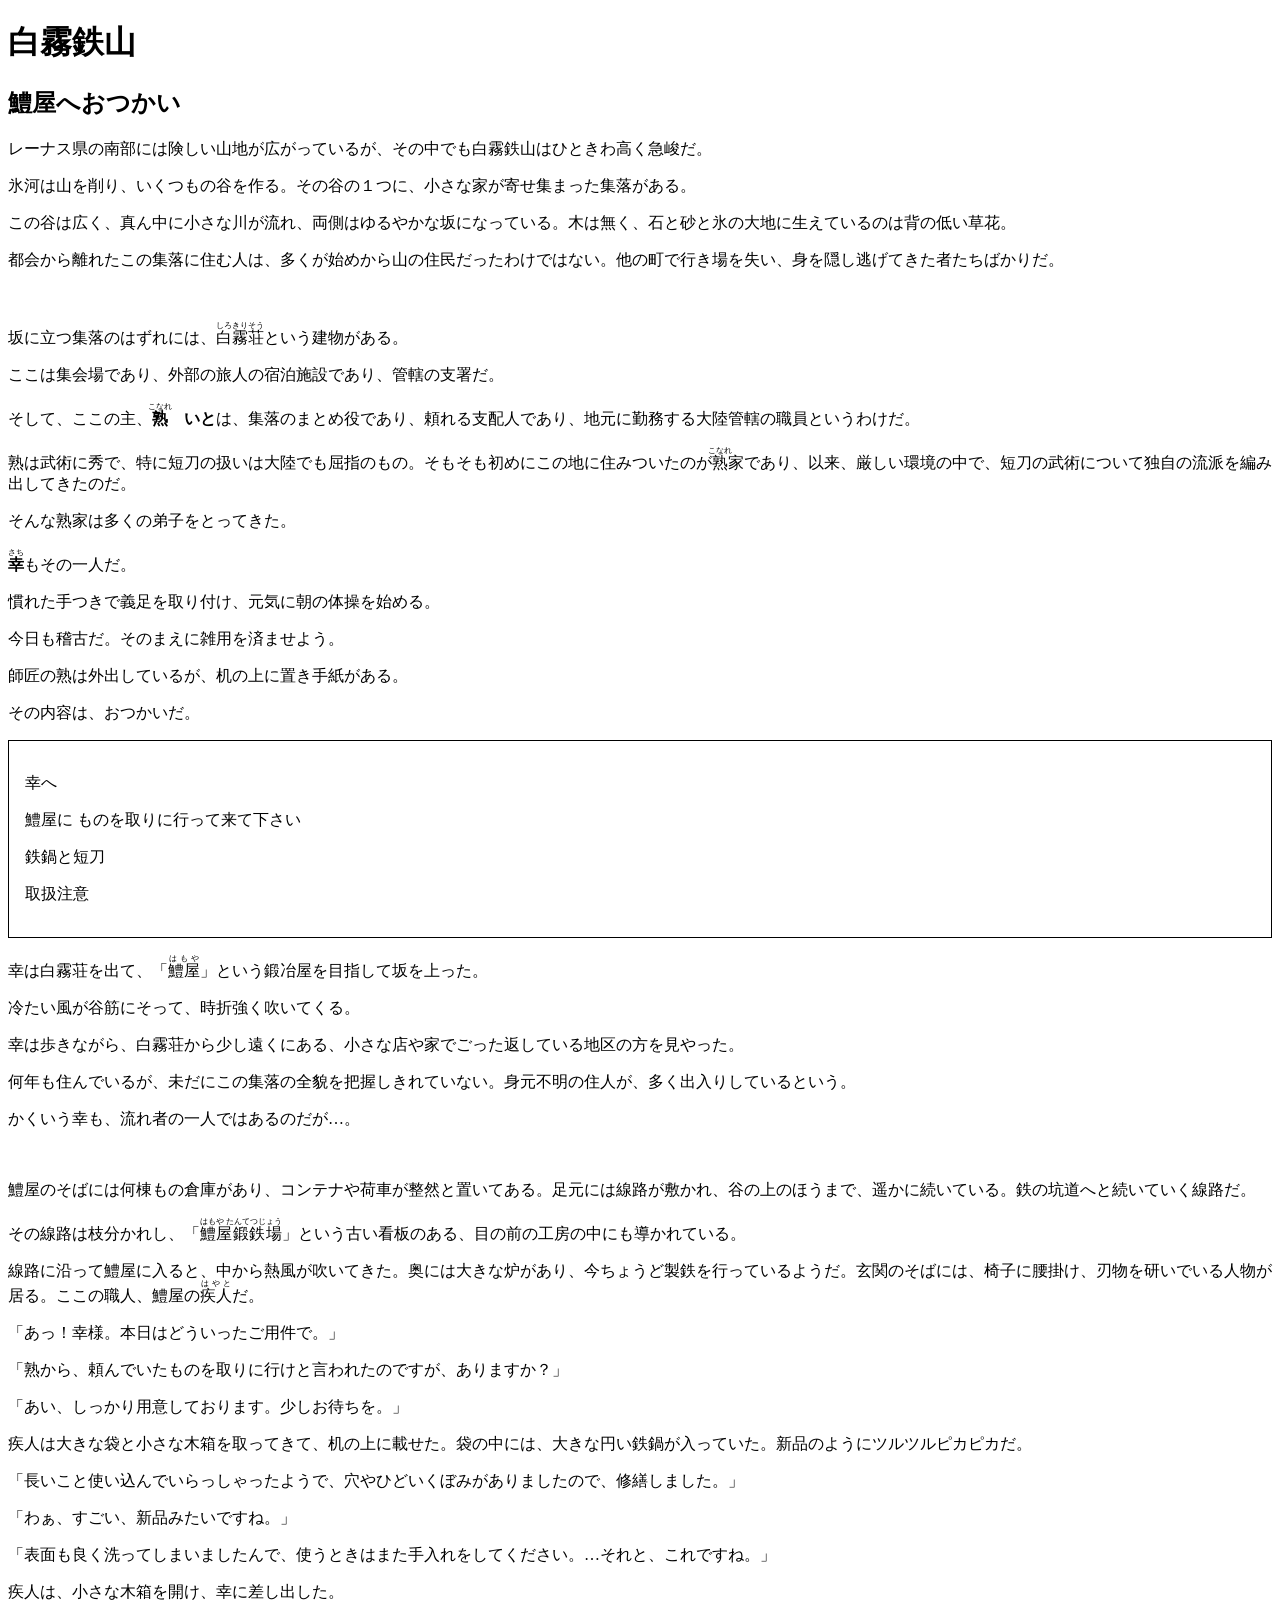
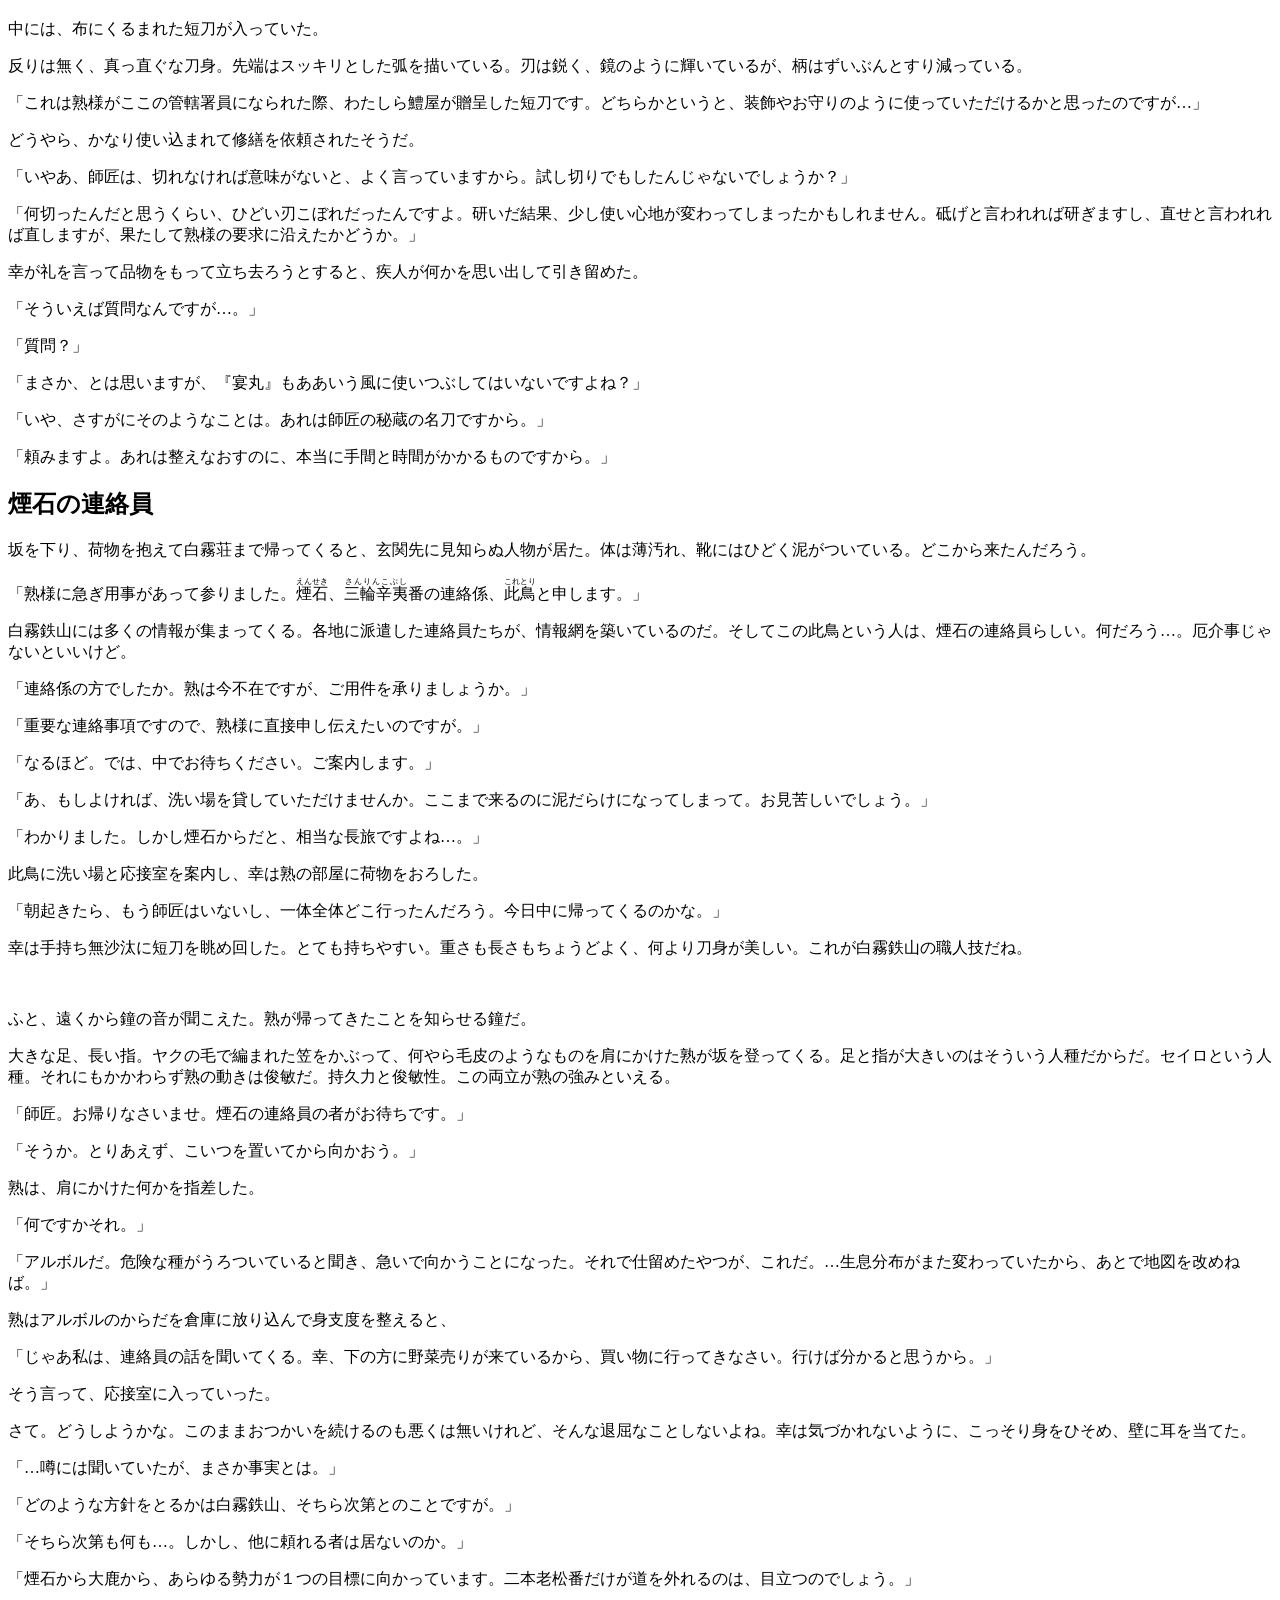
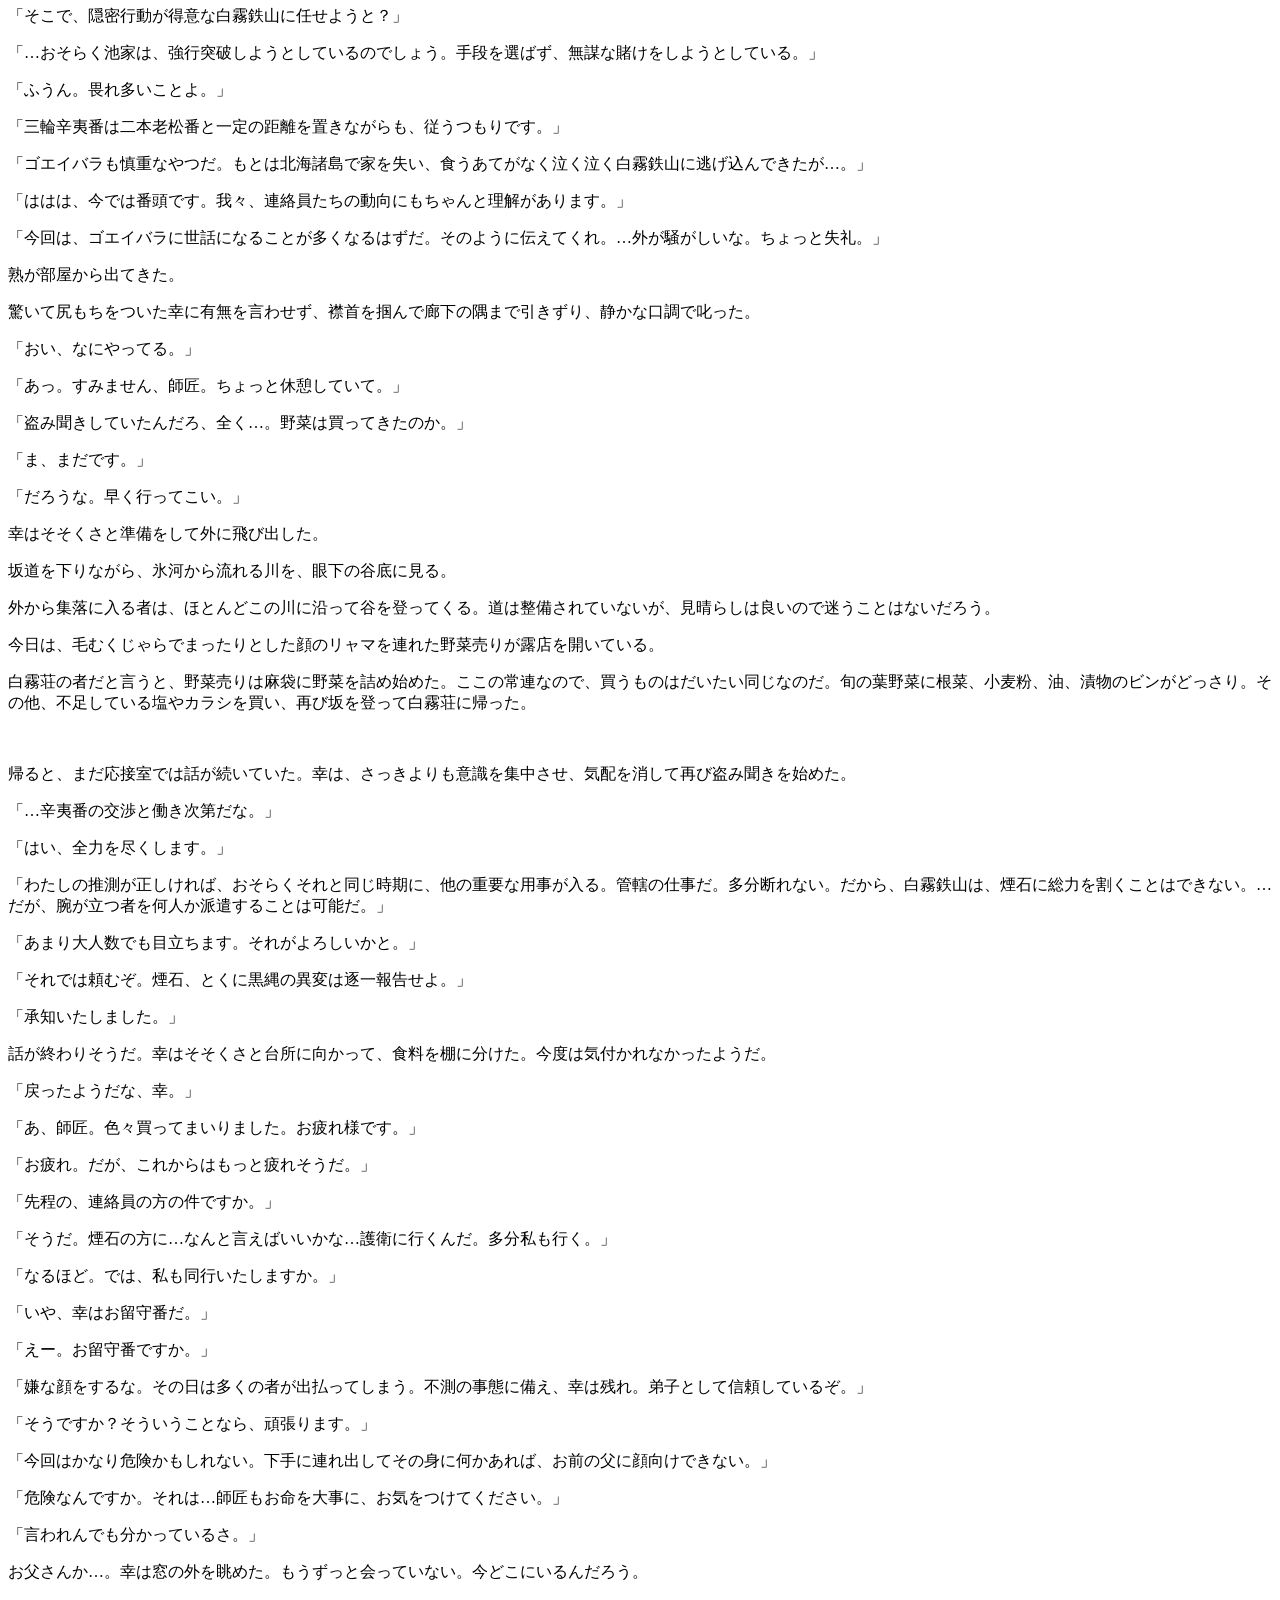
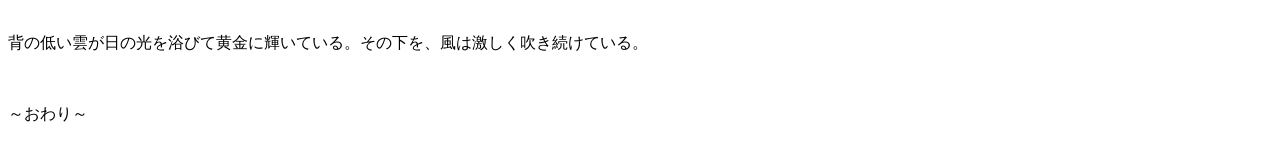
<file: StoryCleartext/Sachi.html>
<!DOCTYPE html>

<html>
<head>
  <!--日本語対応-->
  <meta charset="UTF-8"> 
  <title>Sachi</title>
  <link href="Style/style.css" type="text/css" rel="stylesheet"/>
</head>

<body>

  <h1>白霧鉄山<br/></h1>

  <h2>鱧屋へおつかい</h2>

  <p>レーナス県の南部には険しい山地が広がっているが、その中でも白霧鉄山はひときわ高く急峻だ。</p>

  <p>氷河は山を削り、いくつもの谷を作る。その谷の１つに、小さな家が寄せ集まった集落がある。</p>

  <p>この谷は広く、真ん中に小さな川が流れ、両側はゆるやかな坂になっている。木は無く、石と砂と氷の大地に生えているのは背の低い草花。</p>

  <p>都会から離れたこの集落に住む人は、多くが始めから山の住民だったわけではない。他の町で行き場を失い、身を隠し逃げてきた者たちばかりだ。</p>

  <p><br/></p>

  <p>坂に立つ集落のはずれには、<ruby>白霧荘<rt>しろきりそう</rt></ruby>という建物がある。</p>

  <p>ここは集会場であり、外部の旅人の宿泊施設であり、管轄の支署だ。</p>

  <p>そして、ここの主、<ruby><b>熟</b><rt>こなれ</rt></ruby>　<b>いと</b>は、集落のまとめ役であり、頼れる支配人であり、地元に勤務する大陸管轄の職員というわけだ。</p>

  <p>熟は武術に秀で、特に短刀の扱いは大陸でも屈指のもの。そもそも初めにこの地に住みついたのが<ruby>熟<rt>こなれ</rt></ruby>家であり、以来、厳しい環境の中で、短刀の武術について独自の流派を編み出してきたのだ。</p>

  <p>そんな熟家は多くの弟子をとってきた。</p>

  <p><ruby><b>幸</b><rt>さち</rt></ruby>もその一人だ。</p>

  <p>慣れた手つきで義足を取り付け、元気に朝の体操を始める。</p>

  <p>今日も稽古だ。そのまえに雑用を済ませよう。</p>

  <p>師匠の熟は外出しているが、机の上に置き手紙がある。</p>

  <p>その内容は、おつかいだ。</p>

  <div class="kakomi">
    <p>幸へ</p>

    <p>鱧屋に ものを取りに行って来て下さい</p>

    <p>鉄鍋と短刀</p>

    <p>取扱注意</p>
  </div>

  <p>幸は白霧荘を出て、「<ruby>鱧屋<rt>はもや</rt></ruby>」という鍛冶屋を目指して坂を上った。</p>

  <p>冷たい風が谷筋にそって、時折強く吹いてくる。</p>

  <p>幸は歩きながら、白霧荘から少し遠くにある、小さな店や家でごった返している地区の方を見やった。</p>

  <p>何年も住んでいるが、未だにこの集落の全貌を把握しきれていない。身元不明の住人が、多く出入りしているという。</p>

  <p>かくいう幸も、流れ者の一人ではあるのだが…。</p>

  <p><br/></p>

  <p>鱧屋のそばには何棟もの倉庫があり、コンテナや荷車が整然と置いてある。足元には線路が敷かれ、谷の上のほうまで、遥かに続いている。鉄の坑道へと続いていく線路だ。</p>

  <p>その線路は枝分かれし、「<ruby>鱧屋鍛鉄場<rt>はもや たんてつじょう</rt></ruby>」という古い看板のある、目の前の工房の中にも導かれている。</p>

  <p>線路に沿って鱧屋に入ると、中から熱風が吹いてきた。奥には大きな炉があり、今ちょうど製鉄を行っているようだ。玄関のそばには、椅子に腰掛け、刃物を研いでいる人物が居る。ここの職人、鱧屋の<ruby>疾人<rt>はやと</rt></ruby>だ。</p>

  <p>「あっ！幸様。本日はどういったご用件で。」</p>

  <p>「熟から、頼んでいたものを取りに行けと言われたのですが、ありますか？」</p>

  <p>「あい、しっかり用意しております。少しお待ちを。」</p>

  <p>疾人は大きな袋と小さな木箱を取ってきて、机の上に載せた。袋の中には、大きな円い鉄鍋が入っていた。新品のようにツルツルピカピカだ。</p>

  <p>「長いこと使い込んでいらっしゃったようで、穴やひどいくぼみがありましたので、修繕しました。」</p>

  <p>「わぁ、すごい、新品みたいですね。」</p>

  <p>「表面も良く洗ってしまいましたんで、使うときはまた手入れをしてください。…それと、これですね。」</p>

  <p>疾人は、小さな木箱を開け、幸に差し出した。</p>

  <p>中には、布にくるまれた短刀が入っていた。</p>

  <p>反りは無く、真っ直ぐな刀身。先端はスッキリとした弧を描いている。刃は鋭く、鏡のように輝いているが、柄はずいぶんとすり減っている。</p>

  <p>「これは熟様がここの管轄署員になられた際、わたしら鱧屋が贈呈した短刀です。どちらかというと、装飾やお守りのように使っていただけるかと思ったのですが…」</p>

  <p>どうやら、かなり使い込まれて修繕を依頼されたそうだ。</p>

  <p>「いやあ、師匠は、切れなければ意味がないと、よく言っていますから。試し切りでもしたんじゃないでしょうか？」</p>

  <p>「何切ったんだと思うくらい、ひどい刃こぼれだったんですよ。研いだ結果、少し使い心地が変わってしまったかもしれません。砥げと言われれば研ぎますし、直せと言われれば直しますが、果たして熟様の要求に沿えたかどうか。」</p>

  <p>幸が礼を言って品物をもって立ち去ろうとすると、疾人が何かを思い出して引き留めた。</p>

  <p>「そういえば質問なんですが…。」</p>

  <p>「質問？」</p>

  <p>「まさか、とは思いますが、『宴丸』もああいう風に使いつぶしてはいないですよね？」</p>

  <p>「いや、さすがにそのようなことは。あれは師匠の秘蔵の名刀ですから。」</p>

  <p>「頼みますよ。あれは整えなおすのに、本当に手間と時間がかかるものですから。」</p>

  <h2>煙石の連絡員</h2>

  <p>坂を下り、荷物を抱えて白霧荘まで帰ってくると、玄関先に見知らぬ人物が居た。体は薄汚れ、靴にはひどく泥がついている。どこから来たんだろう。</p>

  <p>「熟様に急ぎ用事があって参りました。<ruby>煙石<rt>えんせき</rt></ruby>、<ruby>三輪辛夷<rt>さんりんこぶし</rt></ruby>番の連絡係、<ruby>此鳥<rt>これとり</rt></ruby>と申します。」</p>

  <p>白霧鉄山には多くの情報が集まってくる。各地に派遣した連絡員たちが、情報網を築いているのだ。そしてこの此鳥という人は、煙石の連絡員らしい。何だろう…。厄介事じゃないといいけど。</p>

  <p>「連絡係の方でしたか。熟は今不在ですが、ご用件を承りましょうか。」</p>

  <p>「重要な連絡事項ですので、熟様に直接申し伝えたいのですが。」</p>

  <p>「なるほど。では、中でお待ちください。ご案内します。」</p>

  <p>「あ、もしよければ、洗い場を貸していただけませんか。ここまで来るのに泥だらけになってしまって。お見苦しいでしょう。」</p>

  <p>「わかりました。しかし煙石からだと、相当な長旅ですよね…。」</p>

  <p>此鳥に洗い場と応接室を案内し、幸は熟の部屋に荷物をおろした。</p>

  <p>「朝起きたら、もう師匠はいないし、一体全体どこ行ったんだろう。今日中に帰ってくるのかな。」</p>

  <p>幸は手持ち無沙汰に短刀を眺め回した。とても持ちやすい。重さも長さもちょうどよく、何より刀身が美しい。これが白霧鉄山の職人技だね。</p>

  <p><br/></p>

  <p>ふと、遠くから鐘の音が聞こえた。熟が帰ってきたことを知らせる鐘だ。</p>

  <p>大きな足、長い指。ヤクの毛で編まれた笠をかぶって、何やら毛皮のようなものを肩にかけた熟が坂を登ってくる。足と指が大きいのはそういう人種だからだ。セイロという人種。それにもかかわらず熟の動きは俊敏だ。持久力と俊敏性。この両立が熟の強みといえる。</p>

  <p>「師匠。お帰りなさいませ。煙石の連絡員の者がお待ちです。」</p>

  <p>「そうか。とりあえず、こいつを置いてから向かおう。」</p>

  <p>熟は、肩にかけた何かを指差した。</p>

  <p>「何ですかそれ。」</p>

  <p>「アルボルだ。危険な種がうろついていると聞き、急いで向かうことになった。それで仕留めたやつが、これだ。…生息分布がまた変わっていたから、あとで地図を改めねば。」</p>

  <p>熟はアルボルのからだを倉庫に放り込んで身支度を整えると、</p>

  <p>「じゃあ私は、連絡員の話を聞いてくる。幸、下の方に野菜売りが来ているから、買い物に行ってきなさい。行けば分かると思うから。」</p>

  <p>そう言って、応接室に入っていった。</p>

  <p>さて。どうしようかな。このままおつかいを続けるのも悪くは無いけれど、そんな退屈なことしないよね。幸は気づかれないように、こっそり身をひそめ、壁に耳を当てた。</p>

  <p>「…噂には聞いていたが、まさか事実とは。」</p>

  <p>「どのような方針をとるかは白霧鉄山、そちら次第とのことですが。」</p>

  <p>「そちら次第も何も…。しかし、他に頼れる者は居ないのか。」</p>

  <p>「煙石から大鹿から、あらゆる勢力が１つの目標に向かっています。二本老松番だけが道を外れるのは、目立つのでしょう。」</p>

  <p>「そこで、隠密行動が得意な白霧鉄山に任せようと？」</p>

  <p>「…おそらく池家は、強行突破しようとしているのでしょう。手段を選ばず、無謀な賭けをしようとしている。」</p>

  <p>「ふうん。畏れ多いことよ。」</p>

  <p>「三輪辛夷番は二本老松番と一定の距離を置きながらも、従うつもりです。」</p>

  <p>「ゴエイバラも慎重なやつだ。もとは北海諸島で家を失い、食うあてがなく泣く泣く白霧鉄山に逃げ込んできたが…。」</p>

  <p>「ははは、今では番頭です。我々、連絡員たちの動向にもちゃんと理解があります。」</p>

  <p>「今回は、ゴエイバラに世話になることが多くなるはずだ。そのように伝えてくれ。…外が騒がしいな。ちょっと失礼。」</p>

  <p>熟が部屋から出てきた。</p>

  <p>驚いて尻もちをついた幸に有無を言わせず、襟首を掴んで廊下の隅まで引きずり、静かな口調で叱った。</p>

  <p>「おい、なにやってる。」</p>

  <p>「あっ。すみません、師匠。ちょっと休憩していて。」</p>

  <p>「盗み聞きしていたんだろ、全く…。野菜は買ってきたのか。」</p>

  <p>「ま、まだです。」</p>

  <p>「だろうな。早く行ってこい。」</p>

  <p>幸はそそくさと準備をして外に飛び出した。</p>

  <p>坂道を下りながら、氷河から流れる川を、眼下の谷底に見る。</p>

  <p>外から集落に入る者は、ほとんどこの川に沿って谷を登ってくる。道は整備されていないが、見晴らしは良いので迷うことはないだろう。</p>

  <p>今日は、毛むくじゃらでまったりとした顔のリャマを連れた野菜売りが露店を開いている。</p>

  <p>白霧荘の者だと言うと、野菜売りは麻袋に野菜を詰め始めた。ここの常連なので、買うものはだいたい同じなのだ。旬の葉野菜に根菜、小麦粉、油、漬物のビンがどっさり。その他、不足している塩やカラシを買い、再び坂を登って白霧荘に帰った。</p>

  <p><br/></p>

  <p>帰ると、まだ応接室では話が続いていた。幸は、さっきよりも意識を集中させ、気配を消して再び盗み聞きを始めた。</p>

  <p>「…辛夷番の交渉と働き次第だな。」</p>

  <p>「はい、全力を尽くします。」</p>

  <p>「わたしの推測が正しければ、おそらくそれと同じ時期に、他の重要な用事が入る。管轄の仕事だ。多分断れない。だから、白霧鉄山は、煙石に総力を割くことはできない。…だが、腕が立つ者を何人か派遣することは可能だ。」</p>

  <p>「あまり大人数でも目立ちます。それがよろしいかと。」</p>

  <p>「それでは頼むぞ。煙石、とくに黒縄の異変は逐一報告せよ。」</p>

  <p>「承知いたしました。」</p>

  <p>話が終わりそうだ。幸はそそくさと台所に向かって、食料を棚に分けた。今度は気付かれなかったようだ。</p>

  <p>「戻ったようだな、幸。」</p>

  <p>「あ、師匠。色々買ってまいりました。お疲れ様です。」</p>

  <p>「お疲れ。だが、これからはもっと疲れそうだ。」</p>

  <p>「先程の、連絡員の方の件ですか。」</p>

  <p>「そうだ。煙石の方に…なんと言えばいいかな…護衛に行くんだ。多分私も行く。」</p>

  <p>「なるほど。では、私も同行いたしますか。」</p>

  <p>「いや、幸はお留守番だ。」</p>

  <p>「えー。お留守番ですか。」</p>

  <p>「嫌な顔をするな。その日は多くの者が出払ってしまう。不測の事態に備え、幸は残れ。弟子として信頼しているぞ。」</p>

  <p>「そうですか？そういうことなら、頑張ります。」</p>

  <p>「今回はかなり危険かもしれない。下手に連れ出してその身に何かあれば、お前の父に顔向けできない。」</p>

  <p>「危険なんですか。それは…師匠もお命を大事に、お気をつけてください。」</p>

  <p>「言われんでも分かっているさ。」</p>

  <p>お父さんか…。幸は窓の外を眺めた。もうずっと会っていない。今どこにいるんだろう。</p>

  <p><br/></p>

  <p>背の低い雲が日の光を浴びて黄金に輝いている。その下を、風は激しく吹き続けている。</p>

  <p><br/></p>

  <p>
  ～おわり～
  </p>
</body>
</html>
</file>
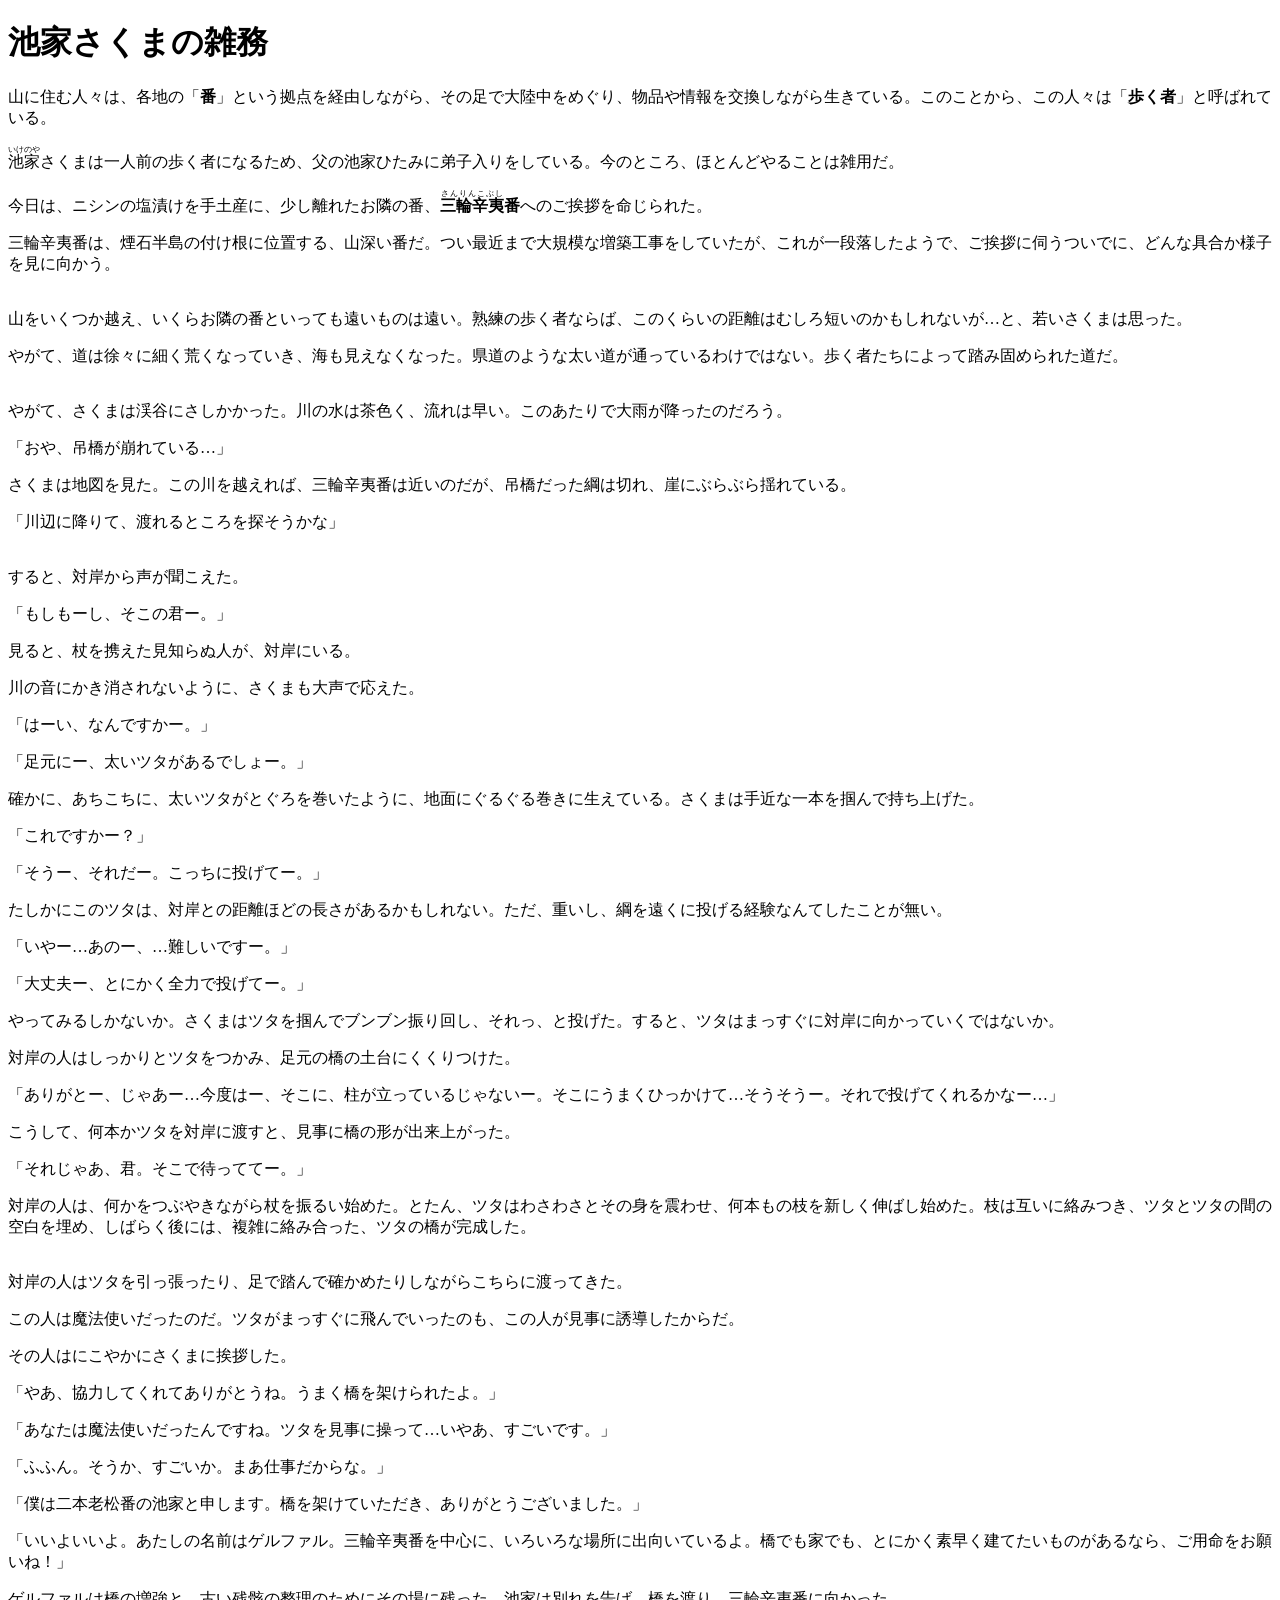
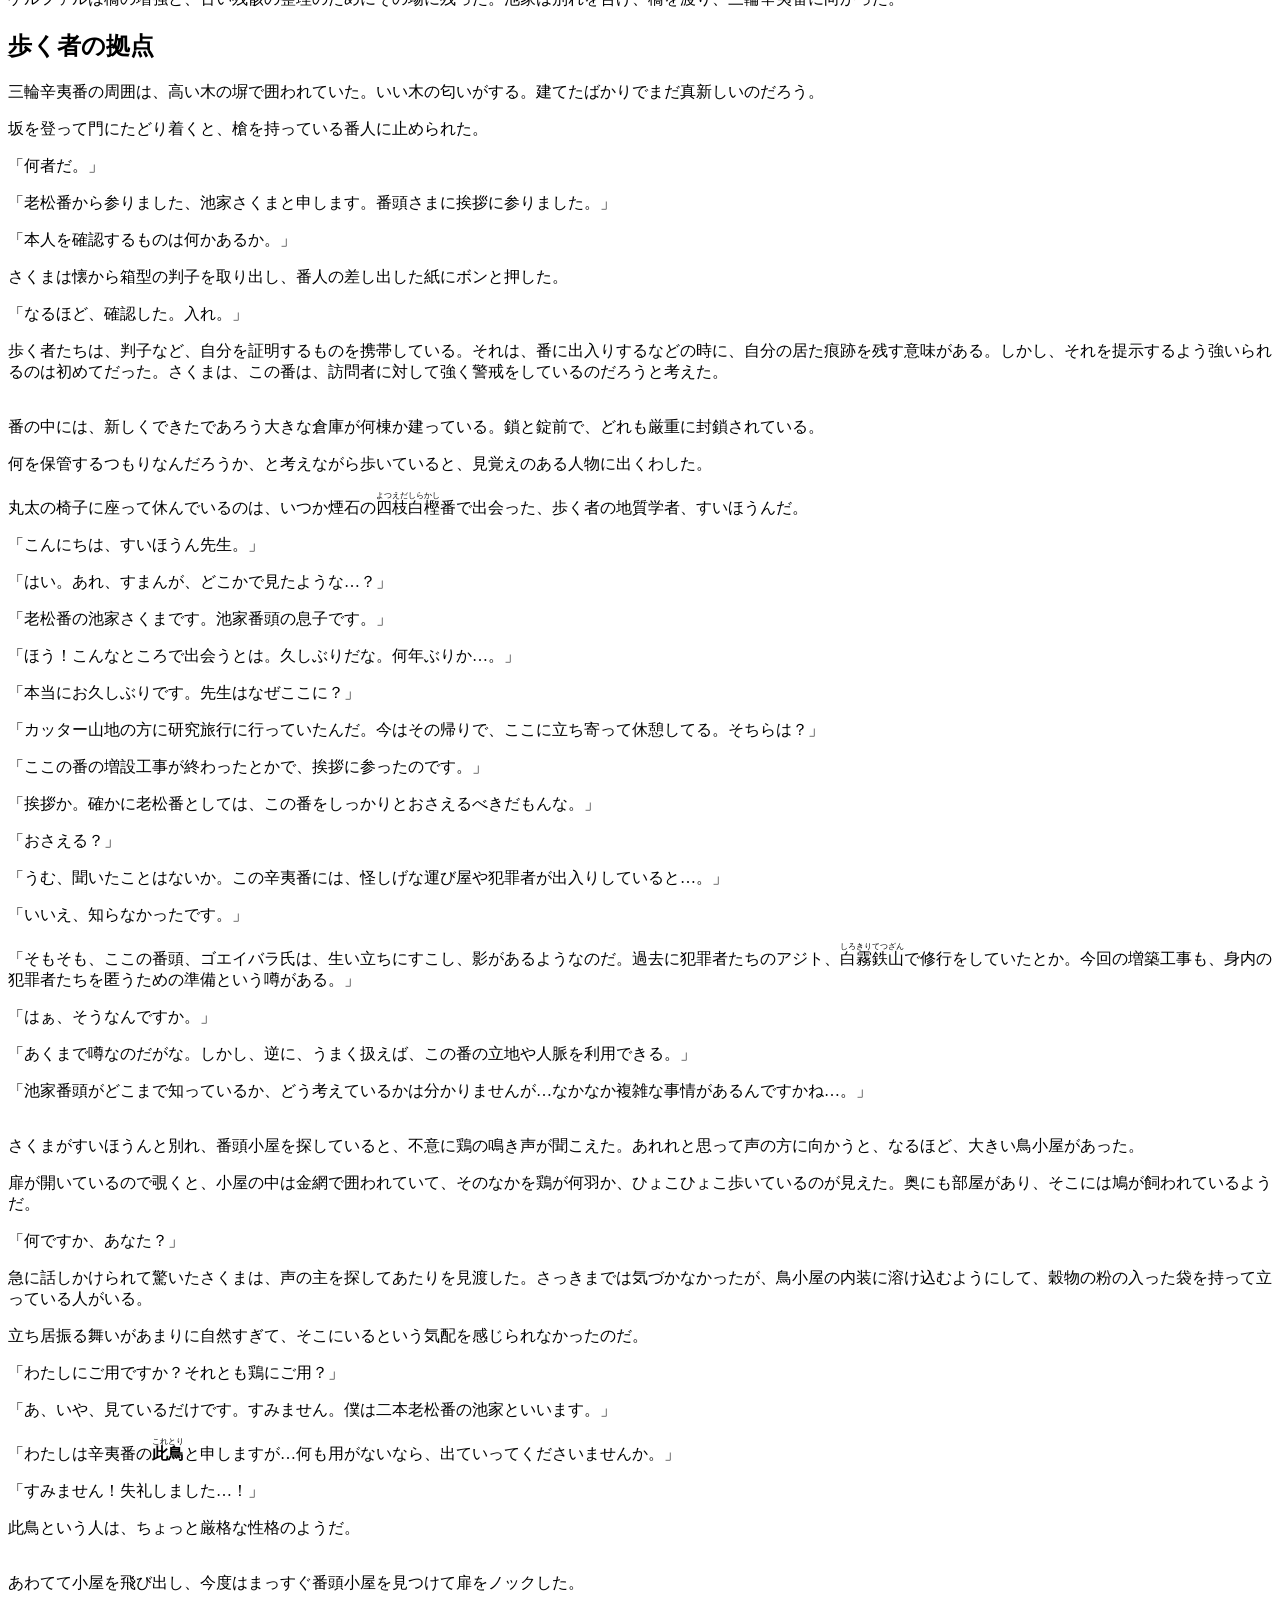
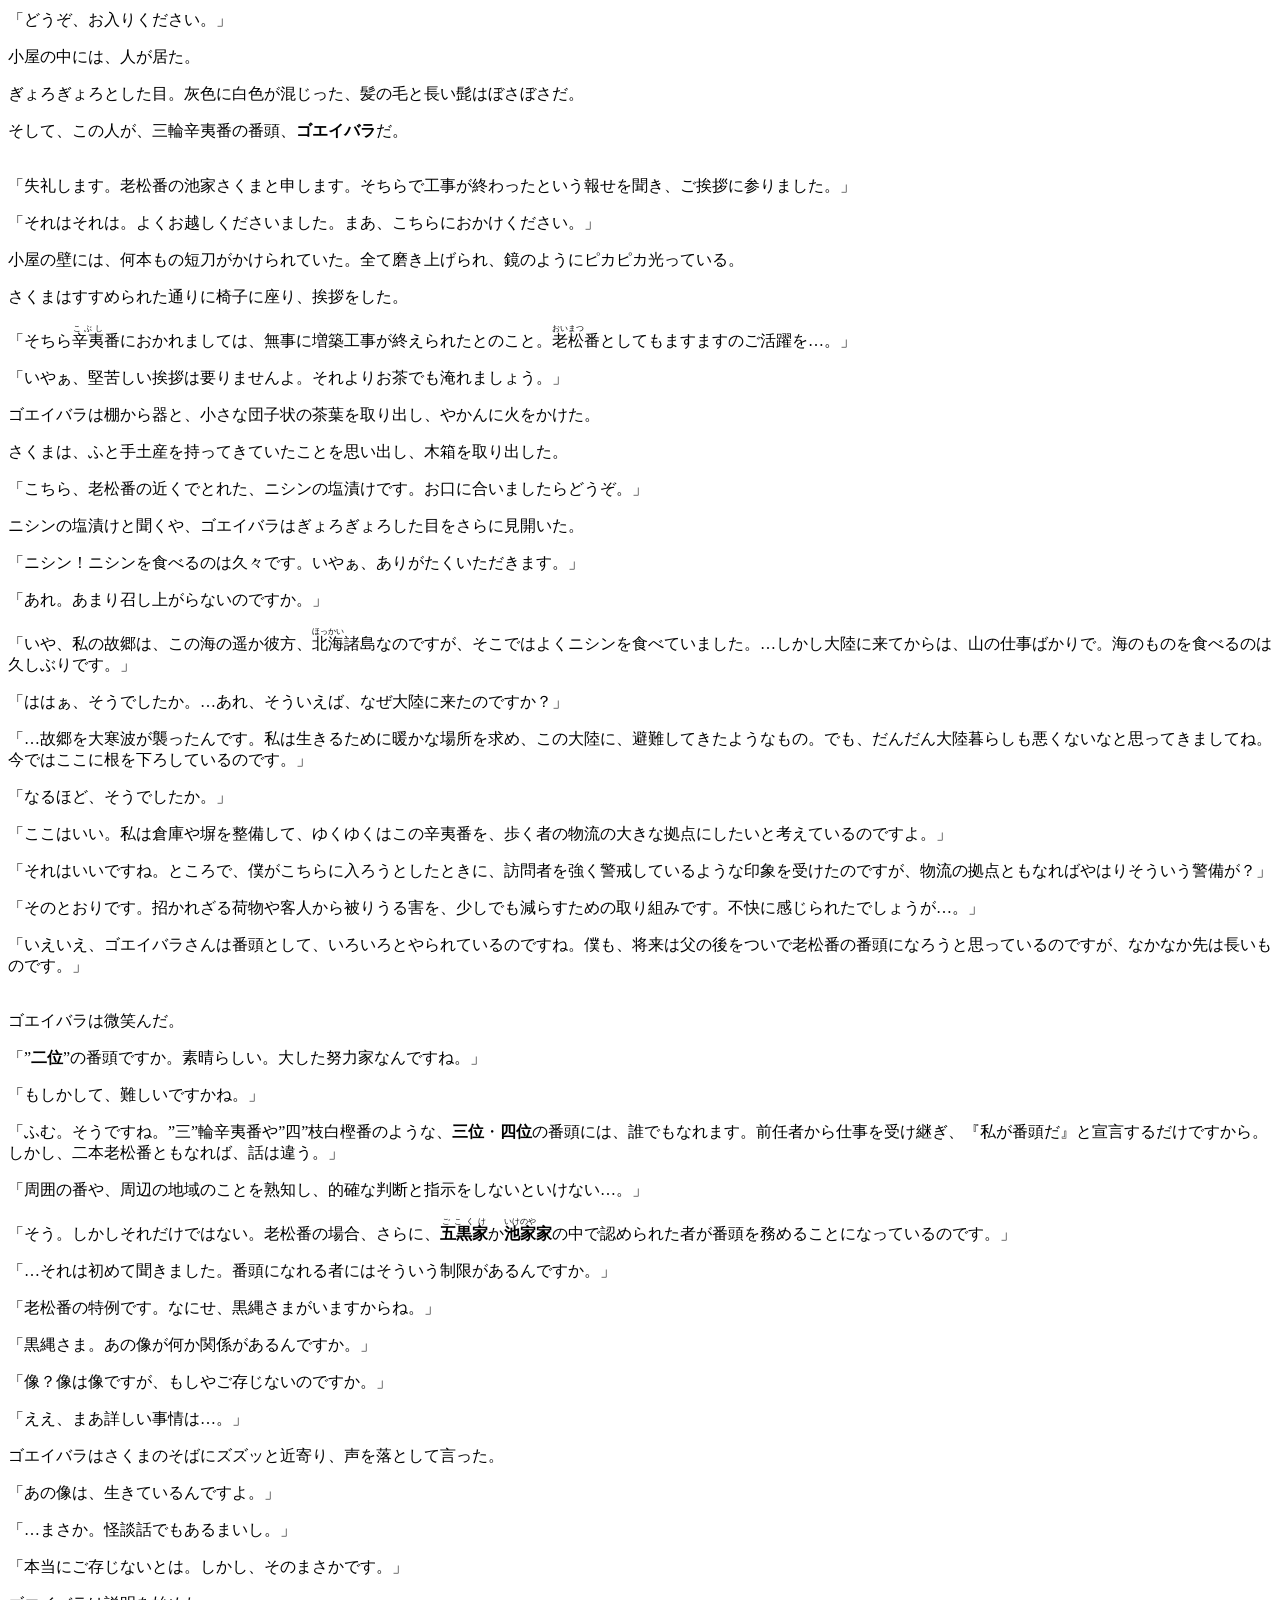
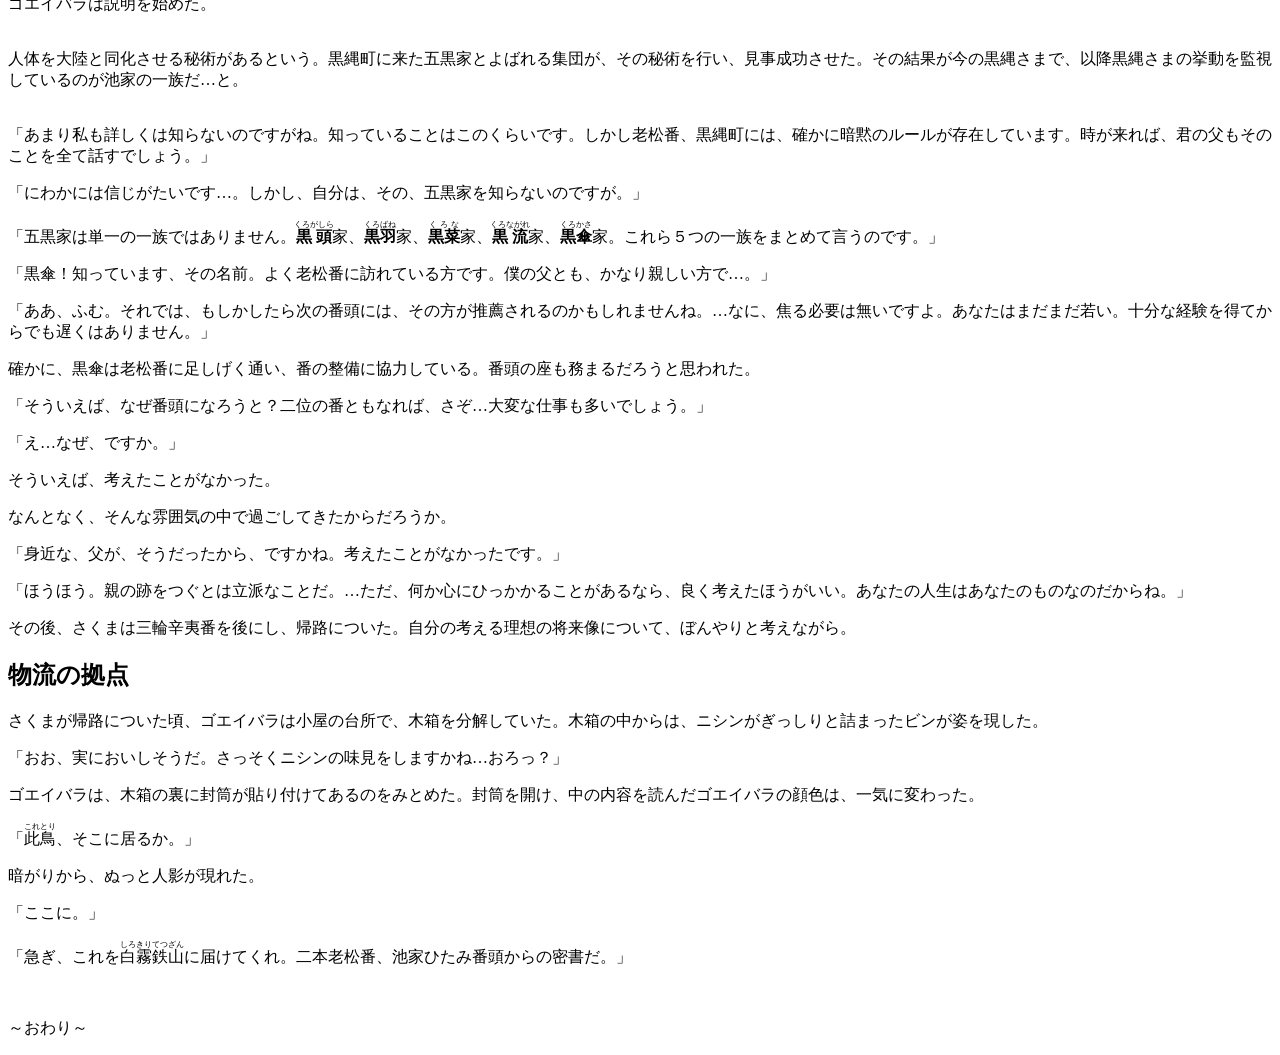
<file: StoryCleartext/Sakuma.html>
<!DOCTYPE html>

<html>
<head>
  <!--日本語対応-->
  <meta charset="UTF-8"> 
  <title>Sakuma</title>
  <link href="Style/style.css" type="text/css" rel="stylesheet"/>
</head>

<body>

  <h1>池家さくまの雑務</h1>

  <p>山に住む人々は、各地の「<b>番</b>」という拠点を経由しながら、その足で大陸中をめぐり、物品や情報を交換しながら生きている。このことから、この人々は「<b>歩く者</b>」と呼ばれている。</p>

  <p><ruby>池家<rt>いけのや</rt></ruby>さくまは一人前の歩く者になるため、父の池家ひたみに弟子入りをしている。今のところ、ほとんどやることは雑用だ。</p>

  <p>今日は、ニシンの塩漬けを手土産に、少し離れたお隣の番、<ruby style=""><b>三輪辛夷</b><rt style="">さんりんこぶし</rt></ruby><b>番</b>へのご挨拶を命じられた。</p>

  <p>三輪辛夷番は、煙石半島の付け根に位置する、山深い番だ。つい最近まで大規模な増築工事をしていたが、これが一段落したようで、ご挨拶に伺うついでに、どんな具合か様子を見に向かう。<br><br></p>

  <p>山をいくつか越え、いくらお隣の番といっても遠いものは遠い。熟練の歩く者ならば、このくらいの距離はむしろ短いのかもしれないが…と、若いさくまは思った。</p>

  <p>やがて、道は徐々に細く荒くなっていき、海も見えなくなった。県道のような太い道が通っているわけではない。歩く者たちによって踏み固められた道だ。<br><br></p>

  <p>やがて、さくまは渓谷にさしかかった。川の水は茶色く、流れは早い。このあたりで大雨が降ったのだろう。</p>

  <p>「おや、吊橋が崩れている…」</p>

  <p>さくまは地図を見た。この川を越えれば、三輪辛夷番は近いのだが、吊橋だった綱は切れ、崖にぶらぶら揺れている。</p>

  <p>「川辺に降りて、渡れるところを探そうかな」<br><br></p>

  <p>すると、対岸から声が聞こえた。</p>

  <p>「もしもーし、そこの君ー。」</p>

  <p>見ると、杖を携えた見知らぬ人が、対岸にいる。</p>

  <p>川の音にかき消されないように、さくまも大声で応えた。</p>

  <p>「はーい、なんですかー。」</p>

  <p>「足元にー、太いツタがあるでしょー。」</p>

  <p>確かに、あちこちに、太いツタがとぐろを巻いたように、地面にぐるぐる巻きに生えている。さくまは手近な一本を掴んで持ち上げた。</p>

  <p>「これですかー？」</p>

  <p>「そうー、それだー。こっちに投げてー。」</p>

  <p>たしかにこのツタは、対岸との距離ほどの長さがあるかもしれない。ただ、重いし、綱を遠くに投げる経験なんてしたことが無い。</p>

  <p>「いやー…あのー、…難しいですー。」</p>

  <p>「大丈夫ー、とにかく全力で投げてー。」</p>

  <p>やってみるしかないか。さくまはツタを掴んでブンブン振り回し、それっ、と投げた。すると、ツタはまっすぐに対岸に向かっていくではないか。</p>

  <p>対岸の人はしっかりとツタをつかみ、足元の橋の土台にくくりつけた。</p>

  <p>「ありがとー、じゃあー…今度はー、そこに、柱が立っているじゃないー。そこにうまくひっかけて…そうそうー。それで投げてくれるかなー…」</p>

  <p>こうして、何本かツタを対岸に渡すと、見事に橋の形が出来上がった。</p>

  <p>「それじゃあ、君。そこで待っててー。」</p>

  <p>対岸の人は、何かをつぶやきながら杖を振るい始めた。とたん、ツタはわさわさとその身を震わせ、何本もの枝を新しく伸ばし始めた。枝は互いに絡みつき、ツタとツタの間の空白を埋め、しばらく後には、複雑に絡み合った、ツタの橋が完成した。<br><br></p>

  <p>対岸の人はツタを引っ張ったり、足で踏んで確かめたりしながらこちらに渡ってきた。</p>

  <p>この人は魔法使いだったのだ。ツタがまっすぐに飛んでいったのも、この人が見事に誘導したからだ。</p>

  <p>その人はにこやかにさくまに挨拶した。</p>

  <p>「やあ、協力してくれてありがとうね。うまく橋を架けられたよ。」</p>

  <p>「あなたは魔法使いだったんですね。ツタを見事に操って…いやあ、すごいです。」</p>

  <p>「ふふん。そうか、すごいか。まあ仕事だからな。」</p>

  <p>「僕は二本老松番の池家と申します。橋を架けていただき、ありがとうございました。」</p>

  <p>「いいよいいよ。あたしの名前はゲルファル。三輪辛夷番を中心に、いろいろな場所に出向いているよ。橋でも家でも、とにかく素早く建てたいものがあるなら、ご用命をお願いね！」</p>

  <p>ゲルファルは橋の増強と、古い残骸の整理のためにその場に残った。池家は別れを告げ、橋を渡り、三輪辛夷番に向かった。</p>

  <h2>歩く者の拠点</h2>

  <p>三輪辛夷番の周囲は、高い木の塀で囲われていた。いい木の匂いがする。建てたばかりでまだ真新しいのだろう。</p>

  <p>坂を登って門にたどり着くと、槍を持っている番人に止められた。</p>

  <p>「何者だ。」</p>

  <p>「老松番から参りました、池家さくまと申します。番頭さまに挨拶に参りました。」</p>

  <p>「本人を確認するものは何かあるか。」</p>

  <p>さくまは懐から箱型の判子を取り出し、番人の差し出した紙にボンと押した。</p>

  <p>「なるほど、確認した。入れ。」</p>

  <p>歩く者たちは、判子など、自分を証明するものを携帯している。それは、番に出入りするなどの時に、自分の居た痕跡を残す意味がある。しかし、それを提示するよう強いられるのは初めてだった。さくまは、この番は、訪問者に対して強く警戒をしているのだろうと考えた。<br><br></p>

  <p>番の中には、新しくできたであろう大きな倉庫が何棟か建っている。鎖と錠前で、どれも厳重に封鎖されている。</p>

  <p>何を保管するつもりなんだろうか、と考えながら歩いていると、見覚えのある人物に出くわした。</p>

  <p>丸太の椅子に座って休んでいるのは、いつか煙石の<ruby>四枝白樫<rt>よつえだしらかし</rt></ruby>番で出会った、歩く者の地質学者、すいほうんだ。</p>

  <p>「こんにちは、すいほうん先生。」</p>

  <p>「はい。あれ、すまんが、どこかで見たような…？」</p>

  <p>「老松番の池家さくまです。池家番頭の息子です。」</p>

  <p>「ほう！こんなところで出会うとは。久しぶりだな。何年ぶりか…。」</p>

  <p>「本当にお久しぶりです。先生はなぜここに？」</p>

  <p>「カッター山地の方に研究旅行に行っていたんだ。今はその帰りで、ここに立ち寄って休憩してる。そちらは？」</p>

  <p>「ここの番の増設工事が終わったとかで、挨拶に参ったのです。」</p>

  <p>「挨拶か。確かに老松番としては、この番をしっかりとおさえるべきだもんな。」</p>

  <p>「おさえる？」</p>

  <p>「うむ、聞いたことはないか。この辛夷番には、怪しげな運び屋や犯罪者が出入りしていると…。」</p>

  <p>「いいえ、知らなかったです。」</p>

  <p>「そもそも、ここの番頭、ゴエイバラ氏は、生い立ちにすこし、影があるようなのだ。過去に犯罪者たちのアジト、<ruby>白霧鉄山<rt>しろきりてつざん</rt></ruby>で修行をしていたとか。今回の増築工事も、身内の犯罪者たちを匿うための準備という噂がある。」</p>

  <p>「はぁ、そうなんですか。」</p>

  <p>「あくまで噂なのだがな。しかし、逆に、うまく扱えば、この番の立地や人脈を利用できる。」</p>

  <p>「池家番頭がどこまで知っているか、どう考えているかは分かりませんが…なかなか複雑な事情があるんですかね…。」<br><br></p>

  <p>さくまがすいほうんと別れ、番頭小屋を探していると、不意に鶏の鳴き声が聞こえた。あれれと思って声の方に向かうと、なるほど、大きい鳥小屋があった。</p>

  <p>扉が開いているので覗くと、小屋の中は金網で囲われていて、そのなかを鶏が何羽か、ひょこひょこ歩いているのが見えた。奥にも部屋があり、そこには鳩が飼われているようだ。</p>

  <p>「何ですか、あなた？」</p>

  <p>急に話しかけられて驚いたさくまは、声の主を探してあたりを見渡した。さっきまでは気づかなかったが、鳥小屋の内装に溶け込むようにして、穀物の粉の入った袋を持って立っている人がいる。</p>

  <p>立ち居振る舞いがあまりに自然すぎて、そこにいるという気配を感じられなかったのだ。</p>

  <p>「わたしにご用ですか？それとも鶏にご用？」</p>

  <p>「あ、いや、見ているだけです。すみません。僕は二本老松番の池家といいます。」</p>

  <p>「わたしは辛夷番の<ruby><b>此鳥</b><rt>これとり</rt></ruby>と申しますが…何も用がないなら、出ていってくださいませんか。」</p>

  <p>「すみません！失礼しました…！」</p>

  <p>此鳥という人は、ちょっと厳格な性格のようだ。<br><br></p>

  <p>あわてて小屋を飛び出し、今度はまっすぐ番頭小屋を見つけて扉をノックした。</p>

  <p>「どうぞ、お入りください。」</p>

  <p>小屋の中には、人が居た。</p>

  <p>ぎょろぎょろとした目。灰色に白色が混じった、髪の毛と長い髭はぼさぼさだ。</p>

  <p>そして、この人が、三輪辛夷番の番頭、<b>ゴエイバラ</b>だ。<br><br></p>

  <p>「失礼します。老松番の池家さくまと申します。そちらで工事が終わったという報せを聞き、ご挨拶に参りました。」</p>

  <p>「それはそれは。よくお越しくださいました。まあ、こちらにおかけください。」</p>

  <p>小屋の壁には、何本もの短刀がかけられていた。全て磨き上げられ、鏡のようにピカピカ光っている。</p>

  <p>さくまはすすめられた通りに椅子に座り、挨拶をした。</p>

  <p>「そちら<ruby>辛夷<rt>こぶし</rt></ruby>番におかれましては、無事に増築工事が終えられたとのこと。<ruby>老松<rt>おいまつ</rt></ruby>番としてもますますのご活躍を…。」</p>

  <p>「いやぁ、堅苦しい挨拶は要りませんよ。それよりお茶でも淹れましょう。」</p>

  <p>ゴエイバラは棚から器と、小さな団子状の茶葉を取り出し、やかんに火をかけた。</p>

  <p>さくまは、ふと手土産を持ってきていたことを思い出し、木箱を取り出した。</p>

  <p>「こちら、老松番の近くでとれた、ニシンの塩漬けです。お口に合いましたらどうぞ。」</p>

  <p>ニシンの塩漬けと聞くや、ゴエイバラはぎょろぎょろした目をさらに見開いた。</p>

  <p>「ニシン！ニシンを食べるのは久々です。いやぁ、ありがたくいただきます。」</p>

  <p>「あれ。あまり召し上がらないのですか。」</p>

  <p>「いや、私の故郷は、この海の遥か彼方、<ruby>北海<rt>ほっかい</rt></ruby>諸島なのですが、そこではよくニシンを食べていました。…しかし大陸に来てからは、山の仕事ばかりで。海のものを食べるのは久しぶりです。」</p>

  <p>「ははぁ、そうでしたか。…あれ、そういえば、なぜ大陸に来たのですか？」</p>

  <p>「…故郷を大寒波が襲ったんです。私は生きるために暖かな場所を求め、この大陸に、避難してきたようなもの。でも、だんだん大陸暮らしも悪くないなと思ってきましてね。今ではここに根を下ろしているのです。」</p>

  <p>「なるほど、そうでしたか。」</p>

  <p>「ここはいい。私は倉庫や塀を整備して、ゆくゆくはこの辛夷番を、歩く者の物流の大きな拠点にしたいと考えているのですよ。」</p>

  <p>「それはいいですね。ところで、僕がこちらに入ろうとしたときに、訪問者を強く警戒しているような印象を受けたのですが、物流の拠点ともなればやはりそういう警備が？」</p>

  <p>「そのとおりです。招かれざる荷物や客人から被りうる害を、少しでも減らすための取り組みです。不快に感じられたでしょうが…。」</p>

  <p>「いえいえ、ゴエイバラさんは番頭として、いろいろとやられているのですね。僕も、将来は父の後をついで老松番の番頭になろうと思っているのですが、なかなか先は長いものです。」<br><br></p>

  <p>ゴエイバラは微笑んだ。</p>

  <p>「”<b>二位</b>”の番頭ですか。素晴らしい。大した努力家なんですね。」</p>

  <p>「もしかして、難しいですかね。」</p>

  <p>「ふむ。そうですね。”三”輪辛夷番や”四”枝白樫番のような、<b>三位</b>・<b>四位</b>の番頭には、誰でもなれます。前任者から仕事を受け継ぎ、『私が番頭だ』と宣言するだけですから。しかし、二本老松番ともなれば、話は違う。」</p>

  <p>「周囲の番や、周辺の地域のことを熟知し、的確な判断と指示をしないといけない…。」</p>

  <p>「そう。しかしそれだけではない。老松番の場合、さらに、<ruby><b>五黒家</b><rt>ごこくけ</rt></ruby>か<ruby><b>池家</b><rt>いけのや</rt></ruby><b>家</b>の中で認められた者が番頭を務めることになっているのです。」</p>

  <p>「…それは初めて聞きました。番頭になれる者にはそういう制限があるんですか。」</p>

  <p>「老松番の特例です。なにせ、黒縄さまがいますからね。」</p>

  <p>「黒縄さま。あの像が何か関係があるんですか。」</p>

  <p>「像？像は像ですが、もしやご存じないのですか。」</p>

  <p>「ええ、まあ詳しい事情は…。」</p>

  <p>ゴエイバラはさくまのそばにズズッと近寄り、声を落として言った。</p>

  <p>「あの像は、生きているんですよ。」</p>

  <p>「…まさか。怪談話でもあるまいし。」</p>

  <p>「本当にご存じないとは。しかし、そのまさかです。」</p>

  <p>ゴエイバラは説明を始めた。<br><br></p>

  <p>人体を大陸と同化させる秘術があるという。黒縄町に来た五黒家とよばれる集団が、その秘術を行い、見事成功させた。その結果が今の黒縄さまで、以降黒縄さまの挙動を監視しているのが池家の一族だ…と。<br><br></p>

  <p>「あまり私も詳しくは知らないのですがね。知っていることはこのくらいです。しかし老松番、黒縄町には、確かに暗黙のルールが存在しています。時が来れば、君の父もそのことを全て話すでしょう。」</p>

  <p>「にわかには信じがたいです…。しかし、自分は、その、五黒家を知らないのですが。」</p>

  <p>「五黒家は単一の一族ではありません。<ruby><b>黒頭</b><rt>くろがしら</rt></ruby>家、<ruby><b>黒羽</b><rt>くろばね</rt></ruby>家、<ruby><b>黒菜</b><rt>くろな</rt></ruby>家、<ruby><b>黒流</b><rt>くろながれ</rt></ruby>家、<ruby><b>黒傘</b><rt>くろかさ</rt></ruby>家。これら５つの一族をまとめて言うのです。」</p>

  <p>「黒傘！知っています、その名前。よく老松番に訪れている方です。僕の父とも、かなり親しい方で…。」</p>

  <p>「ああ、ふむ。それでは、もしかしたら次の番頭には、その方が推薦されるのかもしれませんね。…なに、焦る必要は無いですよ。あなたはまだまだ若い。十分な経験を得てからでも遅くはありません。」</p>

  <p>確かに、黒傘は老松番に足しげく通い、番の整備に協力している。番頭の座も務まるだろうと思われた。</p>

  <p>「そういえば、なぜ番頭になろうと？二位の番ともなれば、さぞ…大変な仕事も多いでしょう。」</p>

  <p>「え…なぜ、ですか。」</p>

  <p>そういえば、考えたことがなかった。</p>

  <p>なんとなく、そんな雰囲気の中で過ごしてきたからだろうか。</p>

  <p>「身近な、父が、そうだったから、ですかね。考えたことがなかったです。」</p>

  <p>「ほうほう。親の跡をつぐとは立派なことだ。…ただ、何か心にひっかかることがあるなら、良く考えたほうがいい。あなたの人生はあなたのものなのだからね。」</p>

  <p>その後、さくまは三輪辛夷番を後にし、帰路についた。自分の考える理想の将来像について、ぼんやりと考えながら。</p>

  <h2>物流の拠点</h2>

  <p>さくまが帰路についた頃、ゴエイバラは小屋の台所で、木箱を分解していた。木箱の中からは、ニシンがぎっしりと詰まったビンが姿を現した。</p>

  <p>「おお、実においしそうだ。さっそくニシンの味見をしますかね…おろっ？」</p>

  <p>ゴエイバラは、木箱の裏に封筒が貼り付けてあるのをみとめた。封筒を開け、中の内容を読んだゴエイバラの顔色は、一気に変わった。</p>

  <p>「<ruby>此鳥<rt>これとり</rt></ruby>、そこに居るか。」</p>

  <p>暗がりから、ぬっと人影が現れた。</p>

  <p>「ここに。」</p>

  <p>「急ぎ、これを<ruby>白霧鉄山<rt>しろきりてつざん</rt></ruby>に届けてくれ。二本老松番、池家ひたみ番頭からの密書だ。」</p>

  <p><br/></p>

  <p>
  ～おわり～
  </p>
</body>
</html>
</file>
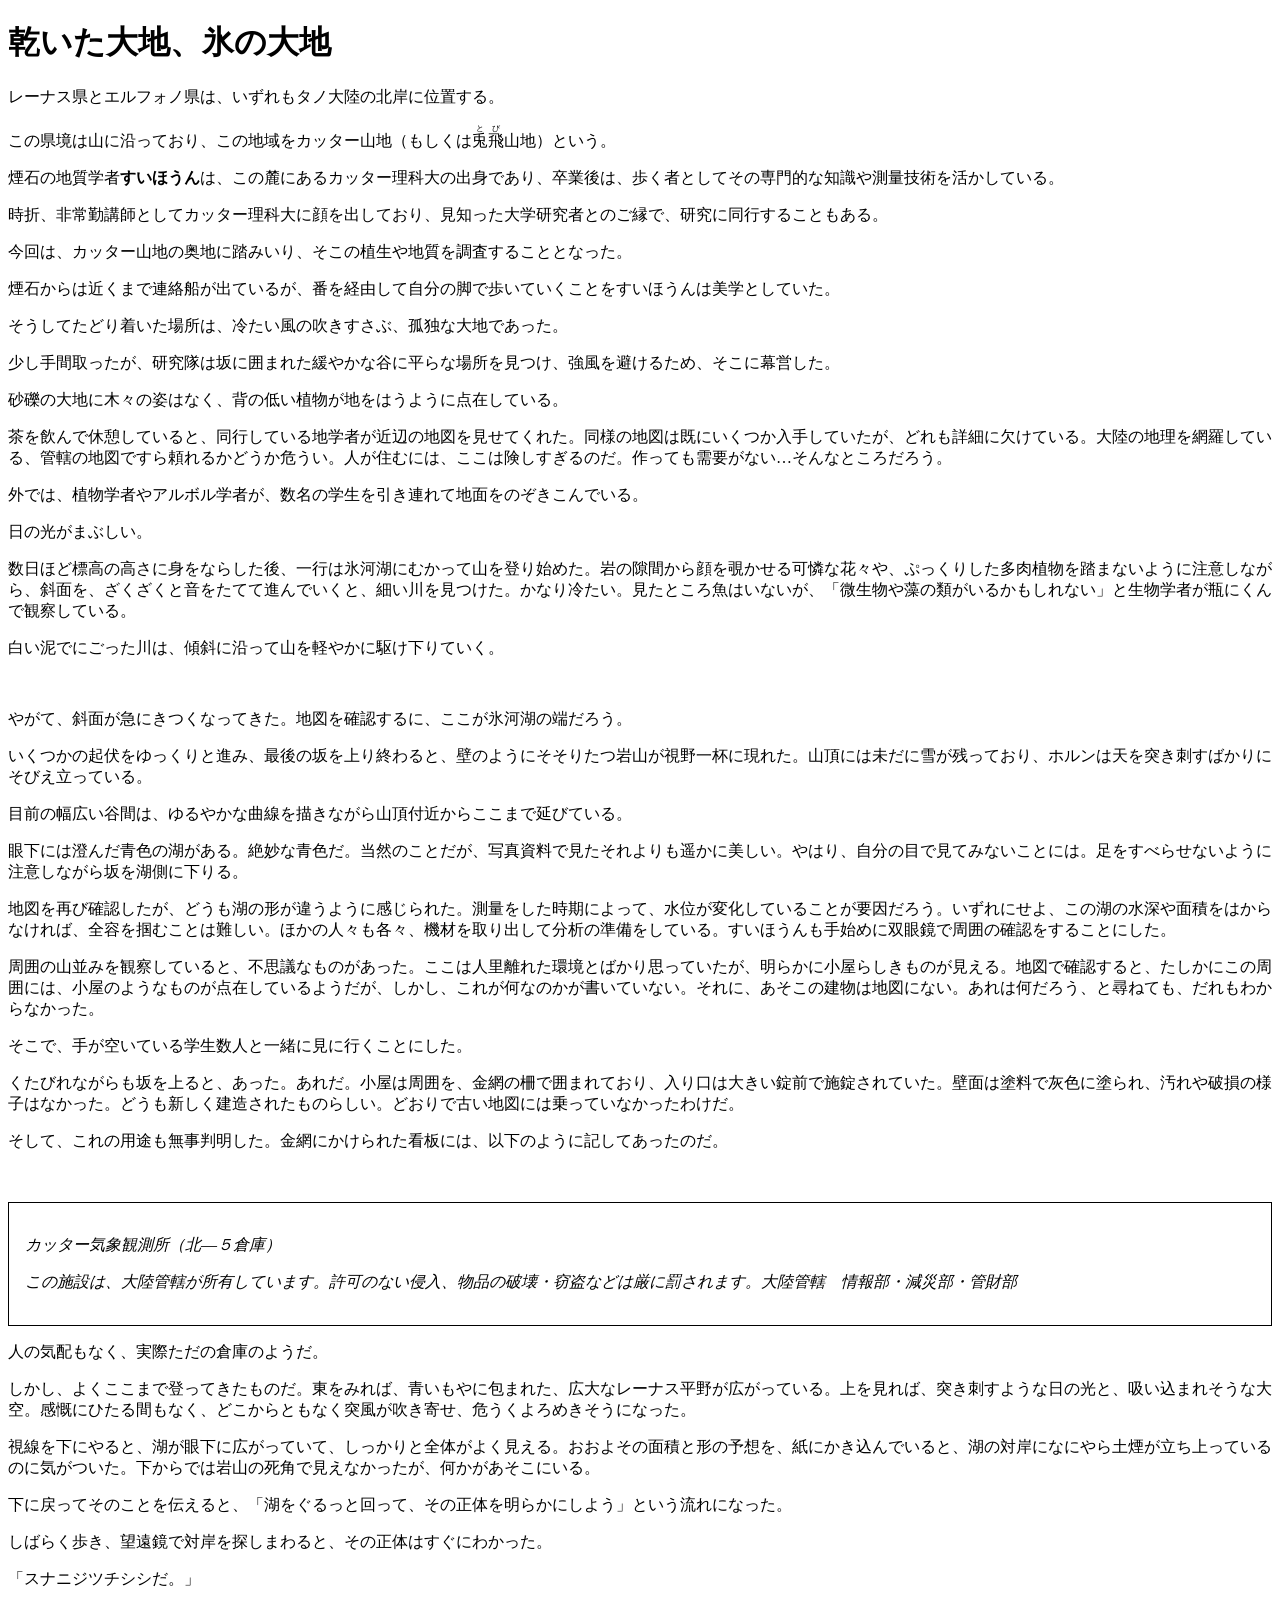
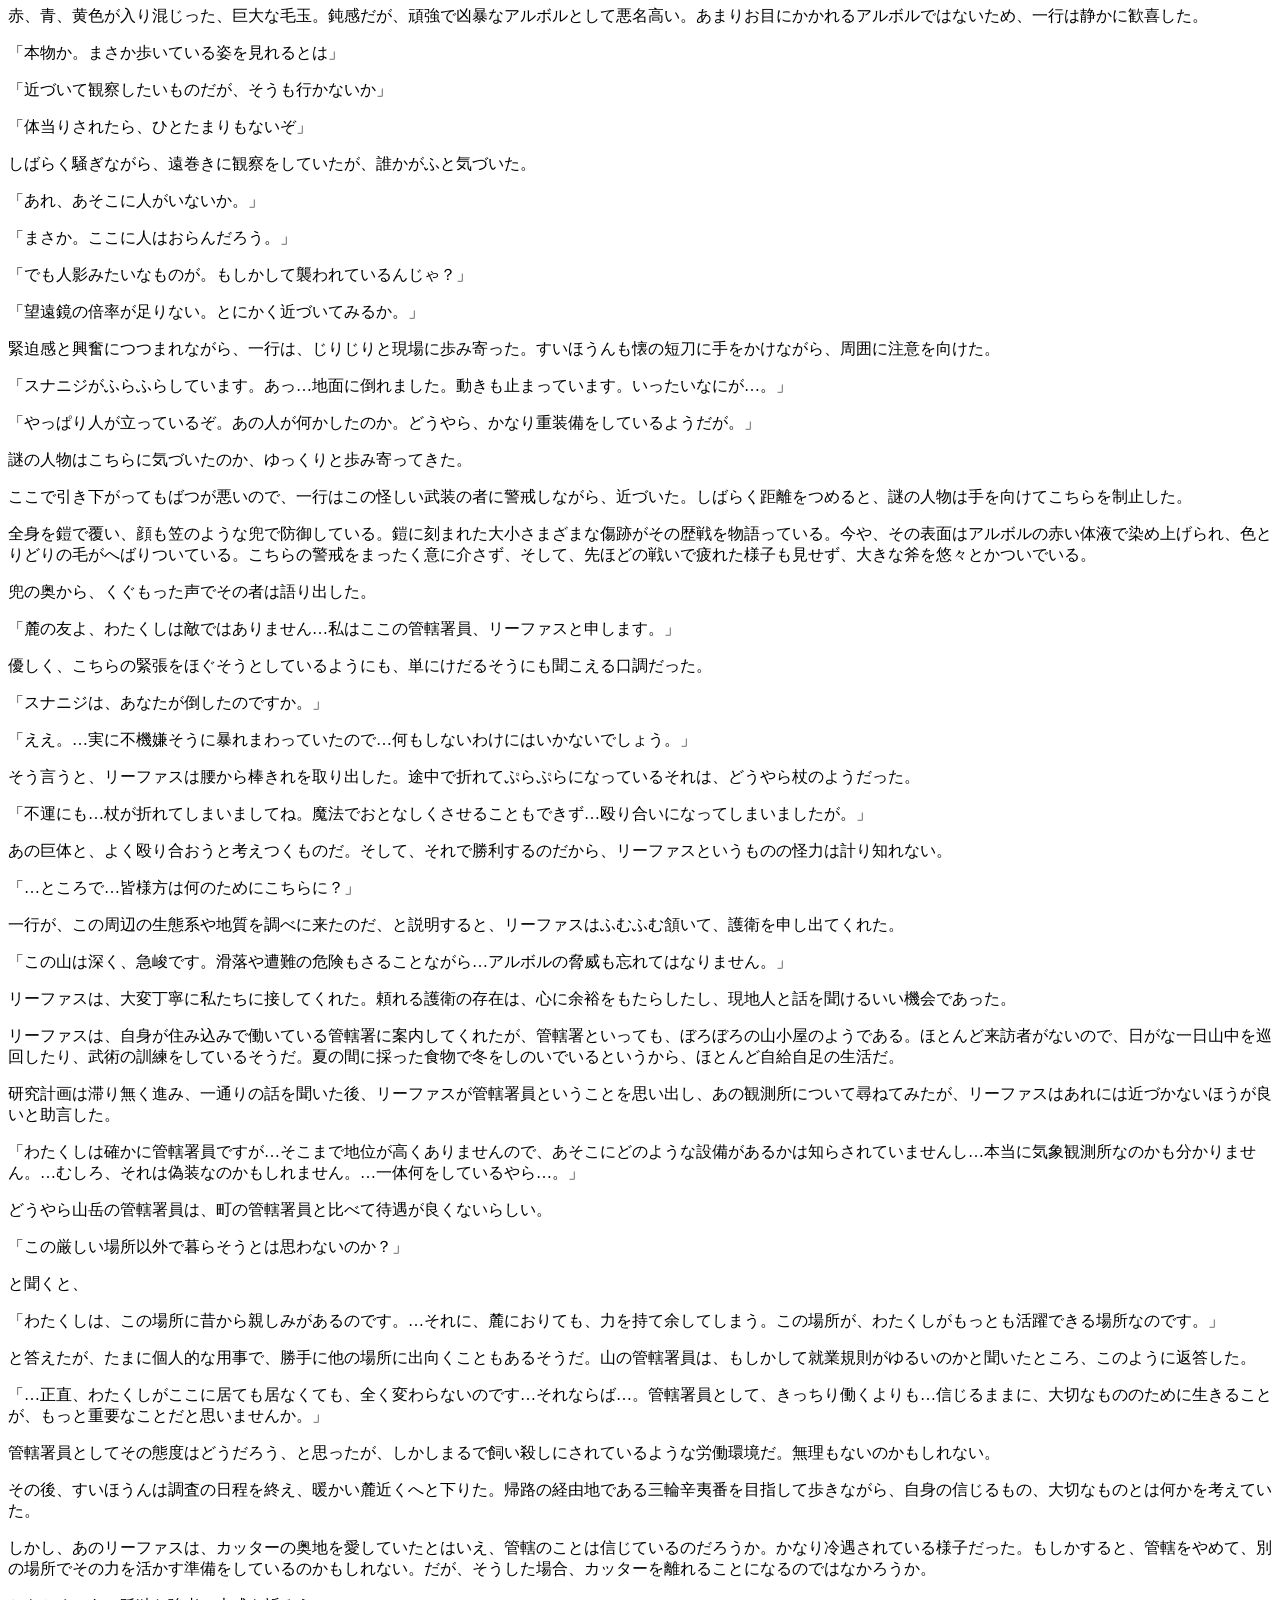
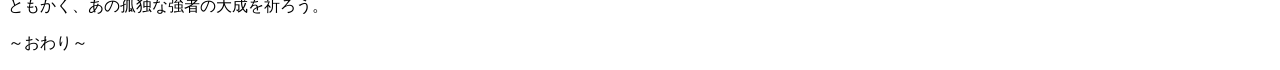
<file: StoryCleartext/Suihoun.html>
<!DOCTYPE html>

<html>
<head>
  <!--日本語対応-->
  <meta charset="UTF-8"> 
  <title>Suihoun</title>
  <link href="Style/style.css" type="text/css" rel="stylesheet"/>
</head>

<body>
  <h1>乾いた大地、氷の大地</h1>

  <p>レーナス県とエルフォノ県は、いずれもタノ大陸の北岸に位置する。</p>

  <p>この県境は山に沿っており、この地域をカッター山地（もしくは<ruby>兎飛<rt>とび</rt></ruby>山地）という。</p>

  <p>煙石の地質学者<b>すいほうん</b>は、この麓にあるカッター理科大の出身であり、卒業後は、歩く者としてその専門的な知識や測量技術を活かしている。</p>

  <p>時折、非常勤講師としてカッター理科大に顔を出しており、見知った大学研究者とのご縁で、研究に同行することもある。</p>

  <p>今回は、カッター山地の奥地に踏みいり、そこの植生や地質を調査することとなった。</p>

  <p>煙石からは近くまで連絡船が出ているが、番を経由して自分の脚で歩いていくことをすいほうんは美学としていた。</p>

  <p>そうしてたどり着いた場所は、冷たい風の吹きすさぶ、孤独な大地であった。</p>

  <p>少し手間取ったが、研究隊は坂に囲まれた緩やかな谷に平らな場所を見つけ、強風を避けるため、そこに幕営した。</p>

  <p>砂礫の大地に木々の姿はなく、背の低い植物が地をはうように点在している。</p>

  <p>茶を飲んで休憩していると、同行している地学者が近辺の地図を見せてくれた。同様の地図は既にいくつか入手していたが、どれも詳細に欠けている。大陸の地理を網羅している、管轄の地図ですら頼れるかどうか危うい。人が住むには、ここは険しすぎるのだ。作っても需要がない…そんなところだろう。</p>

  <p>外では、植物学者やアルボル学者が、数名の学生を引き連れて地面をのぞきこんでいる。</p>

  <p>日の光がまぶしい。</p>

  <p>数日ほど標高の高さに身をならした後、一行は氷河湖にむかって山を登り始めた。岩の隙間から顔を覗かせる可憐な花々や、ぷっくりした多肉植物を踏まないように注意しながら、斜面を、ざくざくと音をたてて進んでいくと、細い川を見つけた。かなり冷たい。見たところ魚はいないが、「微生物や藻の類がいるかもしれない」と生物学者が瓶にくんで観察している。</p>

  <p>白い泥でにごった川は、傾斜に沿って山を軽やかに駆け下りていく。</p>

  <p><br/></p>

  <p>やがて、斜面が急にきつくなってきた。地図を確認するに、ここが氷河湖の端だろう。</p>

  <p>いくつかの起伏をゆっくりと進み、最後の坂を上り終わると、壁のようにそそりたつ岩山が視野一杯に現れた。山頂には未だに雪が残っており、ホルンは天を突き刺すばかりにそびえ立っている。</p>

  <p>目前の幅広い谷間は、ゆるやかな曲線を描きながら山頂付近からここまで延びている。</p>

  <p>眼下には澄んだ青色の湖がある。絶妙な青色だ。当然のことだが、写真資料で見たそれよりも遥かに美しい。やはり、自分の目で見てみないことには。足をすべらせないように注意しながら坂を湖側に下りる。</p>

  <p>地図を再び確認したが、どうも湖の形が違うように感じられた。測量をした時期によって、水位が変化していることが要因だろう。いずれにせよ、この湖の水深や面積をはからなければ、全容を掴むことは難しい。ほかの人々も各々、機材を取り出して分析の準備をしている。すいほうんも手始めに双眼鏡で周囲の確認をすることにした。</p>

  <p>周囲の山並みを観察していると、不思議なものがあった。ここは人里離れた環境とばかり思っていたが、明らかに小屋らしきものが見える。地図で確認すると、たしかにこの周囲には、小屋のようなものが点在しているようだが、しかし、これが何なのかが書いていない。それに、あそこの建物は地図にない。あれは何だろう、と尋ねても、だれもわからなかった。</p>

  <p>そこで、手が空いている学生数人と一緒に見に行くことにした。</p>

  <p>くたびれながらも坂を上ると、あった。あれだ。小屋は周囲を、金網の柵で囲まれており、入り口は大きい錠前で施錠されていた。壁面は塗料で灰色に塗られ、汚れや破損の様子はなかった。どうも新しく建造されたものらしい。どおりで古い地図には乗っていなかったわけだ。</p>

  <p>そして、これの用途も無事判明した。金網にかけられた看板には、以下のように記してあったのだ。</p>

  <p><br/></p>

  <div class="kakomi">
    <p><i>カッター気象観測所（北―５倉庫）</i><br/></p>

    <p><i>この施設は、大陸管轄が所有しています。許可のない侵入、物品の破壊・窃盗などは厳に罰されます。大陸管轄　情報部・減災部・管財部</i></p>
  </div>

  <p>人の気配もなく、実際ただの倉庫のようだ。</p>

  <p>しかし、よくここまで登ってきたものだ。東をみれば、青いもやに包まれた、広大なレーナス平野が広がっている。上を見れば、突き刺すような日の光と、吸い込まれそうな大空。感慨にひたる間もなく、どこからともなく突風が吹き寄せ、危うくよろめきそうになった。</p>

  <p>視線を下にやると、湖が眼下に広がっていて、しっかりと全体がよく見える。おおよその面積と形の予想を、紙にかき込んでいると、湖の対岸になにやら土煙が立ち上っているのに気がついた。下からでは岩山の死角で見えなかったが、何かがあそこにいる。</p>

  <p>下に戻ってそのことを伝えると、「湖をぐるっと回って、その正体を明らかにしよう」という流れになった。</p>

  <p>しばらく歩き、望遠鏡で対岸を探しまわると、その正体はすぐにわかった。</p>

  <p>「スナニジツチシシだ。」</p>

  <p>赤、青、黄色が入り混じった、巨大な毛玉。鈍感だが、頑強で凶暴なアルボルとして悪名高い。あまりお目にかかれるアルボルではないため、一行は静かに歓喜した。</p>

  <p>「本物か。まさか歩いている姿を見れるとは」</p>

  <p>「近づいて観察したいものだが、そうも行かないか」</p>

  <p>「体当りされたら、ひとたまりもないぞ」</p>

  <p>しばらく騒ぎながら、遠巻きに観察をしていたが、誰かがふと気づいた。</p>

  <p>「あれ、あそこに人がいないか。」</p>

  <p>「まさか。ここに人はおらんだろう。」</p>

  <p>「でも人影みたいなものが。もしかして襲われているんじゃ？」</p>

  <p>「望遠鏡の倍率が足りない。とにかく近づいてみるか。」</p>

  <p>緊迫感と興奮につつまれながら、一行は、じりじりと現場に歩み寄った。すいほうんも懐の短刀に手をかけながら、周囲に注意を向けた。</p>

  <p>「スナニジがふらふらしています。あっ…地面に倒れました。動きも止まっています。いったいなにが…。」</p>

  <p>「やっぱり人が立っているぞ。あの人が何かしたのか。どうやら、かなり重装備をしているようだが。」</p>

  <p>謎の人物はこちらに気づいたのか、ゆっくりと歩み寄ってきた。</p>

  <p>ここで引き下がってもばつが悪いので、一行はこの怪しい武装の者に警戒しながら、近づいた。しばらく距離をつめると、謎の人物は手を向けてこちらを制止した。</p>

  <p>全身を鎧で覆い、顔も笠のような兜で防御している。鎧に刻まれた大小さまざまな傷跡がその歴戦を物語っている。今や、その表面はアルボルの赤い体液で染め上げられ、色とりどりの毛がへばりついている。こちらの警戒をまったく意に介さず、そして、先ほどの戦いで疲れた様子も見せず、大きな斧を悠々とかついでいる。</p>

  <p>兜の奥から、くぐもった声でその者は語り出した。</p>

  <p>「麓の友よ、わたくしは敵ではありません…私はここの管轄署員、リーファスと申します。」</p>

  <p>優しく、こちらの緊張をほぐそうとしているようにも、単にけだるそうにも聞こえる口調だった。</p>

  <p>「スナニジは、あなたが倒したのですか。」</p>

  <p>「ええ。…実に不機嫌そうに暴れまわっていたので…何もしないわけにはいかないでしょう。」<span style="white-space: pre;"> </span></p>

  <p>そう言うと、リーファスは腰から棒きれを取り出した。途中で折れてぷらぷらになっているそれは、どうやら杖のようだった。</p>

  <p>「不運にも…杖が折れてしまいましてね。魔法でおとなしくさせることもできず…殴り合いになってしまいましたが。」</p>

  <p>あの巨体と、よく殴り合おうと考えつくものだ。そして、それで勝利するのだから、リーファスというものの怪力は計り知れない。</p>

  <p>「…ところで…皆様方は何のためにこちらに？」</p>

  <p>一行が、この周辺の生態系や地質を調べに来たのだ、と説明すると、リーファスはふむふむ頷いて、護衛を申し出てくれた。</p>

  <p>「この山は深く、急峻です。滑落や遭難の危険もさることながら…アルボルの脅威も忘れてはなりません。」</p>

  <p>リーファスは、大変丁寧に私たちに接してくれた。頼れる護衛の存在は、心に余裕をもたらしたし、現地人と話を聞けるいい機会であった。</p>

  <p>リーファスは、自身が住み込みで働いている管轄署に案内してくれたが、管轄署といっても、ぼろぼろの山小屋のようである。ほとんど来訪者がないので、日がな一日山中を巡回したり、武術の訓練をしているそうだ。夏の間に採った食物で冬をしのいでいるというから、ほとんど自給自足の生活だ。</p>

  <p>研究計画は滞り無く進み、一通りの話を聞いた後、リーファスが管轄署員ということを思い出し、あの観測所について尋ねてみたが、リーファスはあれには近づかないほうが良いと助言した。</p>

  <p>「わたくしは確かに管轄署員ですが…そこまで地位が高くありませんので、あそこにどのような設備があるかは知らされていませんし…本当に気象観測所なのかも分かりません。…むしろ、それは偽装なのかもしれません。…一体何をしているやら…。」</p>

  <p>どうやら山岳の管轄署員は、町の管轄署員と比べて待遇が良くないらしい。</p>

  <p>「この厳しい場所以外で暮らそうとは思わないのか？」</p>

  <p>と聞くと、</p>

  <p>「わたくしは、この場所に昔から親しみがあるのです。…それに、麓におりても、力を持て余してしまう。この場所が、わたくしがもっとも活躍できる場所なのです。」</p>

  <p>と答えたが、たまに個人的な用事で、勝手に他の場所に出向くこともあるそうだ。山の管轄署員は、もしかして就業規則がゆるいのかと聞いたところ、このように返答した。</p>

  <p>「…正直、わたくしがここに居ても居なくても、全く変わらないのです…それならば…。管轄署員として、きっちり働くよりも…信じるままに、大切なもののために生きることが、もっと重要なことだと思いませんか。」</p>

  <p>管轄署員としてその態度はどうだろう、と思ったが、しかしまるで飼い殺しにされているような労働環境だ。無理もないのかもしれない。</p>

  <p>その後、すいほうんは調査の日程を終え、暖かい麓近くへと下りた。帰路の経由地である三輪辛夷番を目指して歩きながら、自身の信じるもの、大切なものとは何かを考えていた。</p>

  <p>しかし、あのリーファスは、カッターの奥地を愛していたとはいえ、管轄のことは信じているのだろうか。かなり冷遇されている様子だった。もしかすると、管轄をやめて、別の場所でその力を活かす準備をしているのかもしれない。だが、そうした場合、カッターを離れることになるのではなかろうか。</p>

  <p>ともかく、あの孤独な強者の大成を祈ろう。</p>

  <p>
  ～おわり～
  </p>
</body>
</html>
</file>
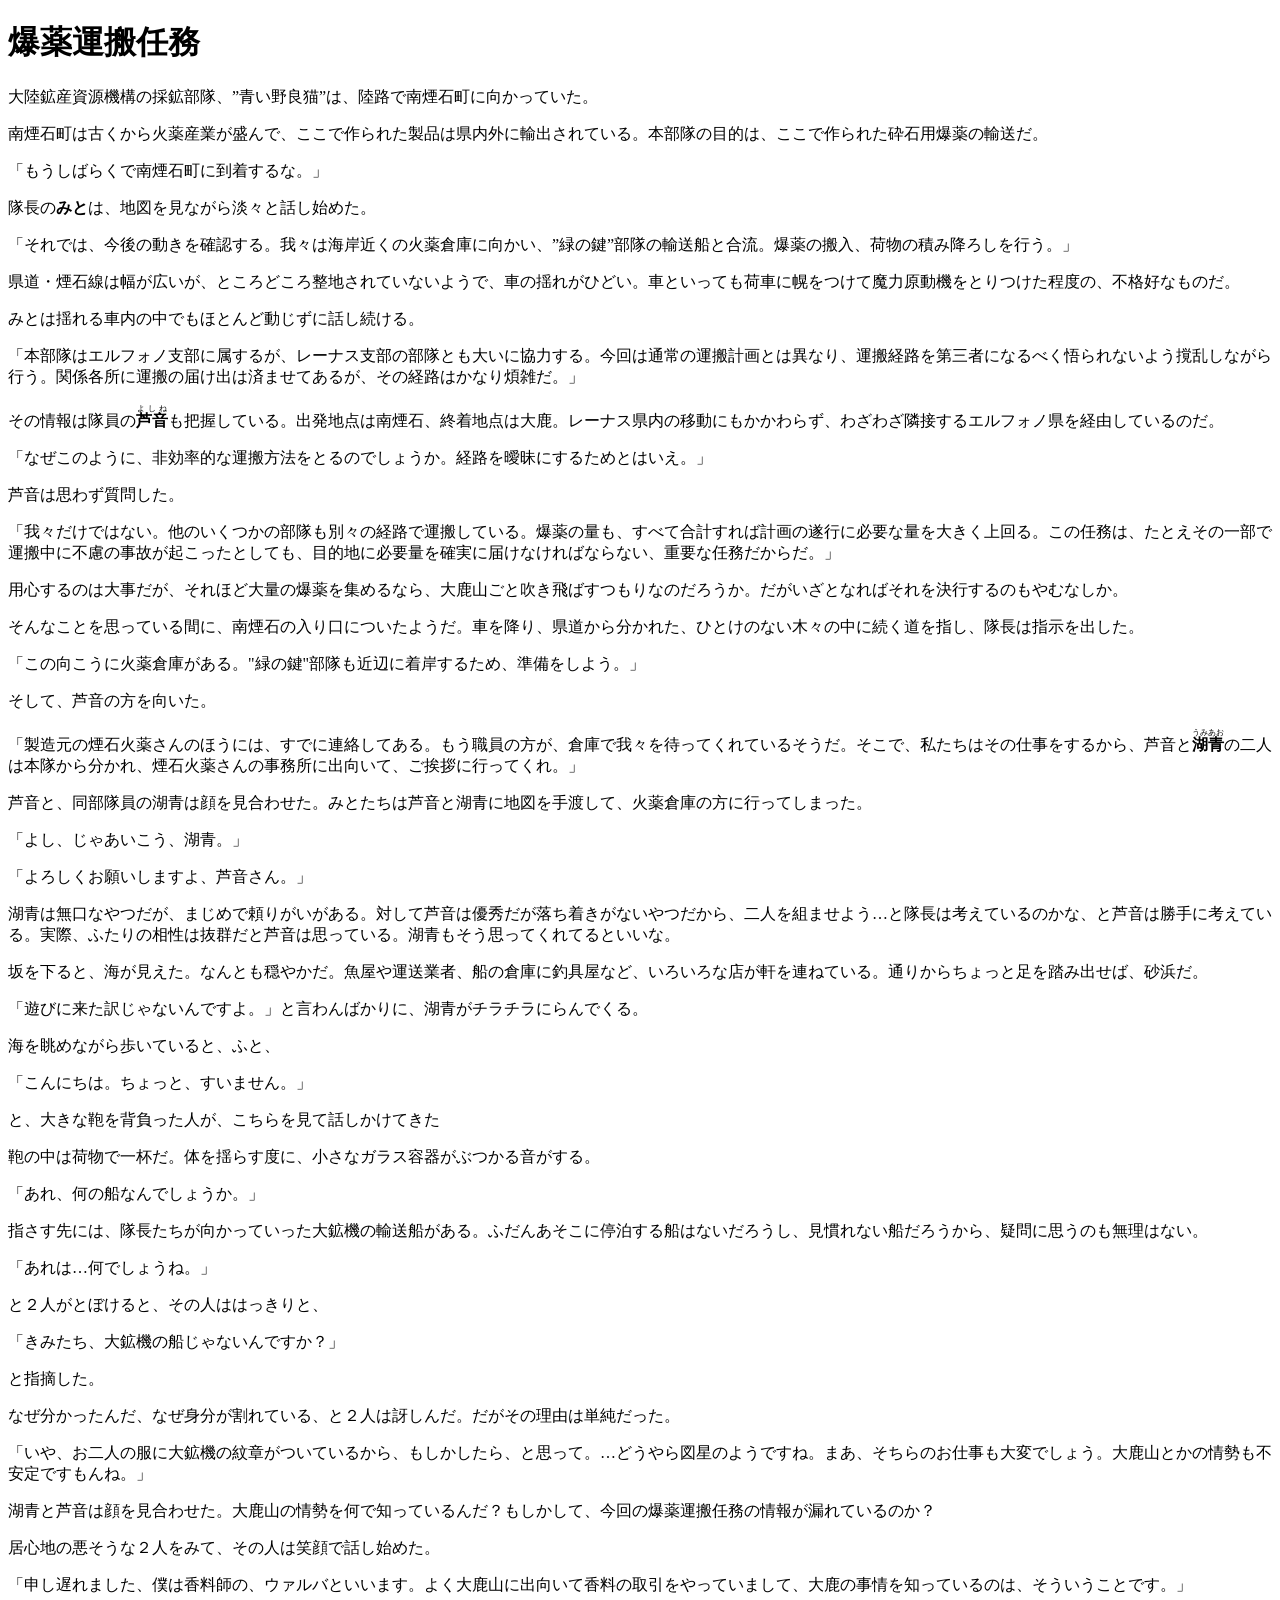
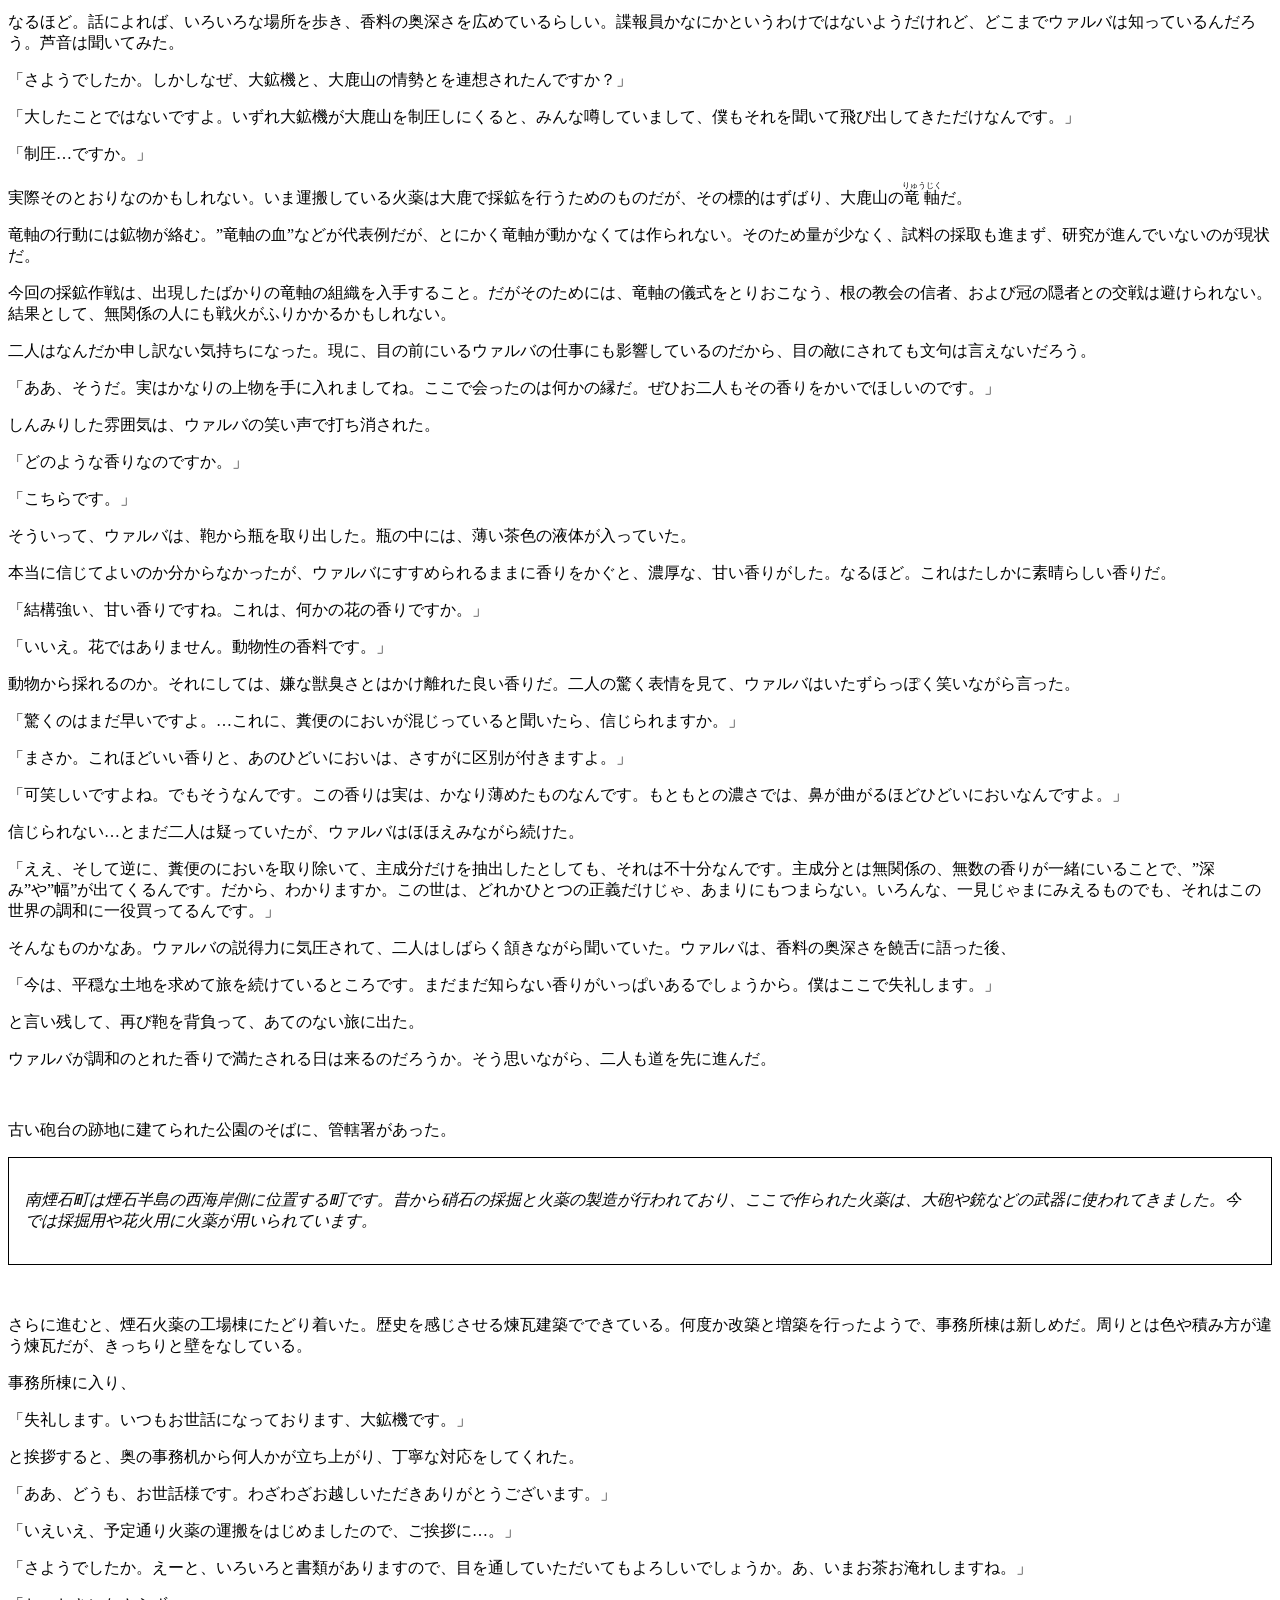
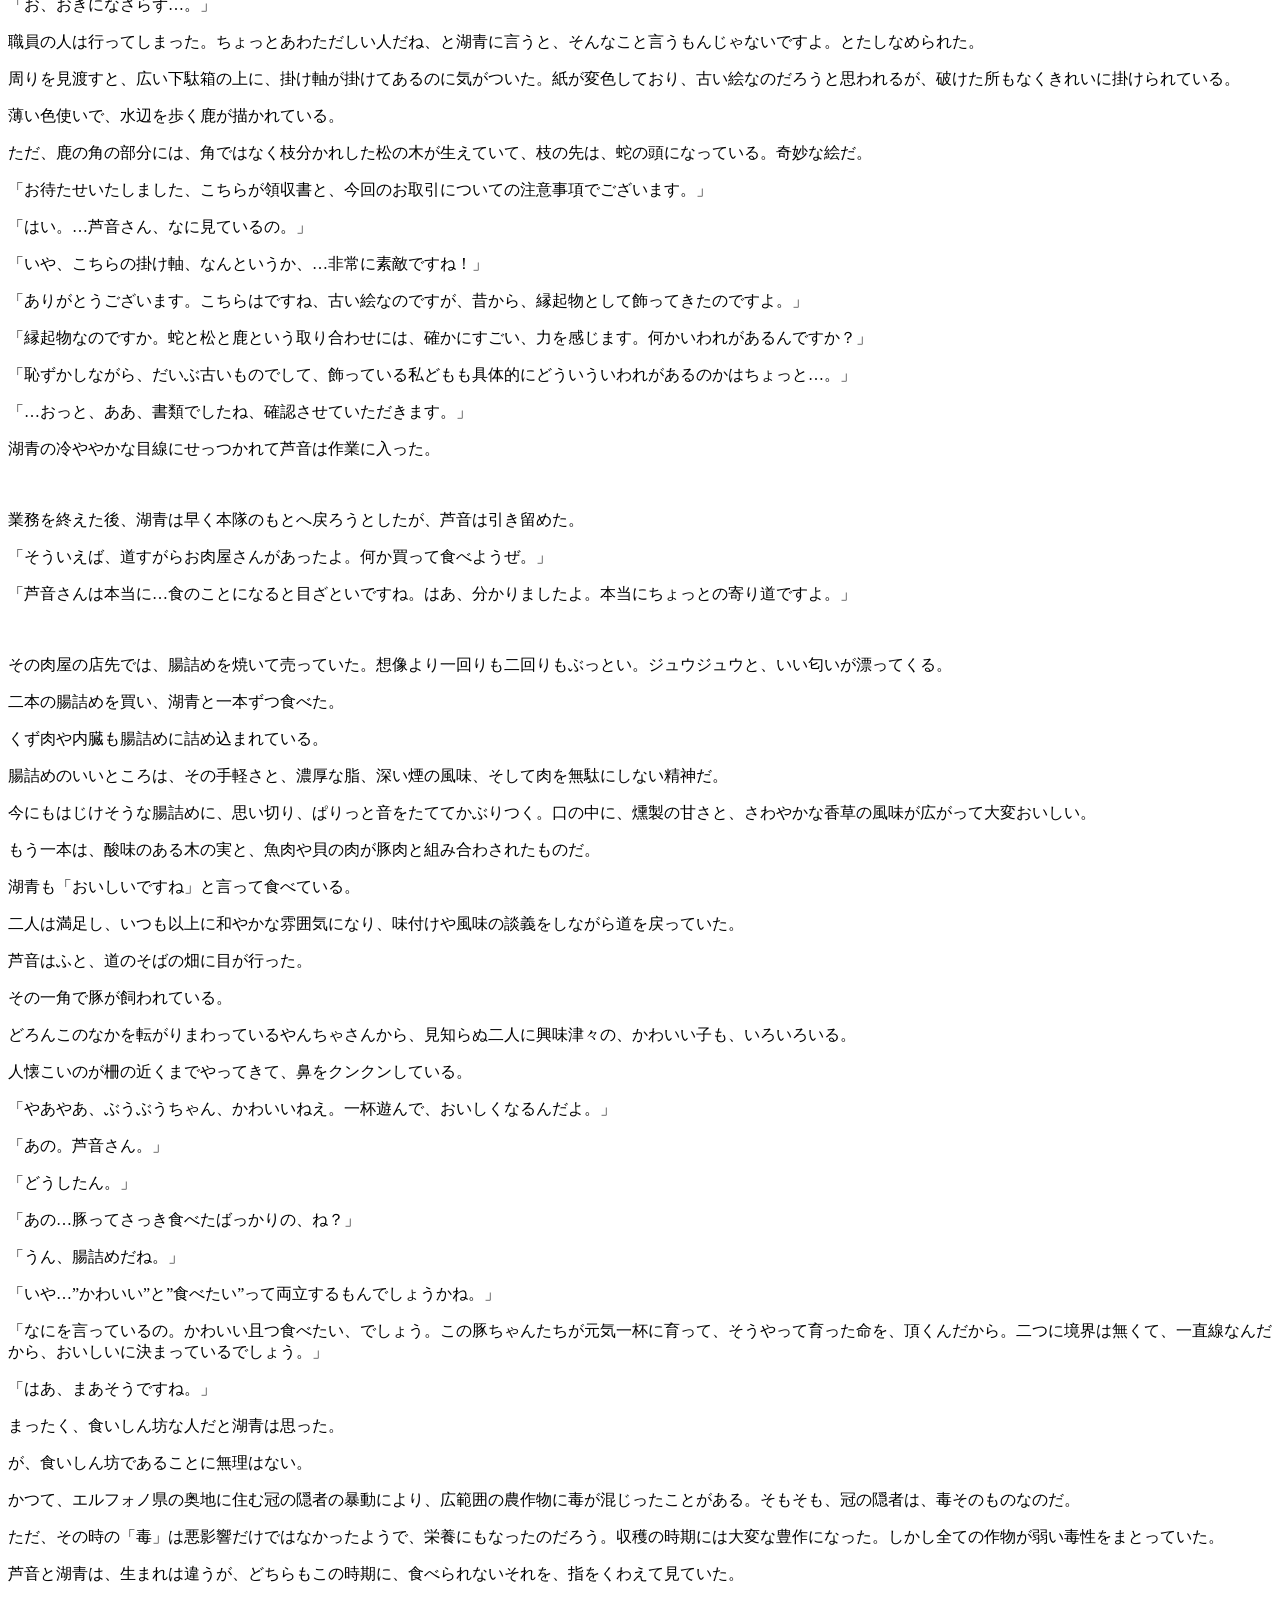
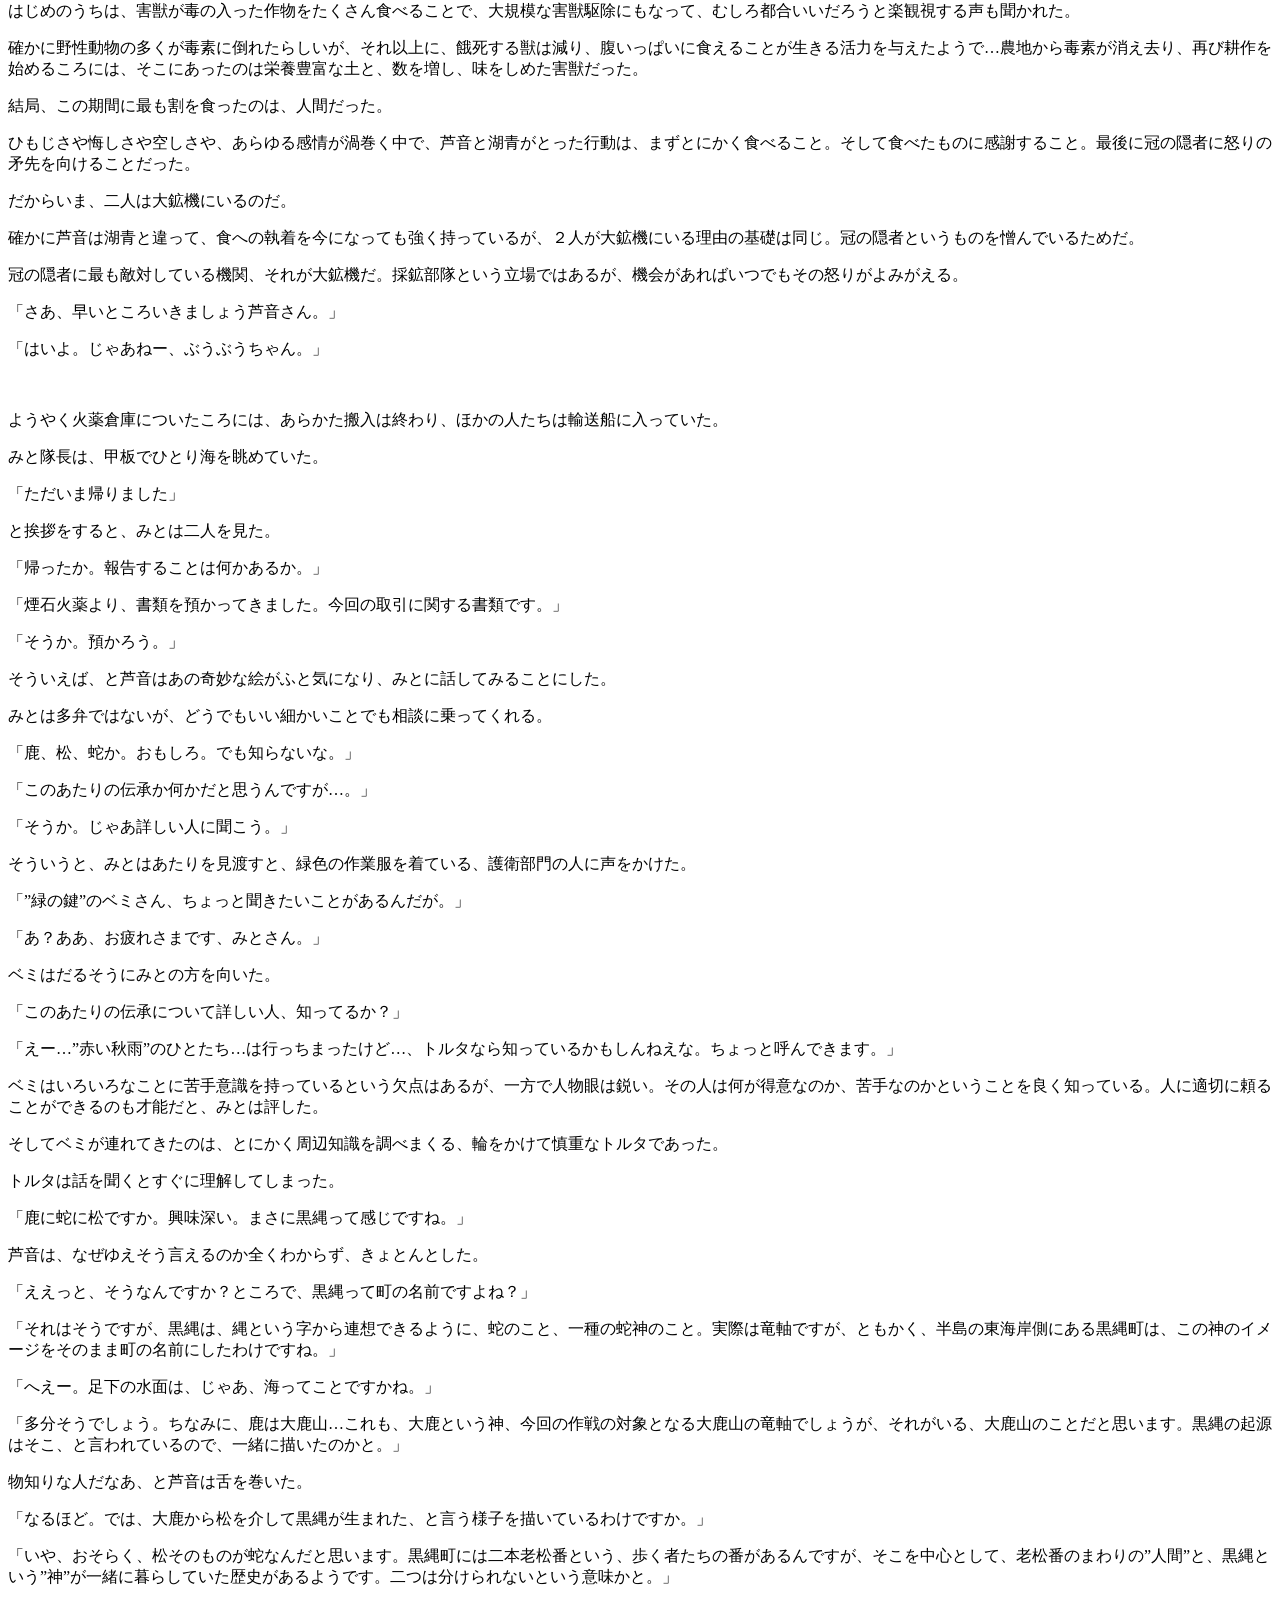
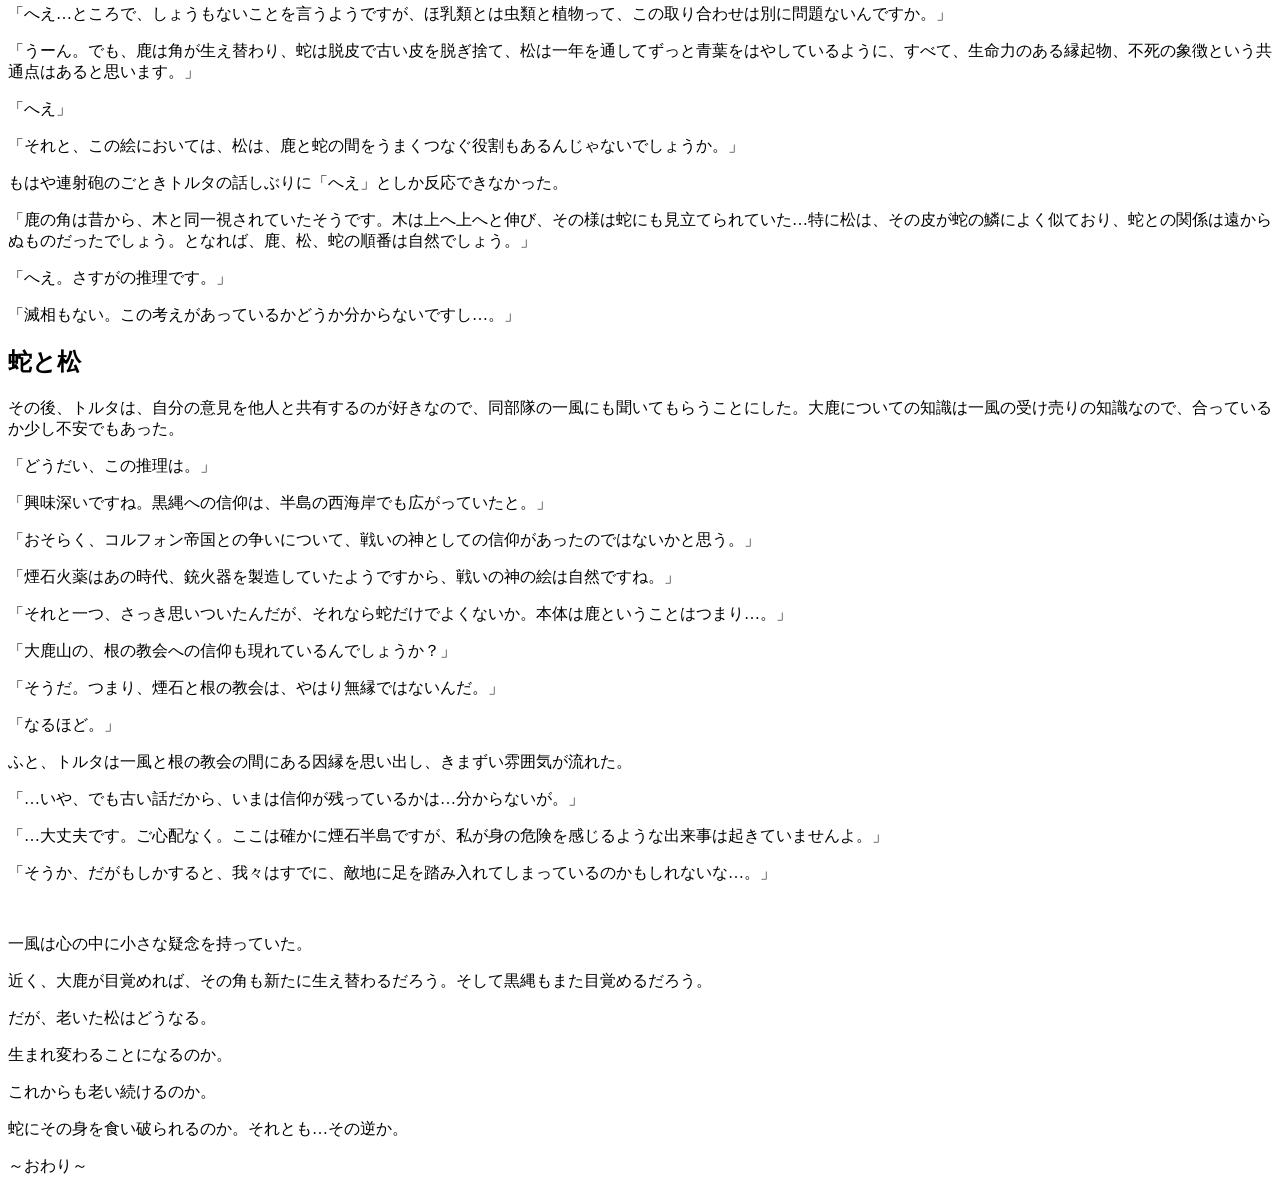
<file: StoryCleartext/Yoshine.html>
<!DOCTYPE html>

<html>
<head>
  <!--日本語対応-->
  <meta charset="UTF-8"> 
  <title>Yoshine</title>
  <link href="Style/style.css" type="text/css" rel="stylesheet"/>
</head>

<body>

  <h1>爆薬運搬任務</h1>

  <p>大陸鉱産資源機構の採鉱部隊、”青い野良猫”は、陸路で南煙石町に向かっていた。</p>

  <p>南煙石町は古くから火薬産業が盛んで、ここで作られた製品は県内外に輸出されている。本部隊の目的は、ここで作られた砕石用爆薬の輸送だ。</p>

  <p>「もうしばらくで南煙石町に到着するな。」</p>

  <p>隊長の<b>みと</b>は、地図を見ながら淡々と話し始めた。</p>

  <p>「それでは、今後の動きを確認する。我々は海岸近くの火薬倉庫に向かい、”緑の鍵”部隊の輸送船と合流。爆薬の搬入、荷物の積み降ろしを行う。」</p>

  <p>県道・煙石線は幅が広いが、ところどころ整地されていないようで、車の揺れがひどい。車といっても荷車に幌をつけて魔力原動機をとりつけた程度の、不格好なものだ。</p>

  <p>みとは揺れる車内の中でもほとんど動じずに話し続ける。</p>

  <p>「本部隊はエルフォノ支部に属するが、レーナス支部の部隊とも大いに協力する。今回は通常の運搬計画とは異なり、運搬経路を第三者になるべく悟られないよう撹乱しながら行う。関係各所に運搬の届け出は済ませてあるが、その経路はかなり煩雑だ。」</p>

  <p>その情報は隊員の<ruby><b>芦音</b><rt>よしね</rt></ruby>も把握している。出発地点は南煙石、終着地点は大鹿。レーナス県内の移動にもかかわらず、わざわざ隣接するエルフォノ県を経由しているのだ。</p>

  <p>「なぜこのように、非効率的な運搬方法をとるのでしょうか。経路を曖昧にするためとはいえ。」</p>

  <p>芦音は思わず質問した。</p>

  <p>「我々だけではない。他のいくつかの部隊も別々の経路で運搬している。爆薬の量も、すべて合計すれば計画の遂行に必要な量を大きく上回る。この任務は、たとえその一部で運搬中に不慮の事故が起こったとしても、目的地に必要量を確実に届けなければならない、重要な任務だからだ。」</p>

  <p>用心するのは大事だが、それほど大量の爆薬を集めるなら、大鹿山ごと吹き飛ばすつもりなのだろうか。だがいざとなればそれを決行するのもやむなしか。</p>

  <p>そんなことを思っている間に、南煙石の入り口についたようだ。車を降り、県道から分かれた、ひとけのない木々の中に続く道を指し、隊長は指示を出した。</p>

  <p>「この向こうに火薬倉庫がある。"緑の鍵"部隊も近辺に着岸するため、準備をしよう。」</p>

  <p>そして、芦音の方を向いた。</p>

  <p>「製造元の煙石火薬さんのほうには、すでに連絡してある。もう職員の方が、倉庫で我々を待ってくれているそうだ。そこで、私たちはその仕事をするから、芦音と<ruby><b>湖青</b><rt>うみあお</rt></ruby>の二人は本隊から分かれ、煙石火薬さんの事務所に出向いて、ご挨拶に行ってくれ。」</p>

  <p>芦音と、同部隊員の湖青は顔を見合わせた。みとたちは芦音と湖青に地図を手渡して、火薬倉庫の方に行ってしまった。</p>

  <p>「よし、じゃあいこう、湖青。」</p>

  <p>「よろしくお願いしますよ、芦音さん。」</p>

  <p>湖青は無口なやつだが、まじめで頼りがいがある。対して芦音は優秀だが落ち着きがないやつだから、二人を組ませよう…と隊長は考えているのかな、と芦音は勝手に考えている。実際、ふたりの相性は抜群だと芦音は思っている。湖青もそう思ってくれてるといいな。</p>

  <p>坂を下ると、海が見えた。なんとも穏やかだ。魚屋や運送業者、船の倉庫に釣具屋など、いろいろな店が軒を連ねている。通りからちょっと足を踏み出せば、砂浜だ。<br/></p>

  <p>「遊びに来た訳じゃないんですよ。」と言わんばかりに、湖青がチラチラにらんでくる。</p>

  <p>海を眺めながら歩いていると、ふと、</p>

  <p>「こんにちは。ちょっと、すいません。」</p>

  <p>と、大きな鞄を背負った人が、こちらを見て話しかけてきた</p>

  <p>鞄の中は荷物で一杯だ。体を揺らす度に、小さなガラス容器がぶつかる音がする。</p>

  <p>「あれ、何の船なんでしょうか。」</p>

  <p>指さす先には、隊長たちが向かっていった大鉱機の輸送船がある。ふだんあそこに停泊する船はないだろうし、見慣れない船だろうから、疑問に思うのも無理はない。</p>

  <p>「あれは…何でしょうね。」</p>

  <p>と２人がとぼけると、その人ははっきりと、</p>

  <p>「きみたち、大鉱機の船じゃないんですか？」</p>

  <p>と指摘した。</p>

  <p>なぜ分かったんだ、なぜ身分が割れている、と２人は訝しんだ。だがその理由は単純だった。</p>

  <p>「いや、お二人の服に大鉱機の紋章がついているから、もしかしたら、と思って。…どうやら図星のようですね。まあ、そちらのお仕事も大変でしょう。大鹿山とかの情勢も不安定ですもんね。」</p>

  <p>湖青と芦音は顔を見合わせた。大鹿山の情勢を何で知っているんだ？もしかして、今回の爆薬運搬任務の情報が漏れているのか？</p>

  <p>居心地の悪そうな２人をみて、その人は笑顔で話し始めた。</p>

  <p>「申し遅れました、僕は香料師の、ウァルバといいます。よく大鹿山に出向いて香料の取引をやっていまして、大鹿の事情を知っているのは、そういうことです。」</p>

  <p>なるほど。話によれば、いろいろな場所を歩き、香料の奥深さを広めているらしい。諜報員かなにかというわけではないようだけれど、どこまでウァルバは知っているんだろう。芦音は聞いてみた。</p>

  <p>「さようでしたか。しかしなぜ、大鉱機と、大鹿山の情勢とを連想されたんですか？」</p>

  <p>「大したことではないですよ。いずれ大鉱機が大鹿山を制圧しにくると、みんな噂していまして、僕もそれを聞いて飛び出してきただけなんです。」</p>

  <p>「制圧…ですか。」</p>

  <p>実際そのとおりなのかもしれない。いま運搬している火薬は大鹿で採鉱を行うためのものだが、その標的はずばり、大鹿山の<ruby>竜軸<rt>りゅうじく</rt></ruby>だ。</p>

  <p>竜軸の行動には鉱物が絡む。”竜軸の血”などが代表例だが、とにかく竜軸が動かなくては作られない。そのため量が少なく、試料の採取も進まず、研究が進んでいないのが現状だ。</p>

  <p>今回の採鉱作戦は、出現したばかりの竜軸の組織を入手すること。だがそのためには、竜軸の儀式をとりおこなう、根の教会の信者、および冠の隠者との交戦は避けられない。結果として、無関係の人にも戦火がふりかかるかもしれない。</p>

  <p>二人はなんだか申し訳ない気持ちになった。現に、目の前にいるウァルバの仕事にも影響しているのだから、目の敵にされても文句は言えないだろう。</p>

  <p>「ああ、そうだ。実はかなりの上物を手に入れましてね。ここで会ったのは何かの縁だ。ぜひお二人もその香りをかいでほしいのです。」</p>

  <p>しんみりした雰囲気は、ウァルバの笑い声で打ち消された。</p>

  <p>「どのような香りなのですか。」</p>

  <p>「こちらです。」</p>

  <p>そういって、ウァルバは、鞄から瓶を取り出した。瓶の中には、薄い茶色の液体が入っていた。</p>

  <p>本当に信じてよいのか分からなかったが、ウァルバにすすめられるままに香りをかぐと、濃厚な、甘い香りがした。なるほど。これはたしかに素晴らしい香りだ。</p>

  <p>「結構強い、甘い香りですね。これは、何かの花の香りですか。」</p>

  <p>「いいえ。花ではありません。動物性の香料です。」</p>

  <p>動物から採れるのか。それにしては、嫌な獣臭さとはかけ離れた良い香りだ。二人の驚く表情を見て、ウァルバはいたずらっぽく笑いながら言った。</p>

  <p>「驚くのはまだ早いですよ。…これに、糞便のにおいが混じっていると聞いたら、信じられますか。」</p>

  <p>「まさか。これほどいい香りと、あのひどいにおいは、さすがに区別が付きますよ。」</p>

  <p>「可笑しいですよね。でもそうなんです。この香りは実は、かなり薄めたものなんです。もともとの濃さでは、鼻が曲がるほどひどいにおいなんですよ。」</p>

  <p>信じられない…とまだ二人は疑っていたが、ウァルバはほほえみながら続けた。</p>

  <p>「ええ、そして逆に、糞便のにおいを取り除いて、主成分だけを抽出したとしても、それは不十分なんです。主成分とは無関係の、無数の香りが一緒にいることで、”深み”や”幅”が出てくるんです。だから、わかりますか。この世は、どれかひとつの正義だけじゃ、あまりにもつまらない。いろんな、一見じゃまにみえるものでも、それはこの世界の調和に一役買ってるんです。」</p>

  <p>そんなものかなあ。ウァルバの説得力に気圧されて、二人はしばらく頷きながら聞いていた。ウァルバは、香料の奥深さを饒舌に語った後、</p>

  <p>「今は、平穏な土地を求めて旅を続けているところです。まだまだ知らない香りがいっぱいあるでしょうから。僕はここで失礼します。」</p>

  <p>と言い残して、再び鞄を背負って、あてのない旅に出た。</p>

  <p>ウァルバが調和のとれた香りで満たされる日は来るのだろうか。そう思いながら、二人も道を先に進んだ。</p>

  <p><br/></p>

  <p>古い砲台の跡地に建てられた公園のそばに、管轄署があった。</p>

  <div class="kakomi">
    <p><i>南煙石町は煙石半島の西海岸側に位置する町です。昔から硝石の採掘と火薬の製造が行われており、ここで作られた火薬は、大砲や銃などの武器に使われてきました。今では採掘用や花火用に火薬が用いられています。</i></p>
  </div>

  <p><br/></p>

  <p>さらに進むと、煙石火薬の工場棟にたどり着いた。歴史を感じさせる煉瓦建築でできている。何度か改築と増築を行ったようで、事務所棟は新しめだ。周りとは色や積み方が違う煉瓦だが、きっちりと壁をなしている。</p>

  <p>事務所棟に入り、</p>

  <p>「失礼します。いつもお世話になっております、大鉱機です。」</p>

  <p>と挨拶すると、奥の事務机から何人かが立ち上がり、丁寧な対応をしてくれた。</p>

  <p>「ああ、どうも、お世話様です。わざわざお越しいただきありがとうございます。」</p>

  <p>「いえいえ、予定通り火薬の運搬をはじめましたので、ご挨拶に…。」</p>

  <p>「さようでしたか。えーと、いろいろと書類がありますので、目を通していただいてもよろしいでしょうか。あ、いまお茶お淹れしますね。」</p>

  <p>「お、おきになさらず…。」</p>

  <p>職員の人は行ってしまった。ちょっとあわただしい人だね、と湖青に言うと、そんなこと言うもんじゃないですよ。とたしなめられた。</p>

  <p>周りを見渡すと、広い下駄箱の上に、掛け軸が掛けてあるのに気がついた。紙が変色しており、古い絵なのだろうと思われるが、破けた所もなくきれいに掛けられている。</p>

  <p>薄い色使いで、水辺を歩く鹿が描かれている。</p>

  <p>ただ、鹿の角の部分には、角ではなく枝分かれした松の木が生えていて、枝の先は、蛇の頭になっている。奇妙な絵だ。</p>

  <p>「お待たせいたしました、こちらが領収書と、今回のお取引についての注意事項でございます。」</p>

  <p>「はい。…芦音さん、なに見ているの。」</p>

  <p>「いや、こちらの掛け軸、なんというか、…非常に素敵ですね！」</p>

  <p>「ありがとうございます。こちらはですね、古い絵なのですが、昔から、縁起物として飾ってきたのですよ。」</p>

  <p>「縁起物なのですか。蛇と松と鹿という取り合わせには、確かにすごい、力を感じます。何かいわれがあるんですか？」</p>

  <p>「恥ずかしながら、だいぶ古いものでして、飾っている私どもも具体的にどういういわれがあるのかはちょっと…。」</p>

  <p>「…おっと、ああ、書類でしたね、確認させていただきます。」</p>

  <p>湖青の冷ややかな目線にせっつかれて芦音は作業に入った。</p>

  <p><br/></p>

  <p>業務を終えた後、湖青は早く本隊のもとへ戻ろうとしたが、芦音は引き留めた。</p>

  <p>「そういえば、道すがらお肉屋さんがあったよ。何か買って食べようぜ。」</p>

  <p>「芦音さんは本当に…食のことになると目ざといですね。はあ、分かりましたよ。本当にちょっとの寄り道ですよ。」</p>

  <p><br/></p>

  <p>その肉屋の店先では、腸詰めを焼いて売っていた。想像より一回りも二回りもぶっとい。ジュウジュウと、いい匂いが漂ってくる。</p>

  <p>二本の腸詰めを買い、湖青と一本ずつ食べた。</p>

  <p>くず肉や内臓も腸詰めに詰め込まれている。</p>

  <p>腸詰めのいいところは、その手軽さと、濃厚な脂、深い煙の風味、そして肉を無駄にしない精神だ。</p>

  <p>今にもはじけそうな腸詰めに、思い切り、ぱりっと音をたててかぶりつく。口の中に、燻製の甘さと、さわやかな香草の風味が広がって大変おいしい。</p>

  <p>もう一本は、酸味のある木の実と、魚肉や貝の肉が豚肉と組み合わされたものだ。</p>

  <p>湖青も「おいしいですね」と言って食べている。</p>

  <p>二人は満足し、いつも以上に和やかな雰囲気になり、味付けや風味の談義をしながら道を戻っていた。</p>

  <p>芦音はふと、道のそばの畑に目が行った。</p>

  <p>その一角で豚が飼われている。</p>

  <p>どろんこのなかを転がりまわっているやんちゃさんから、見知らぬ二人に興味津々の、かわいい子も、いろいろいる。</p>

  <p>人懐こいのが柵の近くまでやってきて、鼻をクンクンしている。</p>

  <p>「やあやあ、ぶうぶうちゃん、かわいいねえ。一杯遊んで、おいしくなるんだよ。」</p>

  <p>「あの。芦音さん。」</p>

  <p>「どうしたん。」</p>

  <p>「あの…豚ってさっき食べたばっかりの、ね？」</p>

  <p>「うん、腸詰めだね。」</p>

  <p>「いや…”かわいい”と”食べたい”って両立するもんでしょうかね。」</p>

  <p>「なにを言っているの。かわいい且つ食べたい、でしょう。この豚ちゃんたちが元気一杯に育って、そうやって育った命を、頂くんだから。二つに境界は無くて、一直線なんだから、おいしいに決まっているでしょう。」</p>

  <p>「はあ、まあそうですね。」</p>

  <p>まったく、食いしん坊な人だと湖青は思った。</p>

  <p>が、食いしん坊であることに無理はない。</p>

  <p>かつて、エルフォノ県の奥地に住む冠の隠者の暴動により、広範囲の農作物に毒が混じったことがある。そもそも、冠の隠者は、毒そのものなのだ。</p>

  <p>ただ、その時の「毒」は悪影響だけではなかったようで、栄養にもなったのだろう。収穫の時期には大変な豊作になった。しかし全ての作物が弱い毒性をまとっていた。</p>

  <p>芦音と湖青は、生まれは違うが、どちらもこの時期に、食べられないそれを、指をくわえて見ていた。</p>

  <p>はじめのうちは、害獣が毒の入った作物をたくさん食べることで、大規模な害獣駆除にもなって、むしろ都合いいだろうと楽観視する声も聞かれた。</p>

  <p>確かに野性動物の多くが毒素に倒れたらしいが、それ以上に、餓死する獣は減り、腹いっぱいに食えることが生きる活力を与えたようで…農地から毒素が消え去り、再び耕作を始めるころには、そこにあったのは栄養豊富な土と、数を増し、味をしめた害獣だった。</p>

  <p>結局、この期間に最も割を食ったのは、人間だった。</p>

  <p>ひもじさや悔しさや空しさや、あらゆる感情が渦巻く中で、芦音と湖青がとった行動は、まずとにかく食べること。そして食べたものに感謝すること。最後に冠の隠者に怒りの矛先を向けることだった。</p>

  <p>だからいま、二人は大鉱機にいるのだ。</p>

  <p>確かに芦音は湖青と違って、食への執着を今になっても強く持っているが、２人が大鉱機にいる理由の基礎は同じ。冠の隠者というものを憎んでいるためだ。</p>

  <p>冠の隠者に最も敵対している機関、それが大鉱機だ。採鉱部隊という立場ではあるが、機会があればいつでもその怒りがよみがえる。</p>

  <p>「さあ、早いところいきましょう芦音さん。」</p>

  <p>「はいよ。じゃあねー、ぶうぶうちゃん。」</p>

  <p><br/></p>

  <p>ようやく火薬倉庫についたころには、あらかた搬入は終わり、ほかの人たちは輸送船に入っていた。</p>

  <p>みと隊長は、甲板でひとり海を眺めていた。</p>

  <p>「ただいま帰りました」</p>

  <p>と挨拶をすると、みとは二人を見た。</p>

  <p>「帰ったか。報告することは何かあるか。」</p>

  <p>「煙石火薬より、書類を預かってきました。今回の取引に関する書類です。」</p>

  <p>「そうか。預かろう。」</p>

  <p>そういえば、と芦音はあの奇妙な絵がふと気になり、みとに話してみることにした。</p>

  <p>みとは多弁ではないが、どうでもいい細かいことでも相談に乗ってくれる。</p>

  <p>「鹿、松、蛇か。おもしろ。でも知らないな。」</p>

  <p>「このあたりの伝承か何かだと思うんですが…。」</p>

  <p>「そうか。じゃあ詳しい人に聞こう。」</p>

  <p>そういうと、みとはあたりを見渡すと、緑色の作業服を着ている、護衛部門の人に声をかけた。</p>

  <p>「”緑の鍵”のベミさん、ちょっと聞きたいことがあるんだが。」</p>

  <p>「あ？ああ、お疲れさまです、みとさん。」</p>

  <p>ベミはだるそうにみとの方を向いた。</p>

  <p>「このあたりの伝承について詳しい人、知ってるか？」</p>

  <p>「えー…”赤い秋雨”のひとたち…は行っちまったけど…、トルタなら知っているかもしんねえな。ちょっと呼んできます。」</p>

  <p>ベミはいろいろなことに苦手意識を持っているという欠点はあるが、一方で人物眼は鋭い。その人は何が得意なのか、苦手なのかということを良く知っている。人に適切に頼ることができるのも才能だと、みとは評した。</p>

  <p>そしてベミが連れてきたのは、とにかく周辺知識を調べまくる、輪をかけて慎重なトルタであった。</p>

  <p>トルタは話を聞くとすぐに理解してしまった。</p>

  <p>「鹿に蛇に松ですか。興味深い。まさに黒縄って感じですね。」</p>

  <p>芦音は、なぜゆえそう言えるのか全くわからず、きょとんとした。</p>

  <p>「ええっと、そうなんですか？ところで、黒縄って町の名前ですよね？」</p>

  <p>「それはそうですが、黒縄は、縄という字から連想できるように、蛇のこと、一種の蛇神のこと。実際は竜軸ですが、ともかく、半島の東海岸側にある黒縄町は、この神のイメージをそのまま町の名前にしたわけですね。」</p>

  <p>「へえー。足下の水面は、じゃあ、海ってことですかね。」</p>

  <p>「多分そうでしょう。ちなみに、鹿は大鹿山…これも、大鹿という神、今回の作戦の対象となる大鹿山の竜軸でしょうが、それがいる、大鹿山のことだと思います。黒縄の起源はそこ、と言われているので、一緒に描いたのかと。」</p>

  <p>物知りな人だなあ、と芦音は舌を巻いた。</p>

  <p>「なるほど。では、大鹿から松を介して黒縄が生まれた、と言う様子を描いているわけですか。」</p>

  <p>「いや、おそらく、松そのものが蛇なんだと思います。黒縄町には二本老松番という、歩く者たちの番があるんですが、そこを中心として、老松番のまわりの”人間”と、黒縄という”神”が一緒に暮らしていた歴史があるようです。二つは分けられないという意味かと。」</p>

  <p>「へえ…ところで、しょうもないことを言うようですが、ほ乳類とは虫類と植物って、この取り合わせは別に問題ないんですか。」</p>

  <p>「うーん。でも、鹿は角が生え替わり、蛇は脱皮で古い皮を脱ぎ捨て、松は一年を通してずっと青葉をはやしているように、すべて、生命力のある縁起物、不死の象徴という共通点はあると思います。」</p>

  <p>「へえ」</p>

  <p>「それと、この絵においては、松は、鹿と蛇の間をうまくつなぐ役割もあるんじゃないでしょうか。」</p>

  <p>もはや連射砲のごときトルタの話しぶりに「へえ」としか反応できなかった。</p>

  <p>「鹿の角は昔から、木と同一視されていたそうです。木は上へ上へと伸び、その様は蛇にも見立てられていた…特に松は、その皮が蛇の鱗によく似ており、蛇との関係は遠からぬものだったでしょう。となれば、鹿、松、蛇の順番は自然でしょう。」</p>

  <p>「へえ。さすがの推理です。」</p>

  <p>「滅相もない。この考えがあっているかどうか分からないですし…。」</p>

  <h2>蛇と松</h2>

  <p>その後、トルタは、自分の意見を他人と共有するのが好きなので、同部隊の一風にも聞いてもらうことにした。大鹿についての知識は一風の受け売りの知識なので、合っているか少し不安でもあった。</p>

  <p>「どうだい、この推理は。」</p>

  <p>「興味深いですね。黒縄への信仰は、半島の西海岸でも広がっていたと。」</p>

  <p>「おそらく、コルフォン帝国との争いについて、戦いの神としての信仰があったのではないかと思う。」</p>

  <p>「煙石火薬はあの時代、銃火器を製造していたようですから、戦いの神の絵は自然ですね。」</p>

  <p>「それと一つ、さっき思いついたんだが、それなら蛇だけでよくないか。本体は鹿ということはつまり…。」</p>

  <p>「大鹿山の、根の教会への信仰も現れているんでしょうか？」</p>

  <p>「そうだ。つまり、煙石と根の教会は、やはり無縁ではないんだ。」</p>

  <p>「なるほど。」</p>

  <p>ふと、トルタは一風と根の教会の間にある因縁を思い出し、きまずい雰囲気が流れた。</p>

  <p>「…いや、でも古い話だから、いまは信仰が残っているかは…分からないが。」</p>

  <p>「…大丈夫です。ご心配なく。ここは確かに煙石半島ですが、私が身の危険を感じるような出来事は起きていませんよ。」</p>

  <p>「そうか、だがもしかすると、我々はすでに、敵地に足を踏み入れてしまっているのかもしれないな…。」</p>

  <p><br/></p>

  <p>一風は心の中に小さな疑念を持っていた。</p>

  <p>近く、大鹿が目覚めれば、その角も新たに生え替わるだろう。そして黒縄もまた目覚めるだろう。</p>

  <p>だが、老いた松はどうなる。</p>

  <p>生まれ変わることになるのか。</p>

  <p>これからも老い続けるのか。</p>

  <p>蛇にその身を食い破られるのか。それとも…その逆か。</p>

  <p>
  ～おわり～
  </p>
</body>
</html>
</file>
<file: StoryCleartext/Style/style.css>
.kakomi{
	border: black solid 1px;
	padding:1em;
}

body{
	/* -webkit-writing-mode:	vertical-rl; */
	/* -epub-writing-mode:	vertical-rl; */
	/* writing-mode:	vertical-rl; */

	/* -webkit-text-orientation: mixed; */
	/* -epub-text-orientation: mixed; */
	/* text-orientation: mixed; */
}

.page_rely{
	max-width:80%;
	max-height:80%;
}
</file>
